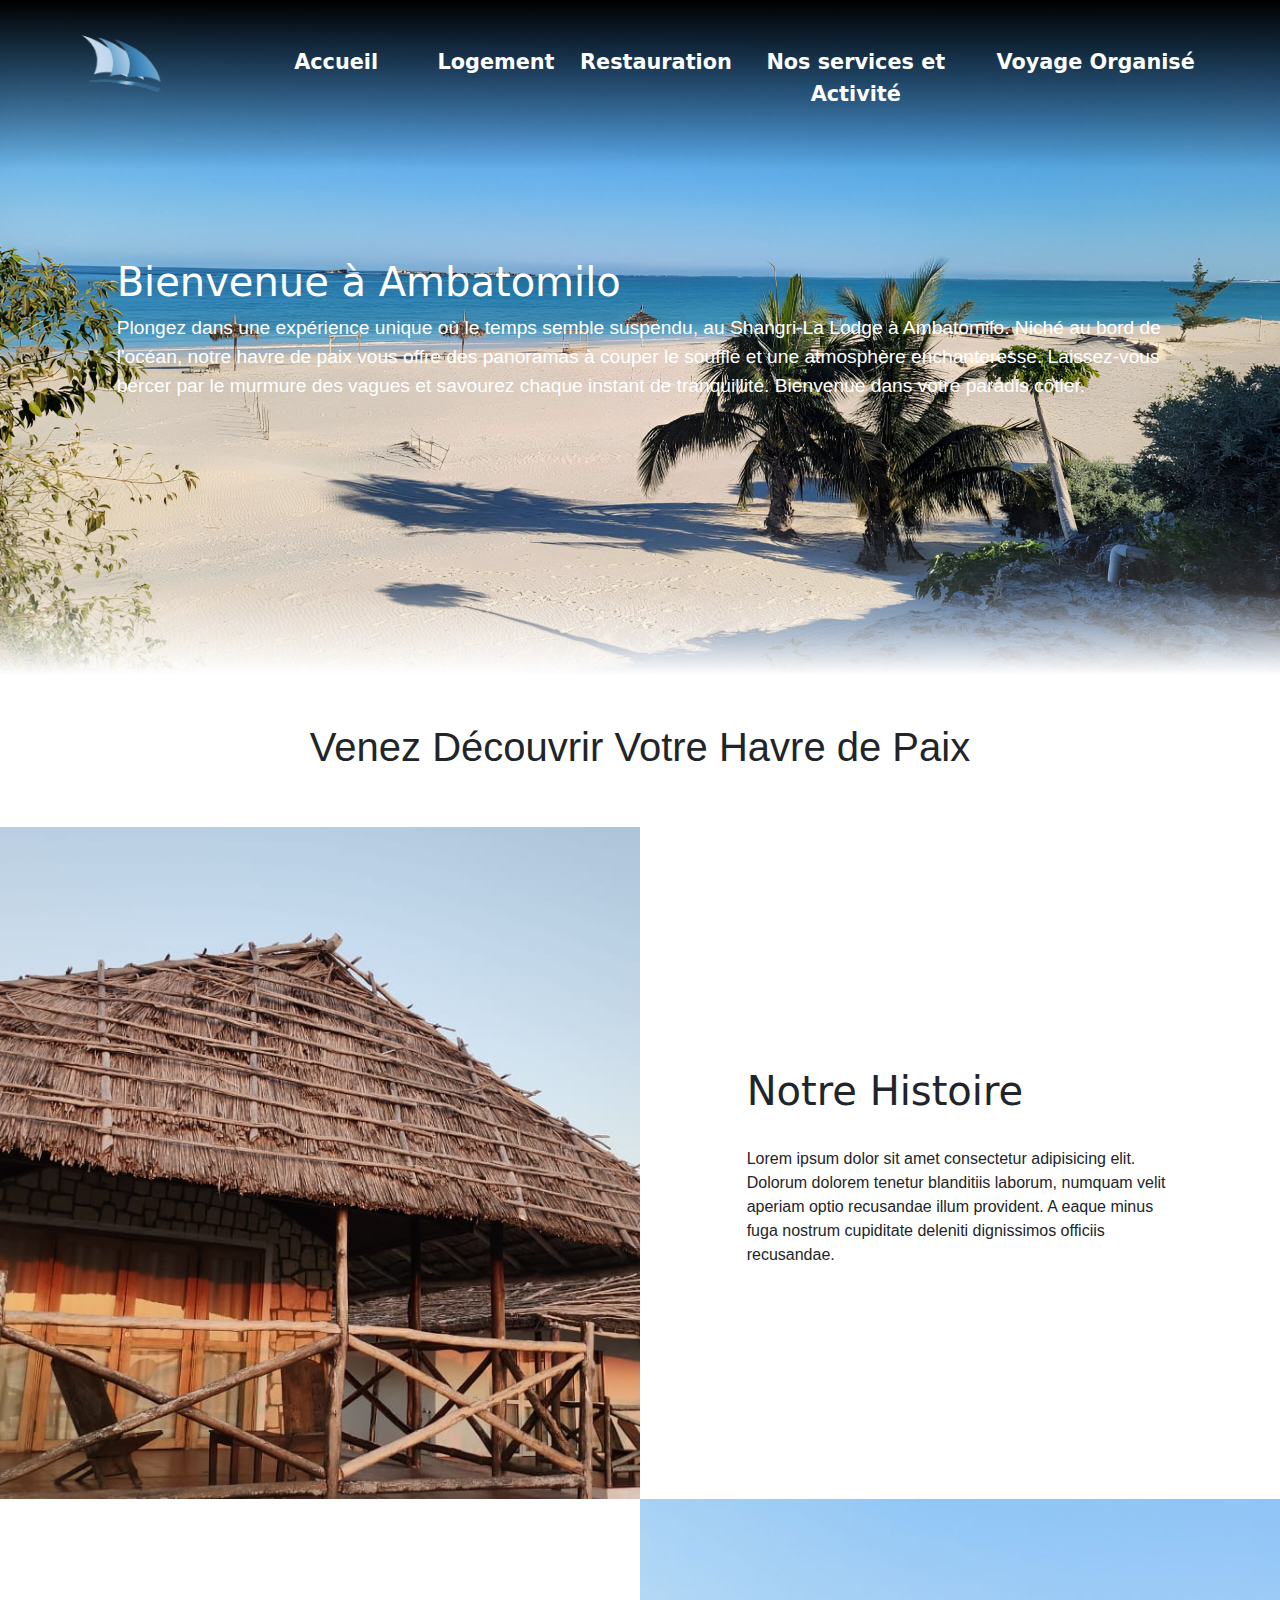
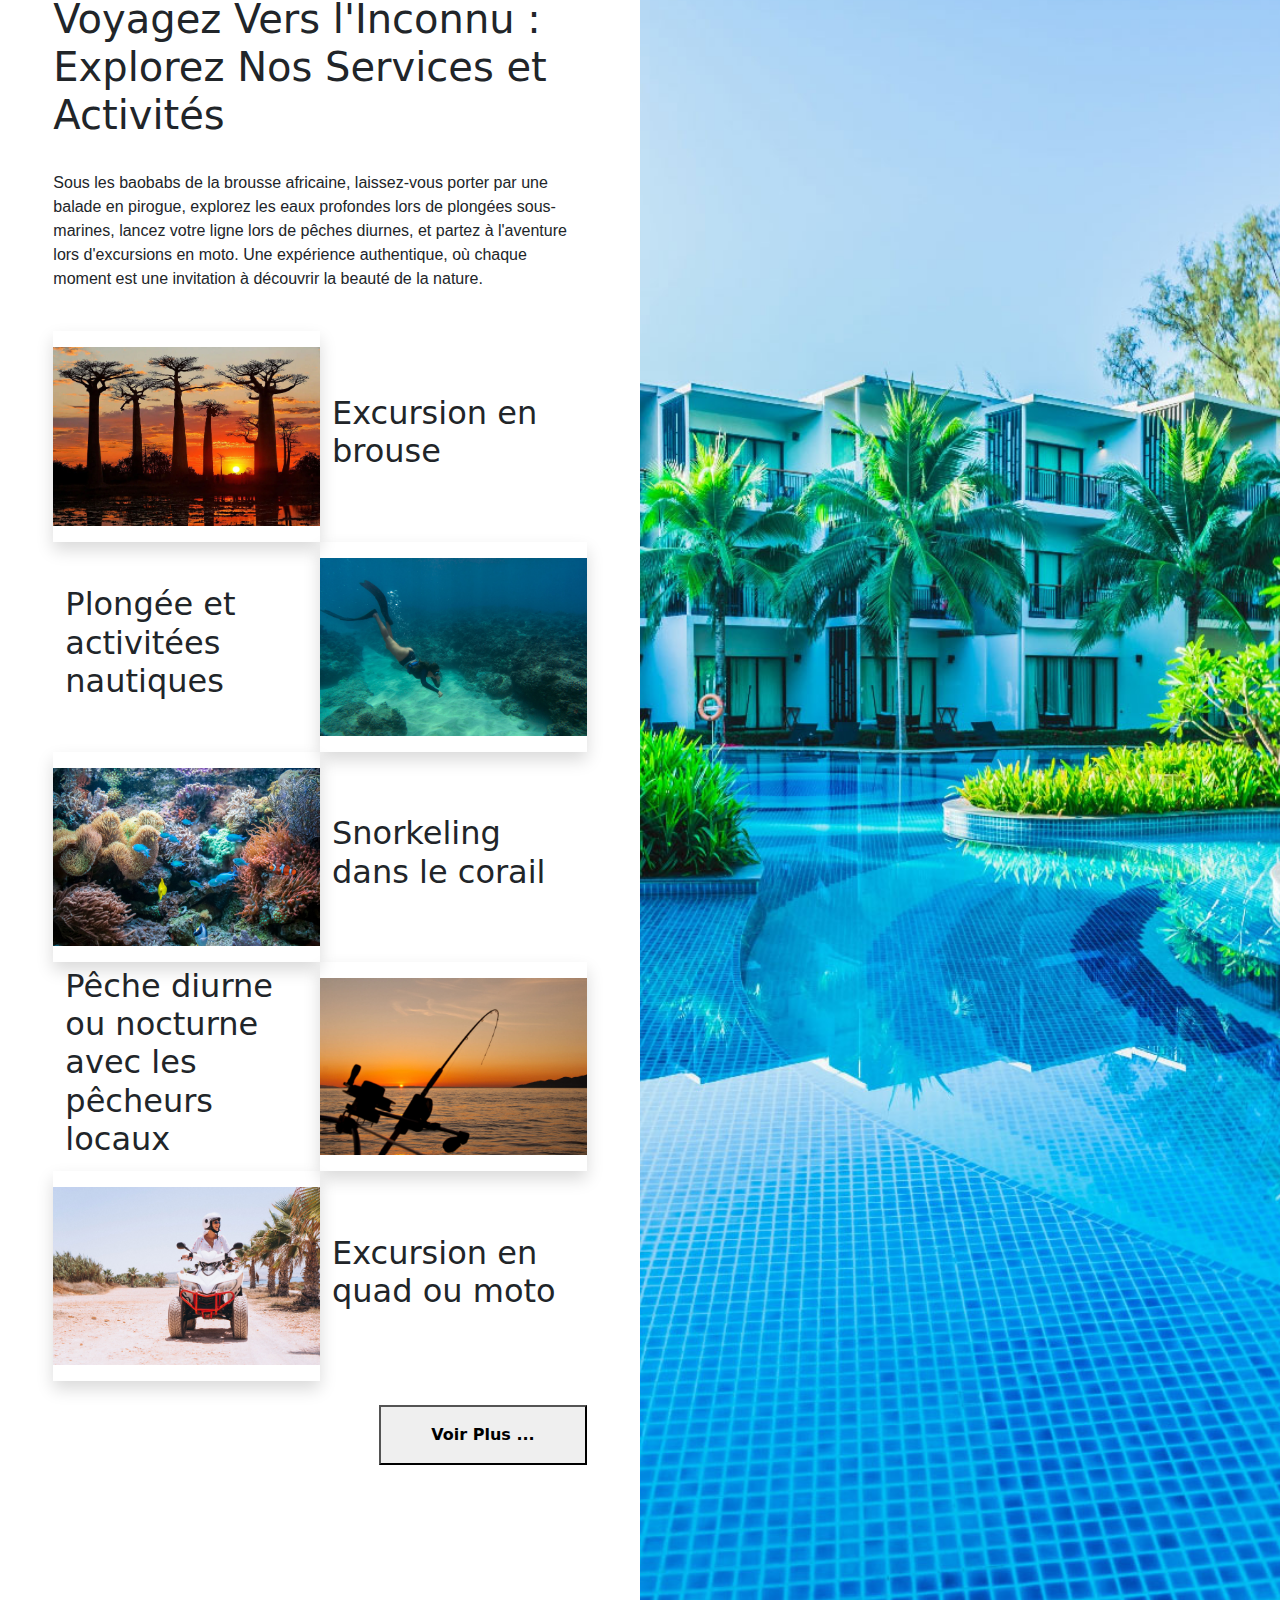
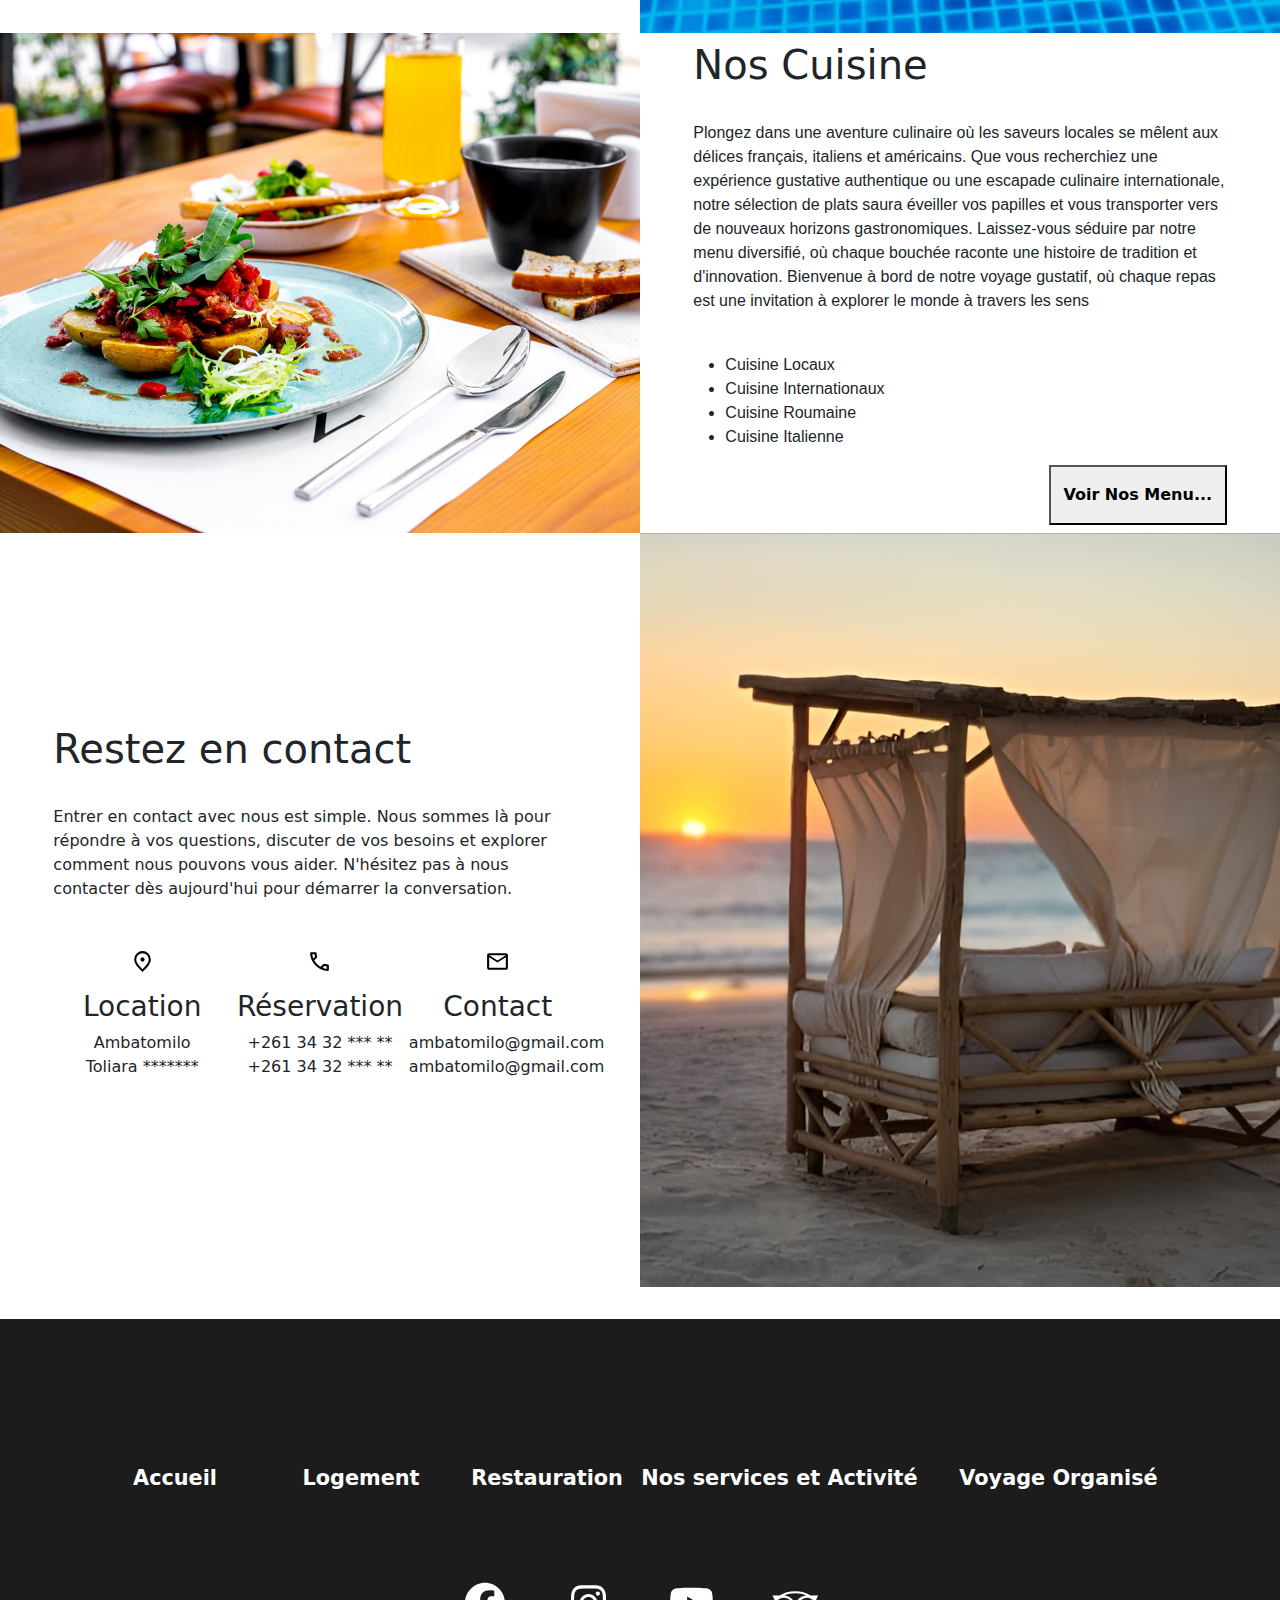
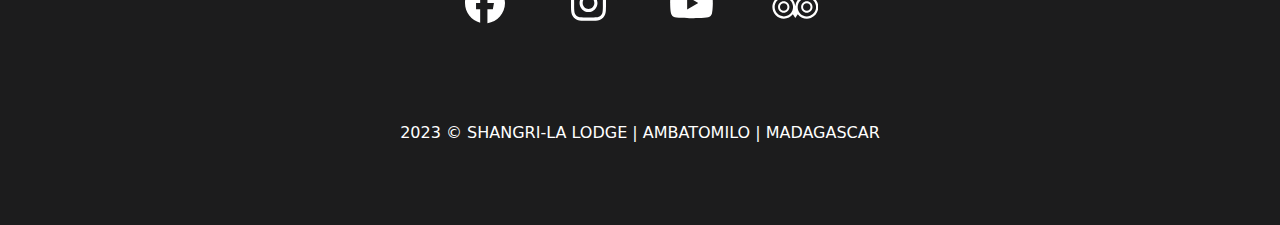
<file: index.html>
<!DOCTYPE html>
<html lang="en">
<head>
    <meta charset="UTF-8">
    <meta name="viewport" content="width=device-width, initial-scale=1.0">
    <link href="https://cdn.jsdelivr.net/npm/bootstrap@5.0.2/dist/css/bootstrap.min.css" rel="stylesheet" integrity="sha384-EVSTQN3/azprG1Anm3QDgpJLIm9Nao0Yz1ztcQTwFspd3yD65VohhpuuCOmLASjC" crossorigin="anonymous">
    <link rel="stylesheet" href="./Bootstrap/bootstrap.css">
    <link rel="stylesheet" href="./Style.css">
    <link rel="stylesheet" href="./Bootstrap/burger.css">
    <link rel="stylesheet" href="./Bootstrap/responsive.css">
    <link rel="shortcut icon" href="./Assets/Logo/Ambatomilo logo no bg.png" type="image/x-icon">
    <title>Accueil</title>
</head>
<body class="show">
    <!-------------------------------------- HEADER -------------------------------------------------------------->
    <div class="bg-image">
        <header class="d-none d-sm-block container-fluid d-lg-flex justify-content-center nave-bg h-25">
            <nav class="d-flex col-12 col-lg-11 h-100">
                 <div class="col-2 h-75 mt-3 mt-sm-0 col-xxl-3 d-flex align-items-center">
                     <div>
                        <a href="./index.html">
                            <img class="btnscale logo"  src="./Assets/Logo/logo.png" alt="">
                        </a>
                     </div>
                 </div>
                 <div class="col-10 col-xxl-9  h-75 d-flex align-items-center">
                     <ul class="col-12 h-25 list-unstyled d-flex m-0">
                         <li class="col-2 text-center btnscale"><a class="text-decoration-none nave fw-bold t-unstylled nv" href="./index.html">Accueil</a></li>
                         <li class="col-2 text-center btnscale"><a class="text-decoration-none nave fw-bold t-unstylled nv" href="./Logement.html">Logement</a></li>
                         <li class="col-2 text-center btnscale"><a class="text-decoration-none nave fw-bold t-unstylled nv" href="./Restaurant.html">Restauration</a></li>      
                         <li class="col-3 text-center btnscale"><a class="text-decoration-none nave fw-bold t-unstylled nv" href="./Services-activité.html">Nos services et Activité</a></li>                 
                         <li class="col-3 text-center btnscale"><a class="text-decoration-none nave fw-bold t-unstylled nv" href="./Voyage-organisé.html">Voyage Organisé</a></li>                       
                     </ul>
                 </div>                  
             </nav>
         </header>
         <header id="mobile header" class="nave-bg d-block d-sm-none h-25">
             <nav class="col-12 d-flex justify-content-center">
                 <div class="col-11 d-flex">
                     <div class="col-10 align-self-center">
                         <button id="btnburger" class="btnburger col-3 mt-1 border-0 bg-transparent burger">
                               <div class="bg-white boxeShadow radius py-1 my-1 line"></div>
                               <div id="center" class="centerbg bg-white boxeShadow radius py-1 my-1"></div>
                              <div class="bg-white boxeShadow radius py-1 my-1 line"></div>
                         </button>                          
                      </div>
                      <div class="col-2 h-75">
                         <div class="align-self-center">
                             <img class="btnscale iconH"  src="./Assets/Logo/Ambatomilo logo no bg.png" alt="">
                         </div>
                     </div>
                 </div>
             </nav>
             <div id="burger" class="burger1">
                 <div class="col-12 d-flex justify-content-center">
                     <ul class="h-25 list-unstyled col-10">
                         <li class="btnscale"><a class="text-decoration-none nave fw-bold t-unstylled nv1 ts3" href="./index.html">Accueil</a></li>
                         <li class="btnscale"><a class="text-decoration-none nave fw-bold t-unstylled nv1 ts3" href="./Logement.html">Logement</a></li>
                         <li class="btnscale"><a class="text-decoration-none nave fw-bold t-unstylled nv1 ts3" href="./Restaurant.html">Restauration</a></li>      
                         <li class="btnscale"><a class="text-decoration-none nave fw-bold t-unstylled nv1 ts3" href="./Services-activité.html">Nos services et Activité</a></li>                 
                         <li class="btnscale"><a class="text-decoration-none nave fw-bold t-unstylled nv1 ts3" href="./Voyage-organisé.html">Voyage Organisé</a></li>                       
                      </ul>
                 </div>
             </div>
         </header>
        <div class="d-none d-sm-flex h-50 container-fluid justify-content-center align-items-center ">
            <div class="col-11 col-lg-10 col-xxl-8 text-white">
                <div class="col-12">
                    <h1 class="titre1 ts3">Bienvenue à Ambatomilo</h1>
                    <p class="extrait d-none d-sm-block ts3">Plongez dans une expérience unique où le temps semble suspendu, au Shangri-La Lodge à Ambatomilo. Niché au bord de l'océan, notre havre de paix vous offre des panoramas à couper le souffle et une atmosphère enchanteresse. Laissez-vous bercer par le murmure des vagues et savourez chaque instant de tranquillité. Bienvenue dans votre paradis côtier.</p>
                </div>
            </div>
        </div>
        <div class="d-block  d-sm-none  h-50 container-fluid  d-flex  justify-content-center align-items-center ">
            <div class="col-11 text-white d-flex align-items-center justify-content-center">
                <h1 class="titre1">Bienvenue à Ambatomilo</h1>
            </div>
        </div>
        <div  class="h-25 d-flex align-items-end ">
            <div style="height: 100%;" class="col-12 header-bg"></div>
        </div>
    </div>
    <!-------------------------------------- HEADER -------------------------------------------------------------->
    <div class="">
        <div class="container-fluid d-flex justify-content-center py-5 px-0">
            <div class="text-center titre">
                <h1>Venez Découvrir Votre Havre de Paix</h1>
            </div>
        </div>
    </div>
    <!-------------------------------------- BODY -------------------------------------------------------------->
    <div class="d-sm-block d-none ">
        <div class="d-flex" id="Notre histoire">
            <div class="col-6 ourstory-bg">
            </div>
            <div class="col-6 ">
                <div class="py-5 my-5 d-none d-lg-block"></div>
                <div class="py-5 my-5 d-flex justify-content-center ">
                    <div class="col-11 col-lg-8">
                        <H1>Notre Histoire</H1>
                        <br>
                        <p class="soustitre">Lorem ipsum dolor sit amet consectetur adipisicing elit. Dolorum dolorem tenetur blanditiis laborum, numquam velit aperiam optio recusandae illum provident. A eaque minus fuga nostrum cupiditate deleniti dignissimos officiis recusandae.</p>
                    </div>
                </div>
                <div class="py-5 my-4 d-none d-lg-block"></div>
            </div>
        </div>
        <div class="d-flex" id="Services et activité">
            <div class="col-6 d-flex justify-content-center ">
                <div class="col-11 col-lg-10 my-lg-5">
                    <div class="mt-5">
                        <h1>Voyagez Vers l'Inconnu : Explorez Nos Services et Activités</h1>
                        <br>
                        <p class="soustitre">Sous les baobabs de la brousse africaine, laissez-vous porter par une balade en pirogue, explorez les eaux profondes lors de plongées sous-marines, lancez votre ligne lors de pêches diurnes, et partez à l'aventure lors d'excursions en moto. Une expérience authentique, où chaque moment est une invitation à découvrir la beauté de la nature.</p>
                    </div>
                    <br>
                    <div class="d-flex ">
                        <div class="col-6">
                            <img class="img-fluid py-3 shadow " width="350" height="350" src="./Assets/Images/Baobab.jpg" alt="">
                        </div>
                        <div class="col-6 d-flex align-items-center ">
                            <div class="container-fluid">
                                <h2 class="d-lg-block d-none">Excursion en brouse</h2>
                                <h3 class="d-block d-lg-none ">Excursion en brouse</h3>
                            </div>
                        </div>
                    </div>
                    <div class="d-flex">
                        <div class="col-6 d-flex align-items-center ">
                            <div class="container-fluid">
                                <h2 class="d-lg-block d-none">Plongée et activitées nautiques</h2>
                                <h3 class="d-block d-lg-none ">Plongée et activitées nautiques</h3>
                            </div>
                        </div>
                        <div class="col-6 d-flex align-items-center ">
                            <img class="img-fluid py-3 shadow " width="350" height="350" src="./Assets/Images/Plongé.jpg" alt="">
                        </div>
                    </div>
                    <div class="d-flex ">
                        <div class="col-6">
                            <img class="img-fluid py-3 shadow " width="350" height="350" src="./Assets/Images/Corail.jpg" alt="">
                        </div>
                        <div class="col-6 d-flex align-items-center ">
                            <div class="container-fluid">
                                <h2 class="d-lg-block d-none">Snorkeling dans le corail</h2>
                                <h3 class="d-block d-lg-none">Snorkeling dans le corail</h3>
                            </div>
                        </div>
                    </div>
                    <div class="d-flex">
                        <div class="col-6 d-flex align-items-center ">
                            <div class="container-fluid">
                                <h2 class="d-lg-block d-none">Pêche diurne ou nocturne avec les pêcheurs locaux</h2>
                                <h4 class="d-block d-lg-none">Pêche diurne ou nocturne avec les pêcheurs locaux</h4>
                            </div>
                        </div>
                        <div class="col-6">
                            <img class="img-fluid py-3 shadow " width="350" height="350" src="./Assets/Images/Pêche.jpg" alt="">
                        </div>
                    </div>
                    <div class="d-flex ">
                        <div class="col-6">
                            <img class="img-fluid py-3 shadow " width="350" height="350" src="./Assets/Images/Quad.jpg" alt="">
                        </div>
                        <div class="col-6 d-flex align-items-center ">
                            <div class="container-fluid">
                                <h2 class="d-lg-block d-none">Excursion en quad ou moto</h2>
                                <h3 class="d-block d-lg-none">Excursion en quad ou moto</h3>
                            </div>
                        </div>
                    </div>
                    <div class="py-4 d-flex  justify-content-end ">
                        <div class="col-8">
                            <button class="float-end btnscale col-7 py-3 text-capitalize "><a href="./Services-activité.html" class="fw-bold text-decoration-none tblack">Voir plus ...</a></button>
                        </div>
                    </div>
                    <div class="py-5"></div>
                </div>
            </div>
            <div class="col-6 galerie-bg">
            </div>
        </div>
        <div class="d-flex" id="Nos cuisine">
            <div class="col-6 nosCuisine-bg">
            </div>
            <div class="col-6 d-flex justify-content-center">
                <div class="col-10 d-flex align-items-center py-2">
                    <div class="col-12 ">
                        <div class="">
                            <h1>Nos Cuisine</h1>
                            <br>
                            <p class="soustitre">
                                Plongez dans une aventure culinaire où les saveurs locales se mêlent aux délices français, italiens et américains. Que vous recherchiez une expérience gustative authentique ou une escapade culinaire internationale, notre sélection de plats saura éveiller vos papilles et vous transporter vers de nouveaux horizons gastronomiques. Laissez-vous séduire par notre menu diversifié, où chaque bouchée raconte une histoire de tradition et d'innovation. Bienvenue à bord de notre voyage gustatif, où chaque repas est une invitation à explorer le monde à travers les sens
                            </p>
                            <br>
                            <ul class="soustitre">
                                <li>Cuisine Locaux</li>
                                <li>Cuisine Internationaux</li>
                                <li>Cuisine Roumaine</li>
                                <li>Cuisine Italienne</li>
                            </ul>
                        </div>
                        <div class="d-flex justify-content-end">
                            <button id="btnIndex" class="col-7 col-lg-4 text-capitalize fw-bold py-3 btnscale"><a class="text-decoration-none tblack " href="./Restaurant.html">Voir nos menu...</a></button>
                        </div>
                    </div>
                </div>
            </div>
        </div>
        <div class="d-flex" id="Contact">
            <div class="col-6 d-flex justify-content-center ">
                <div class="col-10">
                    <div class="my-lg-5 py-lg-5 py-2"></div>
                    <div>
                        <h1>Restez en contact</h1>
                        <br>
                        <p>Entrer en contact avec nous est simple. Nous sommes là pour répondre à vos questions, discuter de vos besoins et explorer comment nous pouvons vous aider. N'hésitez pas à nous contacter dès aujourd'hui pour démarrer la conversation.</p>
                    </div>
                    <div class="my-5"></div>
                    <div class="d-block d-lg-flex ">
                        <div class="col-10 offset-1 offset-lg-0  col-lg-4">
                            <div class="d-flex justify-content-center "><img width="25" height="25" src="./Assets/Icons/location_on_FILL0_wght400_GRAD0_opsz24.svg" alt=""></div>
                            <div class="my-3"></div>
                            <div class="text-center ">
                                <h3 class="size">Location</h3>
                                <p class="mb-0 ">Ambatomilo</p>
                                <p>Toliara *******</p>
                            </div>
                        </div>
                        <div class="col-10 offset-1 offset-lg-0  col-lg-4">
                            <div class="d-flex justify-content-center "><img width="25" height="25" src="./Assets/Icons/call_FILL0_wght400_GRAD0_opsz24.svg" alt=""></div>
                            <div class="my-3"></div>
                            <div class="text-center ">
                                <h3 class="size">Réservation</h3>
                                <p class="mb-0">+261 34 32 *** **</p>
                                <p>+261 34 32 *** **</p>
                            </div>
                        </div>
                        <div class="col-10 offset-1 offset-lg-0 col-lg-4">
                            <div class="d-flex justify-content-center "><img width="25" height="25" src="./Assets/Icons/mail_FILL0_wght400_GRAD0_opsz24.svg" alt=""></div>
                            <div class="my-3"></div>
                            <div class="text-center ">
                                <h3 class="size">Contact</h3>
                                <p class="mb-0 ">ambatomilo@gmail.com</p>
                                <p>ambatomilo@gmail.com</p>
                            </div>
                        </div>
                    </div>
                    <div class="my-5 py-5"></div>
                </div>
            </div>
            <div class="col-6 contact-bg"></div>
        </div>
    </div>
    <div class="d-sm-none  d-block  ">
        <div class="d-flex" id="Notre histoire">
            <div class="col-6 ourstory-bg">
            </div>
            <div class="col-6 ">
                <div class="py-3 d-flex justify-content-center ">
                    <div class="col-11">
                        <h5 class="fw-bold">Notre Histoire</h5>
                        <br>
                        <p>Lorem ipsum dolor sit amet consectetur adipisicing elit. Dolorum dolorem tenetur blanditiis laborum, numquam velit aperiam optio recusandae illum provident. A eaque minus fuga nostrum cupiditate deleniti dignissimos officiis recusandae.</p>
                    </div>
                </div>
            </div>
        </div>
        <div class="d-flex" id="Services et activité">
            <div class="col-6 d-flex justify-content-center py-2">
                <div class="col-11">
                    <div>
                        <h5 class="fw-bold">Voyagez Vers l'Inconnu : Explorez Nos Services et Activités</h5>
                    </div>
                    <div class="d-flex ">
                        <div class="col-12">
                            <img class="img-fluid py-3 shadow " width="350" height="350" src="./Assets/Images/Baobab.jpg" alt="">
                        </div>
                    </div>
                    <div class="d-flex">
                        <div>
                            <img class="img-fluid py-3 shadow " width="350" height="350" src="./Assets/Images/Plongé.jpg" alt="">
                        </div>
                    </div>
                    <div class="d-flex ">
                         <div>
                            <img class="img-fluid py-3 shadow " width="350" height="350" src="./Assets/Images/Corail.jpg" alt="">
                        </div>
                    </div>
                    <div class="d-flex">
                        <div class="col-12">
                            <img class="img-fluid py-3 shadow " width="350" height="350" src="./Assets/Images/Pêche.jpg" alt="">
                        </div>
                    </div>
                    <div class="d-flex ">
                        <div class="col-12">
                            <img class="img-fluid py-3 shadow " width="350" height="350" src="./Assets/Images/Quad.jpg" alt="">
                        </div>
                    </div>
                    <div class="py-4 d-flex justify-content-center  ">
                          <button class=" btnscale py-1 text-capitalize "><a href="./Services-activité.html" class="fw-bold text-decoration-none tblack">Voir plus ...</a></button>
                    </div>
                </div>
            </div>
            <div class="col-6 galerie-bg">
                <div>
                    <p class="text-end fw-bold text-white ts3 h5">Sous les baobabs de la brousse africaine, laissez-vous porter par une balade en pirogue, explorez les eaux profondes lors de plongées sous-marines, lancez votre ligne lors de pêches diurnes, et partez à l'aventure lors d'excursions en moto. Une expérience authentique, où chaque moment est une invitation à découvrir la beauté de la nature.</p>
                </div>
            </div>
        </div>
        <div class="d-flex" id="Nos cuisine">
            <div class="col-6 nosCuisine-bg">
            </div>
            <div class="col-6 d-flex justify-content-center ">
                <div class="col-11 d-flex align-items-center py-1">
                    <div>
                        <div>
                            <h5 class="fw-bold">Nos Cuisine</h5>
                            <p>
                                Plongez dans une aventure culinaire où les saveurs locales se mêlent aux délices français, italiens et américains. Que vous recherchiez une expérience gustative authentique ou une escapade culinaire internationale, notre sélection de plats saura éveiller vos papilles et vous transporter vers de nouveaux horizons gastronomiques. Laissez-vous séduire par notre menu diversifié, où chaque bouchée raconte une histoire de tradition et d'innovation. Bienvenue à bord de notre voyage gustatif, où chaque repas est une invitation à explorer le monde à travers les sens
                            </p>
                            <ul class="d1">
                                <li>Cuisine Locaux</li>
                                <li>Cuisine Internationaux</li>
                                <li>Cuisine Roumaine</li>
                                <li>Cuisine Italienne</li>
                            </ul>
                        </div>
                        <div class="d-flex justify-content-center">
                            <button id="btnIndex" class="col-11 text-capitalize fw-bold btnscale lTexte"><a class="text-decoration-none tblack " href="./Restaurant.html">Voir nos menu...</a></button>
                        </div>
                    </div>
                </div>
            </div>
        </div>
        <div class="d-flex" id="Contact">
            <div class="col-6 d-flex justify-content-center ">
                <div class="col-11">
                    <div>
                        <h5 class="fw-bold">Restez en contact</h5>
                        <p>Entrer en contact avec nous est simple. Nous sommes là pour répondre à vos questions, discuter de vos besoins et explorer comment nous pouvons vous aider. N'hésitez pas à nous contacter dès aujourd'hui pour démarrer la conversation.</p>
                    </div>
                    <div class="my-1"></div>
                    <div class="d-block ">
                        <div class="col-10 offset-1">
                            <div class="d-flex justify-content-center "><img width="20" height="20" src="./Assets/Icons/location_on_FILL0_wght400_GRAD0_opsz24.svg" alt=""></div>
                            <div class="my-1"></div>
                            <div class="text-center ">
                                <p class="fw-bold mb-1">Location</p>
                                <p class="mb-0 ">Ambatomilo</p>
                                <p>Toliara *******</p>
                            </div>
                        </div>
                        <div class="col-10 offset-1">
                            <div class="d-flex justify-content-center "><img width="20" height="20" src="./Assets/Icons/call_FILL0_wght400_GRAD0_opsz24.svg" alt=""></div>
                            <div class="my-1"></div>
                            <div class="text-center ">
                                <p class="fw-bold mb-1">Réservation</p>
                                <p class="mb-0">+261 34 32 *** **</p>
                                <p>+261 34 32 *** **</p>
                            </div>
                        </div>
                        <div class="col-10 offset-1">
                            <div class="d-flex justify-content-center "><img width="20" height="20" src="./Assets/Icons/mail_FILL0_wght400_GRAD0_opsz24.svg" alt=""></div>
                            <div class="my-1"></div>
                            <div class="text-center ">
                                <p class="fw-bold mb-1">Contact</p>
                                <p class="mb-0 ">ambatomilo@gmail.com</p>
                                <p>ambatomilo@gmail.com</p>
                            </div>
                        </div>
                    </div>
                </div>
            </div>
            <div class="col-6 contact-bg"></div>
        </div>
    </div>
    <!-------------------------------------- BODY -------------------------------------------------------------->
    <div class="py-3"></div>
    <!-------------------------------------- FOOTER -------------------------------------------------------------->
    <div class="py-lg-5  footer-bg">
        <div class="py-2 py-sm-5 "></div>
        <div class="container-sm d-flex justify-content-center ">
            <div class="col-12 col-xxl-10 ">
                <nav class="d-flex justify-content-center align-items-center ">
                    <ul class="col-12 col-xxl-11 list-unstyled d-flex justify-content-center">
                        <li class="col-2 text-center btnscale"><a class="text-decoration-none fw-bold nave t-unstylled nv" href="./index.html">Accueil</a></li>
                        <li class="col-2 text-center btnscale"><a class="text-decoration-none fw-bold nave t-unstylled nv" href="./Logement.html">Logement</a></li>
                        <li class="col-2 text-center btnscale"><a class="text-decoration-none fw-bold nave t-unstylled nv" href="./Restaurant.html">Restauration</a></li>
                        <li class="col-3 text-center btnscale"><a class="text-decoration-none fw-bold nave t-unstylled nv" href="./Services-activité.html">Nos services et Activité</a></li>
                        <li class="col-3 text-center btnscale"><a class="text-decoration-none fw-bold nave t-unstylled nv" href="./Voyage-organisé.html">Voyage Organisé</a></li>
                    </ul>
               </nav>           
                    <div class="py-2 py-sm-4 mb-sm-3 "></div>        
                    <div class="d-flex justify-content-center ">
                        <nav class="d-flex justify-content-center align-items-center col-10">
                            <ul class="col-12 col-sm-8 list-unstyled d-flex justify-content-center">
                                <li class="col-2 d-flex justify-content-center "><a class="d-flex justify-content-center" href=""><img class="btnscale iconFf" src="./Assets/Icons/facebook.svg" alt=""></a></li>
                                <li class="col-2 d-flex justify-content-center "><a class="d-flex justify-content-center" href=""><img class="btnscale iconFf" src="./Assets/Icons/instagram.svg" alt=""></a></li>
                                <li class="col-2 d-flex justify-content-center "><a class="d-flex justify-content-center" href=""><img class="btnscale iconFf" src="./Assets/Icons/youtube.svg" alt=""></a></li>
                                <li class="col-2 d-flex justify-content-center "><a class="d-flex justify-content-center" href=""><img class="btnscale iconF"  src="./Assets/Icons/tripadvisor_icon.svg" alt=""></a></li>
                            </ul>
                       </nav>   
                    </div>
                <div class="py-2 py-sm-4"></div>
                <div>
                    <p class="text-center text-white nv">2023 © SHANGRI-LA LODGE | AMBATOMILO | MADAGASCAR
                    </p>
                </div>
            </div>
        </div>
        <div class="py-2 "></div>
      </div>
    <!-------------------------------------- FOOTER -------------------------------------------------------------->
    <script src="./Js/Nav.js"></script>
</body>
</html>
</file>
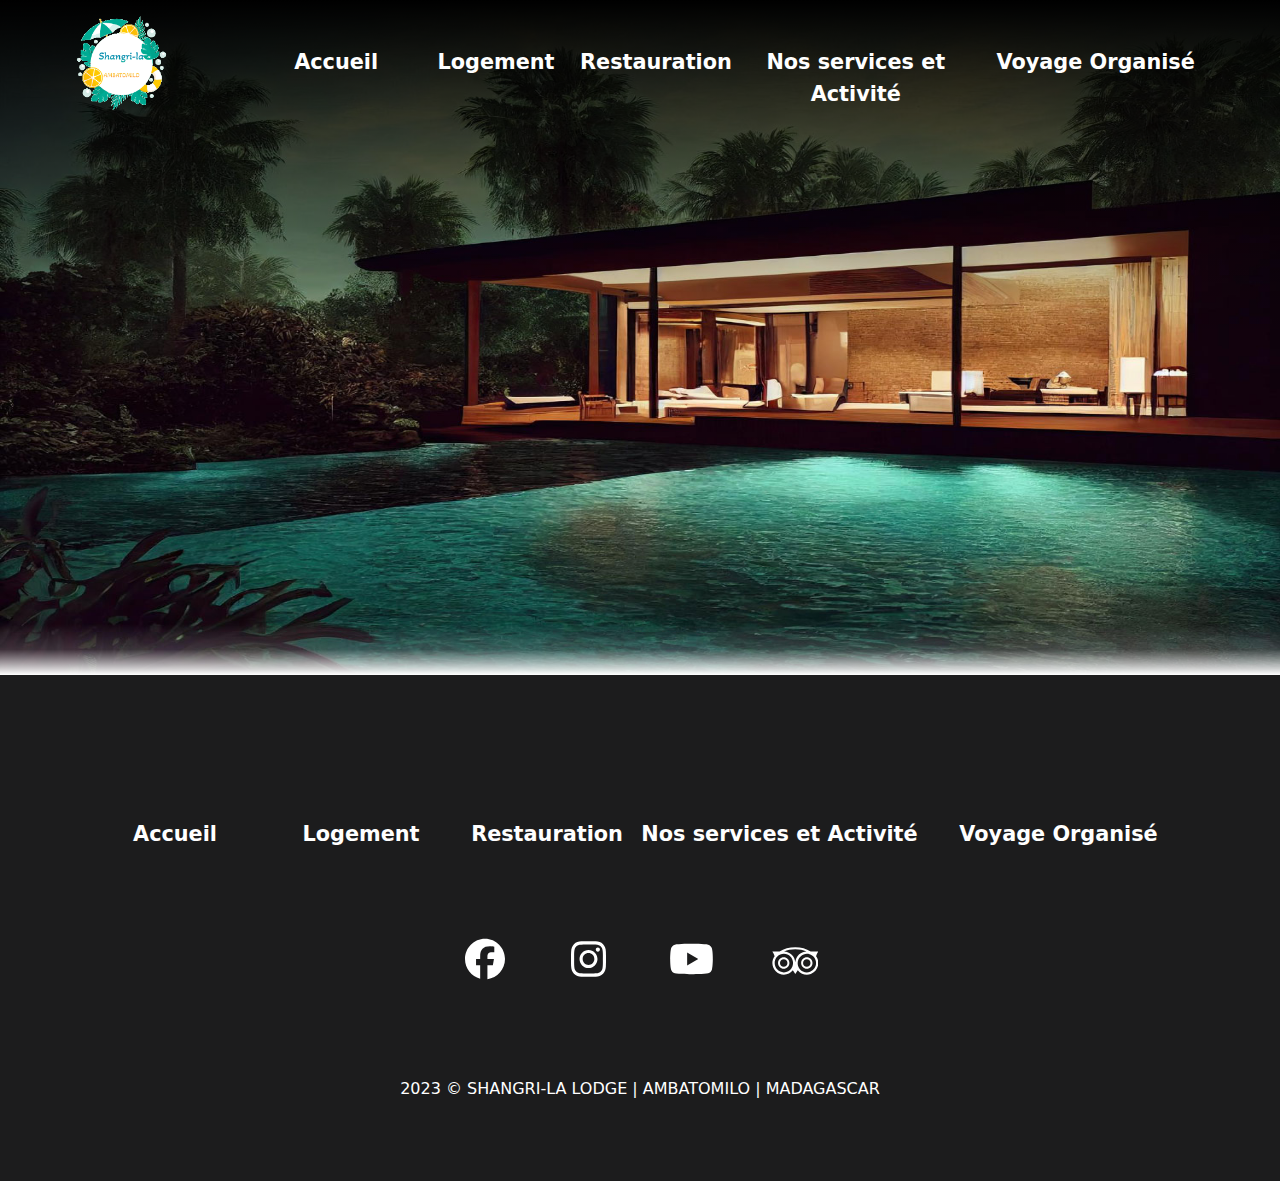
<file: Logement.html>
<!DOCTYPE html>
<html lang="en">
<head>
    <meta charset="UTF-8">
    <meta name="viewport" content="width=device-width, initial-scale=1.0">
    <link href="https://cdn.jsdelivr.net/npm/bootstrap@5.0.2/dist/css/bootstrap.min.css" rel="stylesheet" integrity="sha384-EVSTQN3/azprG1Anm3QDgpJLIm9Nao0Yz1ztcQTwFspd3yD65VohhpuuCOmLASjC" crossorigin="anonymous">
    <link rel="stylesheet" href="./Bootstrap/bootstrap.css">
    <link rel="stylesheet" href="./Style.css">
    <link rel="stylesheet" href="./Bootstrap/responsive.css">
    <link rel="stylesheet" href="./Bootstrap/burger.css">
    <link rel="shortcut icon" href="./Assets/Logo/Ambatomilo logo no bg.png" type="image/x-icon">
    <script src="https://js.stripe.com/v3/" async></script>
    <title>Nos Logement</title>
</head>
<body class="show">
        <!-------------------------------------- HEADER -------------------------------------------------------------->
        <div class="bg-image3">
            <header class="d-none d-sm-block container-fluid d-lg-flex justify-content-center nave-bg h-50">
               <nav class="d-flex col-12 col-lg-11 h-50">
                    <div class="col-2 h-75 mt-3 mt-sm-0 col-xxl-3 d-flex align-items-center">
                        <div>
                            <a href="./index.html">
                                <img class="btnscale logo"  src="./Assets/Logo/Ambatomilo logo no bg.png" alt="">
                            </a>
                        </div>
                    </div>
                    <div class="col-10 col-xxl-9  h-75 d-flex align-items-center">
                        <ul class="col-12 h-25 list-unstyled d-flex m-0">
                            <li class="col-2 text-center btnscale"><a class="text-decoration-none nave fw-bold t-unstylled nv" href="./index.html">Accueil</a></li>
                            <li class="col-2 text-center btnscale"><a class="text-decoration-none nave fw-bold t-unstylled nv" href="#">Logement</a></li>
                            <li class="col-2 text-center btnscale"><a class="text-decoration-none nave fw-bold t-unstylled nv" href="./Restaurant.html">Restauration</a></li>      
                            <li class="col-3 text-center btnscale"><a class="text-decoration-none nave fw-bold t-unstylled nv" href="./Services-activité.html">Nos services et Activité</a></li>                 
                            <li class="col-3 text-center btnscale"><a class="text-decoration-none nave fw-bold t-unstylled nv" href="./Voyage-organisé.html">Voyage Organisé</a></li>                       
                        </ul>
                    </div>                  
                </nav>
            </header>
            <header id="mobile header" class="nave-bg d-block d-sm-none h-50">
                <nav class="col-12 d-flex justify-content-center">
                    <div class="col-11 d-flex">
                        <div class="col-10 align-self-center">
                            <button id="btnburger" class="btnburger col-3 mt-1 border-0 bg-transparent burger">
                                  <div class="bg-white boxeShadow radius py-1 my-1 line"></div>
                                  <div id="center" class="centerbg bg-white boxeShadow radius py-1 my-1"></div>
                                 <div class="bg-white boxeShadow radius py-1 my-1 line"></div>
                            </button>                          
                         </div>
                         <div class="col-2 h-75">
                            <div class="align-self-center">
                                <img class="btnscale iconH"  src="./Assets/Logo/Ambatomilo logo no bg.png" alt="">
                            </div>
                        </div>
                    </div>
                </nav>
                <div id="burger" class="burger1">
                    <div class="col-12 d-flex justify-content-center">
                        <ul class="h-25 list-unstyled col-10">
                            <li class="btnscale"><a class="text-decoration-none nave fw-bold t-unstylled nv1 ts3" href="./index.html">Accueil</a></li>
                            <li class="btnscale"><a class="text-decoration-none nave fw-bold t-unstylled nv1 ts3" href="#">Logement</a></li>
                            <li class="btnscale"><a class="text-decoration-none nave fw-bold t-unstylled nv1 ts3" href="./Restaurant.html">Restauration</a></li>      
                            <li class="btnscale"><a class="text-decoration-none nave fw-bold t-unstylled nv1 ts3" href="./Services-activité.html">Nos services et Activité</a></li>                 
                            <li class="btnscale"><a class="text-decoration-none nave fw-bold t-unstylled nv1 ts3" href="./Voyage-organisé.html">Voyage Organisé</a></li>                       
                         </ul>
                    </div>
                </div>
            </header>
            <div  class="h-50 d-flex align-items-end">
                <div style="height: 15%;" class="col-12 header-bg"></div>
            </div>
        </div>
        <!-------------------------------------- HEADER -------------------------------------------------------------->
        <!-------------------------------------- BODY -------------------------------------------------------------->
<!--         <div class="container-fluid d-sm-block d-none ">
            <div class="d-flex margin justify-content-center ">
                <div class="col-12 col-xl-10 col-xxxl-8 bg-white shadow radius-top">
                    <div class="py-5 mt-lg-5">
                        <h1 class="text-center titre">Nos Logement</h1>
                    </div>  
                    <div class="container-fluid pb-5 ">
                        <div class="container-fluid d-flex justify-content-center ">
                            <div class="col-12 col-lg-10 pb-5 d-flex  justify-content-center ">
                                <div class="col-11">
                                    <div class="d-flex ">
                                      <div class="col-3 d-flex align-items-center "> 
                                        <hr class="col-12">
                                      </div>
                                      <div class="col-6 text-center ">
                                        <h1>Notre bungalow simple</h1>
                                      </div>
                                      <div class="col-3 d-flex align-items-center "> 
                                        <hr class="col-12">
                                      </div>
                                    </div>
                                    <br>
                                    <div class="col-12 bungalow1">
                                        <div class="py-5"></div>
                                        <div class="py-5"></div>
                                        <div class="py-5"></div>
                                        <div class="py-5"></div>
                                    </div>
                                    <br>
                                    <br>
                                    <div>
                                        <div>
                                            <div class="d-flex">
                                                <div class="d-flex align-items-center "><img src="./Assets/Icons/person_FILL0_wght400_GRAD0_opsz24.svg" alt=""></div>
                                                <div><h4 class="m-0">Personne maximum</h4></div>
                                            </div>
                                            <br>
                                            <div>
                                                <p>
                                                  Lorem, ipsum dolor sit amet consectetur adipisicing elit. Odit quaerat quo expedita eius quia eaque, porro quibusdam sit, voluptatem, rem accusantium odio velit. Autem dolorem facilis assumenda doloremque similique totam.
                                                </p>
                                            </div>
                                            <br>
                                            <div id="tcc2" class="tcc2 d-flex text-success ">
                                                <div class="col-4 d-flex align-items-center">
                                                    <h5 class="pr">Place restant :</h5>
                                                    <div class="d-flex">
                                                        <h5 id="ch-count2" class="ch-count2 px-2 pr">0</h5>
                                                        <h5 class="pr">/ 18</h5>
                                                    </div>
                                                </div>
                                                <div id="bgreen2" class="bgreen2 col-8 bg-success bm-vert d-flex">
                                                    <div class="triangle"></div>
                                                    <div class="col-8 offset-3 d-flex align-items-center">
                                                     <h2 class="fw-bold col-11 text-white text-end "> Disponible</h2>
                                                    </div>
                                                </div> 
                                                <div id="bred2" class="bred2 col-8 d-none  bg-danger bm-vert d-flex">
                                                    <div class="triangle"></div>
                                                    <div class="col-8 offset-3 d-flex align-items-center">
                                                     <h2 class="fw-bold col-11 text-white text-end "> Complet</h2>
                                                    </div>
                                                </div> 
                                            </div>
                                            <br>
                                            <div class="col-12 col-lg-7 d-lg-flex text-center text-lg-start">
                                                <h5 role="button" class="py-3 pe-lg-2 textshadow ">Réservez dès Maintenant - À partir de 50€</h5>
                                                <div class="d-none d-lg-block triangle1"></div>
                                            </div>
                                        </div>
                                    </div>
                                </div>
                            </div>
                        </div>
                        <div class="container-fluid d-flex justify-content-center ">
                            <div class="col-12 col-lg-10 pb-5 d-flex justify-content-center ">
                                <div class="col-11">
                                    <div class="d-flex ">
                                      <div class="col-2 d-flex align-items-center "> 
                                        <hr class="col-12">
                                      </div>
                                      <div class="col-8 text-center ">
                                        <h1>Notre bungalow Familiale</h1>
                                      </div>
                                      <div class="col-2 d-flex align-items-center "> 
                                        <hr class="col-12">
                                      </div>
                                    </div>
                                    <br>
                                    <div class="col-12 bungalow1">
                                        <div class="py-5"></div>
                                        <div class="py-5"></div>
                                        <div class="py-5"></div>
                                        <div class="py-5"></div>
                                    </div>
                                    <br>
                                    <br>
                                    <div>
                                        <div>
                                            <div class="d-flex">
                                                <div class="d-flex align-items-center "><img src="./Assets/Icons/person_FILL0_wght400_GRAD0_opsz24.svg" alt=""></div>
                                                <div><h4 class="m-0">Personne maximum</h4></div>
                                            </div>
                                            <br>
                                            <div>
                                                <p>
                                                  Lorem, ipsum dolor sit amet consectetur adipisicing elit. Odit quaerat quo expedita eius quia eaque, porro quibusdam sit, voluptatem, rem accusantium odio velit. Autem dolorem facilis assumenda doloremque similique totam.
                                                </p>
                                            </div>
                                            <br>
                                            <div id="tcc1" class="tcc1 d-flex text-success  ">
                                                <div class="col-4 d-flex align-items-center  ">
                                                    <h5 class="pr">Place restant :</h5>
                                                    <div class="d-flex">
                                                        <h5 id="ch-count1" class="ch-count1 px-2 pr">0</h5>
                                                        <h5 class="pr">/ 3</h5>
                                                    </div>
                                                </div>
                                                <div id="bgreen1" class="bgreen1 col-8 bg-success bm-vert d-flex">
                                                    <div class="triangle"></div>
                                                    <div class="col-8 offset-3 d-flex align-items-center">
                                                     <h2 class="fw-bold col-11 text-white text-end "> Disponible</h2>
                                                    </div>
                                                </div> 
                                                <div id="bred1" class="bred1 col-8 d-none bg-danger bm-vert d-flex">
                                                    <div class="triangle"></div>
                                                    <div class="col-8 offset-3 d-flex align-items-center">
                                                     <h2 class="fw-bold col-11 text-white text-end "> complet</h2>
                                                    </div>
                                                </div> 
                                            </div>
                                            <br>
                                            <div class="col-12 col-lg-7 d-lg-flex text-center text-lg-start">
                                                <h5 role="button" class="py-3 pe-lg-2 textshadow">Réservez dès Maintenant - À partir de 50€</h5>
                                                <div class="d-none d-lg-block triangle1"></div>
                                            </div>
                                        </div>
                                    </div>
                                </div>
                            </div>
                        </div>
                        <div class="container-fluid d-flex justify-content-center ">
                            <div class="col-12 col-lg-10 pb-5 d-flex justify-content-center ">
                                <div class="col-11">
                                    <div class="d-flex ">
                                      <div class="col-4 d-flex align-items-center "> 
                                        <hr class="col-12">
                                      </div>
                                      <div class="col-4 text-center ">
                                        <h1>Notre Villa</h1>
                                      </div>
                                      <div class="col-4 d-flex align-items-center "> 
                                        <hr class="col-12">
                                      </div>
                                    </div>
                                    <br>
                                    <div class="col-12 bungalow1">
                                        <div class="py-5"></div>
                                        <div class="py-5"></div>
                                        <div class="py-5"></div>
                                        <div class="py-5"></div>
                                    </div>
                                    <br>
                                    <br>
                                    <div>
                                        <div>
                                            <div class="d-flex">
                                                <div class="d-flex align-items-center "><img src="./Assets/Icons/person_FILL0_wght400_GRAD0_opsz24.svg" alt=""></div>
                                                <div><h4 class="m-0">Personne maximum</h4></div>
                                            </div>
                                            <br>
                                            <div>
                                                <p>
                                                  Lorem, ipsum dolor sit amet consectetur adipisicing elit. Odit quaerat quo expedita eius quia eaque, porro quibusdam sit, voluptatem, rem accusantium odio velit. Autem dolorem facilis assumenda doloremque similique totam.
                                                </p>
                                            </div>
                                            <br>
                                            <div id="tcc" class="tcc d-flex text-success  ">
                                                <div class="col-4 d-flex align-items-center  ">
                                                    <h5 class="pr">Place restant :</h5>
                                                    <div class="d-flex">
                                                        <h5 id="ch-count" class="ch-count px-2 pr">1</h5>
                                                        <h5 class="pr">/ 1</h5>
                                                    </div>
                                                </div>
                                                <div id="bgreen" class="bgreen col-8 bg-success bm-vert d-flex">
                                                    <div class="triangle"></div>
                                                    <div class="col-8 offset-3 d-flex align-items-center">
                                                     <h2 class="fw-bold col-11 text-white text-end "> Disponible</h2>
                                                    </div>
                                                </div> 
                                                <div id="bred" class="bred col-8 d-none bg-danger bm-vert d-flex">
                                                    <div class="triangle"></div>
                                                    <div class="col-8 offset-3 d-flex align-items-center">
                                                     <h2 class="fw-bold col-11 text-white text-end "> Complet</h2>
                                                    </div>
                                                </div>
                                            </div>
                                            <br>
                                            <div class="col-12 col-lg-7 d-lg-flex text-center text-lg-start">
                                                <h5 role="button" class="py-3 pe-lg-2  textshadow">Réservez dès Maintenant - À partir de 50€</h5>
                                                <div class="d-none d-lg-block triangle1"></div>
                                            </div>
                                        </div>
                                    </div>
                                </div>
                            </div>
                        </div>
                    </div>
                </div>
            </div>
        </div>
        <div class="d-block  d-sm-none">
                <div class="col-12 bg-white shadow radius-top">
                    <div class="py-5">
                        <h1 class="text-center titre fw-bold">Nos Logement</h1>
                    </div>  
                    <div class="container-fluid">
                        <div class=" d-flex justify-content-center ">
                            <div class="col-12 pb-5 d-flex  justify-content-center ">
                                <div>
                                    <div class="d-flex ">
                                      <div class="col-3 d-flex align-items-center "> 
                                        <hr class="col-12">
                                      </div>
                                      <div class="col-6 text-center ">
                                        <h1 class="stl fw-bold">Notre bungalow simple</h1>
                                      </div>
                                      <div class="col-3 d-flex align-items-center "> 
                                        <hr class="col-12">
                                      </div>
                                    </div>
                                    <br>
                                    <div class="col-12 bungalow1">
                                        <div class="py-5"></div>
                                        <div class="py-5"></div>
                                        <div class="py-2"></div>
                                    </div>
                                    <br>
                                    <div>
                                        <div>
                                            <div class="d-flex">
                                                <div class="d-flex align-items-center "><img width="22px" height="22px" src="./Assets/Icons/person_FILL0_wght400_GRAD0_opsz24.svg" alt=""></div>
                                                <div><h4 class="m-0">Personne maximum</h4></div>
                                            </div>
                                            <br>
                                            <div>
                                                <p>
                                                  Lorem, ipsum dolor sit amet consectetur adipisicing elit. Odit quaerat quo expedita eius quia eaque, porro quibusdam sit, voluptatem, rem accusantium odio velit. Autem dolorem facilis assumenda doloremque similique totam.
                                                </p>
                                            </div>
                                            <br>
                                            <div id="tcc2" class="tcc2 d-block text-success ">
                                                <div class="col-12 d-flex align-items-center">
                                                    <h5 class="pr">Place restant :</h5>
                                                    <div class="d-flex">
                                                        <h5 id="ch-count2" class="ch-count2 px-2 pr">0</h5>
                                                        <h5 class="pr">/ 18</h5>
                                                    </div>
                                                </div>
                                                <br>
                                                <div id="bgreen2" class="bgreen2 col-12 bg-success bm-vert d-flex">
                                                    <div class="triangle"></div>
                                                    <div class="col-8 offset-3 d-flex align-items-center">
                                                     <h2 class="fw-bold col-11 text-white text-end "> Disponible</h2>
                                                    </div>
                                                </div> 
                                                <div id="bred2" class="bred2 col-12 d-none  bg-danger bm-vert d-flex">
                                                    <div class="triangle"></div>
                                                    <div class="col-8 offset-3 d-flex align-items-center">
                                                        <h2 class="fw-bold col-11 text-white text-end "> Complet</h2>
                                                    </div>
                                                </div> 
                                            </div>
                                            <br>
                                            <div class="col-12 text-center">
                                                <h5 role="button" class="py-3 textshadow ">Réservez dès Maintenant - À partir de 50€</h5>
                                                <div class="d-none triangle1"></div>
                                            </div>
                                        </div>
                                    </div>
                                </div>
                            </div>
                        </div>
                        <div class=" d-flex justify-content-center ">
                            <div class="col-12 pb-5 d-flex justify-content-center ">
                                <div>
                                    <div class="d-flex ">
                                      <div class="col-2 d-flex align-items-center "> 
                                        <hr class="col-12">
                                      </div>
                                      <div class="col-8 text-center ">
                                        <h1 class="stl fw-bold">Notre bungalow Familiale</h1>
                                      </div>
                                      <div class="col-2 d-flex align-items-center "> 
                                        <hr class="col-12">
                                      </div>
                                    </div>
                                    <br>
                                    <div class="col-12 bungalow1">
                                        <div class="py-5"></div>
                                        <div class="py-5"></div>
                                        <div class="py-2"></div>
                                    </div>
                                    <br>
                                    <div>
                                        <div>
                                            <div class="d-flex">
                                                <div class="d-flex align-items-center "><img width="22px" height="22px" src="./Assets/Icons/person_FILL0_wght400_GRAD0_opsz24.svg" alt=""></div>
                                                <div><h4 class="m-0">Personne maximum</h4></div>
                                            </div>
                                            <br>
                                            <div>
                                                <p>
                                                  Lorem, ipsum dolor sit amet consectetur adipisicing elit. Odit quaerat quo expedita eius quia eaque, porro quibusdam sit, voluptatem, rem accusantium odio velit. Autem dolorem facilis assumenda doloremque similique totam.
                                                </p>
                                            </div>
                                            <br>
                                            <div id="tcc1" class="tcc1 text-success  ">
                                                <div class="col-12 d-flex align-items-center  ">
                                                    <h5 class="pr">Place restant :</h5>
                                                    <div class="d-flex">
                                                        <h5 id="ch-count1" class="ch-count1 px-2 pr">0</h5>
                                                        <h5 class="pr">/ 3</h5>
                                                    </div>
                                                </div>
                                                <br>
                                                <div id="bgreen1" class="bgreen1 col-12 bg-success bm-vert d-flex">
                                                    <div class="triangle"></div>
                                                    <div class="col-8 offset-3 d-flex align-items-center">
                                                     <h2 class="fw-bold col-11 text-white text-end "> Disponible</h2>
                                                    </div>
                                                </div> 
                                                <div id="bred1" class="bred1 col-12 d-none bg-danger bm-vert d-flex">
                                                    <div class="triangle"></div>
                                                    <div class="col-8 offset-3 d-flex align-items-center">
                                                     <h2 class="fw-bold col-11 text-white text-end "> complet</h2>
                                                    </div>
                                                </div> 
                                            </div>
                                            <br>
                                            <div class="col-12 text-center"t>
                                                <h5 role="button" class="py-3 textshadow">Réservez dès Maintenant - À partir de 50€</h5>
                                                <div class="d-none triangle1"></div>
                                            </div>
                                        </div>
                                    </div>
                                </div>
                            </div>
                        </div>
                        <div class=" d-flex justify-content-center ">
                            <div class="col-12 pb-5 d-flex justify-content-center ">
                                <div>
                                    <div class="d-flex ">
                                      <div class="col-4 d-flex align-items-center "> 
                                        <hr class="col-12">
                                      </div>
                                      <div class="col-4 text-center ">
                                        <h1 class="stl fw-bold">Notre Villa</h1>
                                      </div>
                                      <div class="col-4 d-flex align-items-center "> 
                                        <hr class="col-12">
                                      </div>
                                    </div>
                                    <br>
                                    <div class="col-12 bungalow1">
                                        <div class="py-5"></div>
                                        <div class="py-5"></div>
                                        <div class="py-2"></div>
                                    </div>
                                    <br>
                                    <div>
                                        <div>
                                            <div class="d-flex">
                                                <div class="d-flex align-items-center "><img width="22px" height="22px" src="./Assets/Icons/person_FILL0_wght400_GRAD0_opsz24.svg" alt=""></div>
                                                <div><h4 class="m-0">Personne maximum</h4></div>
                                            </div>
                                            <br>
                                            <div>
                                                <p>
                                                  Lorem, ipsum dolor sit amet consectetur adipisicing elit. Odit quaerat quo expedita eius quia eaque, porro quibusdam sit, voluptatem, rem accusantium odio velit. Autem dolorem facilis assumenda doloremque similique totam.
                                                </p>
                                            </div>
                                            <br>
                                            <div id="tcc" class="tcc text-success ">
                                                <div class="col-12 d-flex align-items-center  ">
                                                    <h5 class="pr">Place restant :</h5>
                                                    <div class="d-flex">
                                                        <h5 id="ch-count" class="ch-count px-2 pr">1</h5>
                                                        <h5 class="pr">/ 1</h5>
                                                    </div>
                                                </div>
                                                <br>
                                                <div id="bgreen" class="bgreen col-12 bg-success bm-vert d-flex">
                                                    <div class="triangle"></div>
                                                    <div class="col-8 offset-3 d-flex align-items-center">
                                                     <h2 class="fw-bold col-11 text-white text-end "> Disponible</h2>
                                                    </div>
                                                </div> 
                                                <div id="bred" class="bred col-12 d-none bg-danger bm-vert d-flex">
                                                    <div class="triangle"></div>
                                                    <div class="col-8 offset-3 d-flex align-items-center">
                                                     <h2 class="fw-bold col-11 text-white text-end "> Complet</h2>
                                                    </div>
                                                </div>
                                            </div>
                                            <br>
                                            <div class="col-12  text-center ">
                                                <h5 role="button" class="py-3 textshadow">Réservez dès Maintenant - À partir de 50€</h5>
                                                <div class="d-none triangle1"></div>
                                            </div>
                                        </div>
                                    </div>
                                </div>
                            </div>
                        </div>
                    </div>
                </div>
        </div>
        <div> -->
            <div class="d-block d-sm-none container-fluid">
                <div>
                    <h1 class="text-center titre">Réservation</h1>
                </div>
                <form action="">
                    <div class="d-flex align-items-end ">
                        <label for="name" class="fw-bold col-2">Nom:</label>
                        <input type="text" class="border-top-0 border-start-0 border-end-0" id="name" name="name" required>
                    </div>
                             <br><br>
                    <div class="d-flex align-items-end ">
                        <label for="2ndname" class="fw-bold col-3">Prénom:</label>
                        <input type="text" class="border-top-0 border-start-0 border-end-0" id="2ndname" name="2ndname" required>
                    </div>
                    <br><br>
                    
                    <!-- Champ pour l'email -->
                    <div class="d-flex align-items-end ">
                        <label for="email" class="fw-bold col-2 ">Email:</label>
                        <input type="email" class="border-top-0 border-start-0 border-end-0" id="email" name="email" required>
                    </div>
                    <br><br>
                    
                    <!-- Champ pour les dates de séjour -->
                    <div class="d-flex align-items-end ">
                        <label for="checkin" class="fw-bold col-4">Date d'arrivée:</label>
                        <input type="date" class="col-6" id="checkin" name="checkin" required>
                    </div>
                    <br><br>
                    <div class="d-flex align-items-end">
                        <label for="checkout" class="fw-bold col-4">Date de départ:</label>
                        <input type="date" class="col-6" id="checkout" name="checkout" required>
                    </div>
                    <br><br>
                    
                    <!-- Champ pour le nombre de personnes -->
                    <div class="d-flex align-items-end">
                        <label for="adulte" class="fw-bold col-5">Nombre d'adulte:</label>
                        <div class="d-flex">
                           <input type="text" class="adulte col-2 fw-bold" id="adulte" name="adulte" min="1" required>
                           <button type="button" class="plusA offset-1 ">+</button>
                           <button type="button" class="moinsA offset-1">-</button>
                        </div>
                    </div>
                    <br><br>
                    <div class="d-flex align-items-end">
                        <label for="child" class="fw-bold col-5">Nombre d'enfant:</label>
                        <div class="d-flex">
                            <input type="text" class="child col-2 fw-bold" id="child" name="child" min="0">
                            <button type="button" class="plusC offset-1 ">+</button>
                            <button type="button" class="moinsC offset-1">-</button>
                        </div>
                    </div>
                    <br><br>
                    <!-- Champ pour chambre -->
                    <div class="d-flex align-items-end">
                        <label for="selection" class="fw-bold col-3">Logement</label>
                        <select name="selection" id="selection" class="border-top-0 border-start-0 border-end-0">
                            <option value="1">BUNGALLOW SIMPLE</option>
                            <option value="2">BUNGALLOW FAMILIALE</option>
                            <option value="3">VILLA</option>
                        </select>
                    </div>
                    <br><br>
                    <div class="d-flex align-items-end">
                        <label for="selection" class="fw-bold col-3">Logement</label>
                        <select name="selection" id="selection" class="border-top-0 border-start-0 border-end-0">
                            <option value="1">BUNGALLOW SIMPLE</option>
                            <option value="2">BUNGALLOW FAMILIALE</option>
                            <option value="3">VILLA</option>
                        </select>
                        <input type="checkbox" name="" id="">
                    </div>
                    <br><br>
    
                    <button id="reserve" type="submit"> <a href="https://buy.stripe.com/test_cN25lQ7PM45u3Ti6oo">Réserver</a></button>
                </form>
            </div>
        </div>
        <!-------------------------------------- BODY -------------------------------------------------------------->
        <!-------------------------------------- FOOTER -------------------------------------------------------------->
        <div class="py-lg-5  footer-bg">
            <div class="py-2 py-sm-5 "></div>
            <div class="container-sm d-flex justify-content-center ">
                <div class="col-12 col-xxl-10 ">
                    <nav class="d-flex justify-content-center align-items-center ">
                        <ul class="col-12 col-xxl-11 list-unstyled d-flex justify-content-center">
                            <li class="col-2 text-center btnscale"><a class="text-decoration-none fw-bold nave t-unstylled nv" href="./index.html">Accueil</a></li>
                            <li class="col-2 text-center btnscale"><a class="text-decoration-none fw-bold nave t-unstylled nv" href="./Logement.html">Logement</a></li>
                            <li class="col-2 text-center btnscale"><a class="text-decoration-none fw-bold nave t-unstylled nv" href="./Restaurant.html">Restauration</a></li>
                            <li class="col-3 text-center btnscale"><a class="text-decoration-none fw-bold nave t-unstylled nv" href="./Services-activité.html">Nos services et Activité</a></li>
                            <li class="col-3 text-center btnscale"><a class="text-decoration-none fw-bold nave t-unstylled nv" href="./Voyage-organisé.html">Voyage Organisé</a></li>
                        </ul>
                   </nav>           
                        <div class="py-2 py-sm-4 mb-sm-3 "></div>        
                        <div class="d-flex justify-content-center ">
                            <nav class="d-flex justify-content-center align-items-center col-10">
                                <ul class="col-12 col-sm-8 list-unstyled d-flex justify-content-center">
                                    <li class="col-2 d-flex justify-content-center "><a class="d-flex justify-content-center" href=""><img class="btnscale iconFf" src="./Assets/Icons/facebook.svg" alt=""></a></li>
                                    <li class="col-2 d-flex justify-content-center "><a class="d-flex justify-content-center" href=""><img class="btnscale iconFf" src="./Assets/Icons/instagram.svg" alt=""></a></li>
                                    <li class="col-2 d-flex justify-content-center "><a class="d-flex justify-content-center" href=""><img class="btnscale iconFf" src="./Assets/Icons/youtube.svg" alt=""></a></li>
                                    <li class="col-2 d-flex justify-content-center "><a class="d-flex justify-content-center" href=""><img class="btnscale iconF"  src="./Assets/Icons/tripadvisor_icon.svg" alt=""></a></li>
                                </ul>
                           </nav>   
                        </div>
                    <div class="py-2 py-sm-4"></div>
                    <div>
                        <p class="text-center text-white nv">2023 © SHANGRI-LA LODGE | AMBATOMILO | MADAGASCAR
                        </p>
                    </div>
                </div>
            </div>
            <div class="py-2 "></div>
          </div>
          <script></script>
        <!-------------------------------------- FOOTER -------------------------------------------------------------->
        <script src="./Bootstrap/bootstrap.js"></script>
        <script src="./Js/Logement.js"></script>
        <script src="./Js/Nav.js"></script>
</body>
</html>
</file>
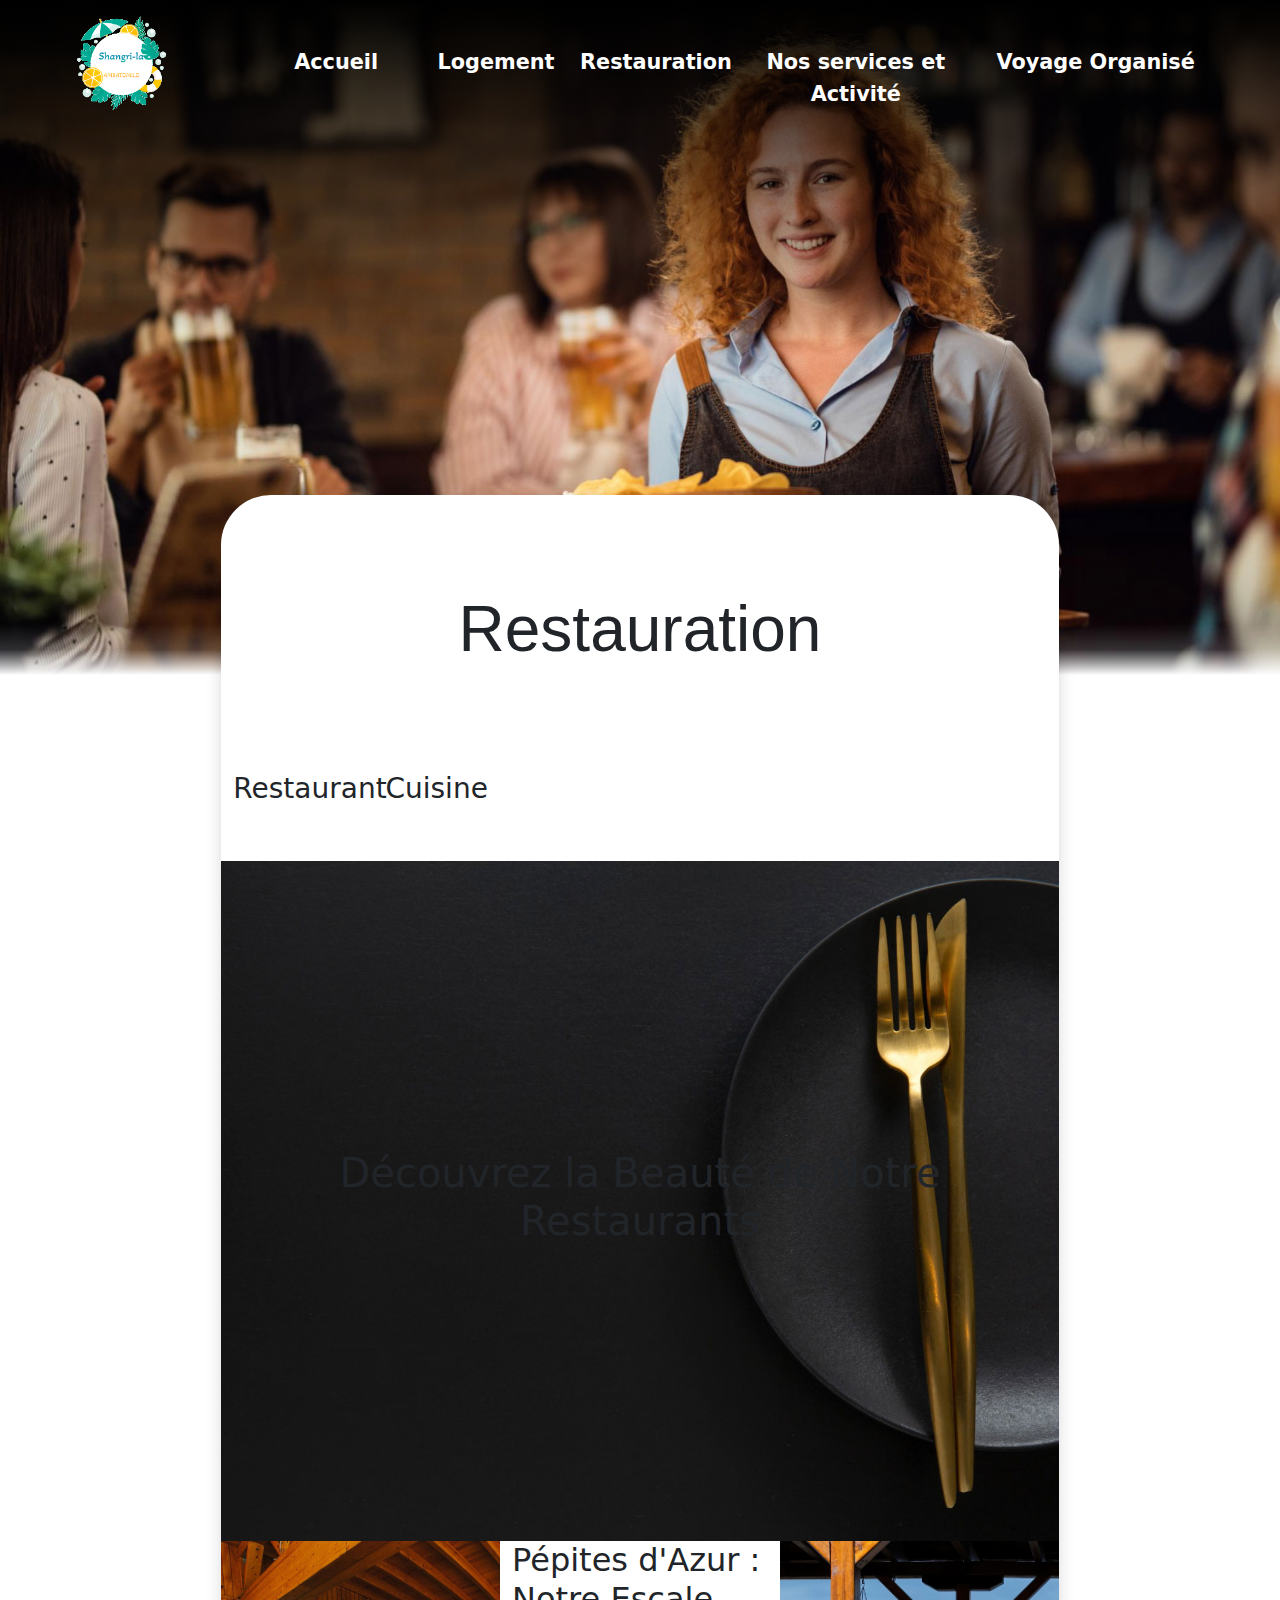
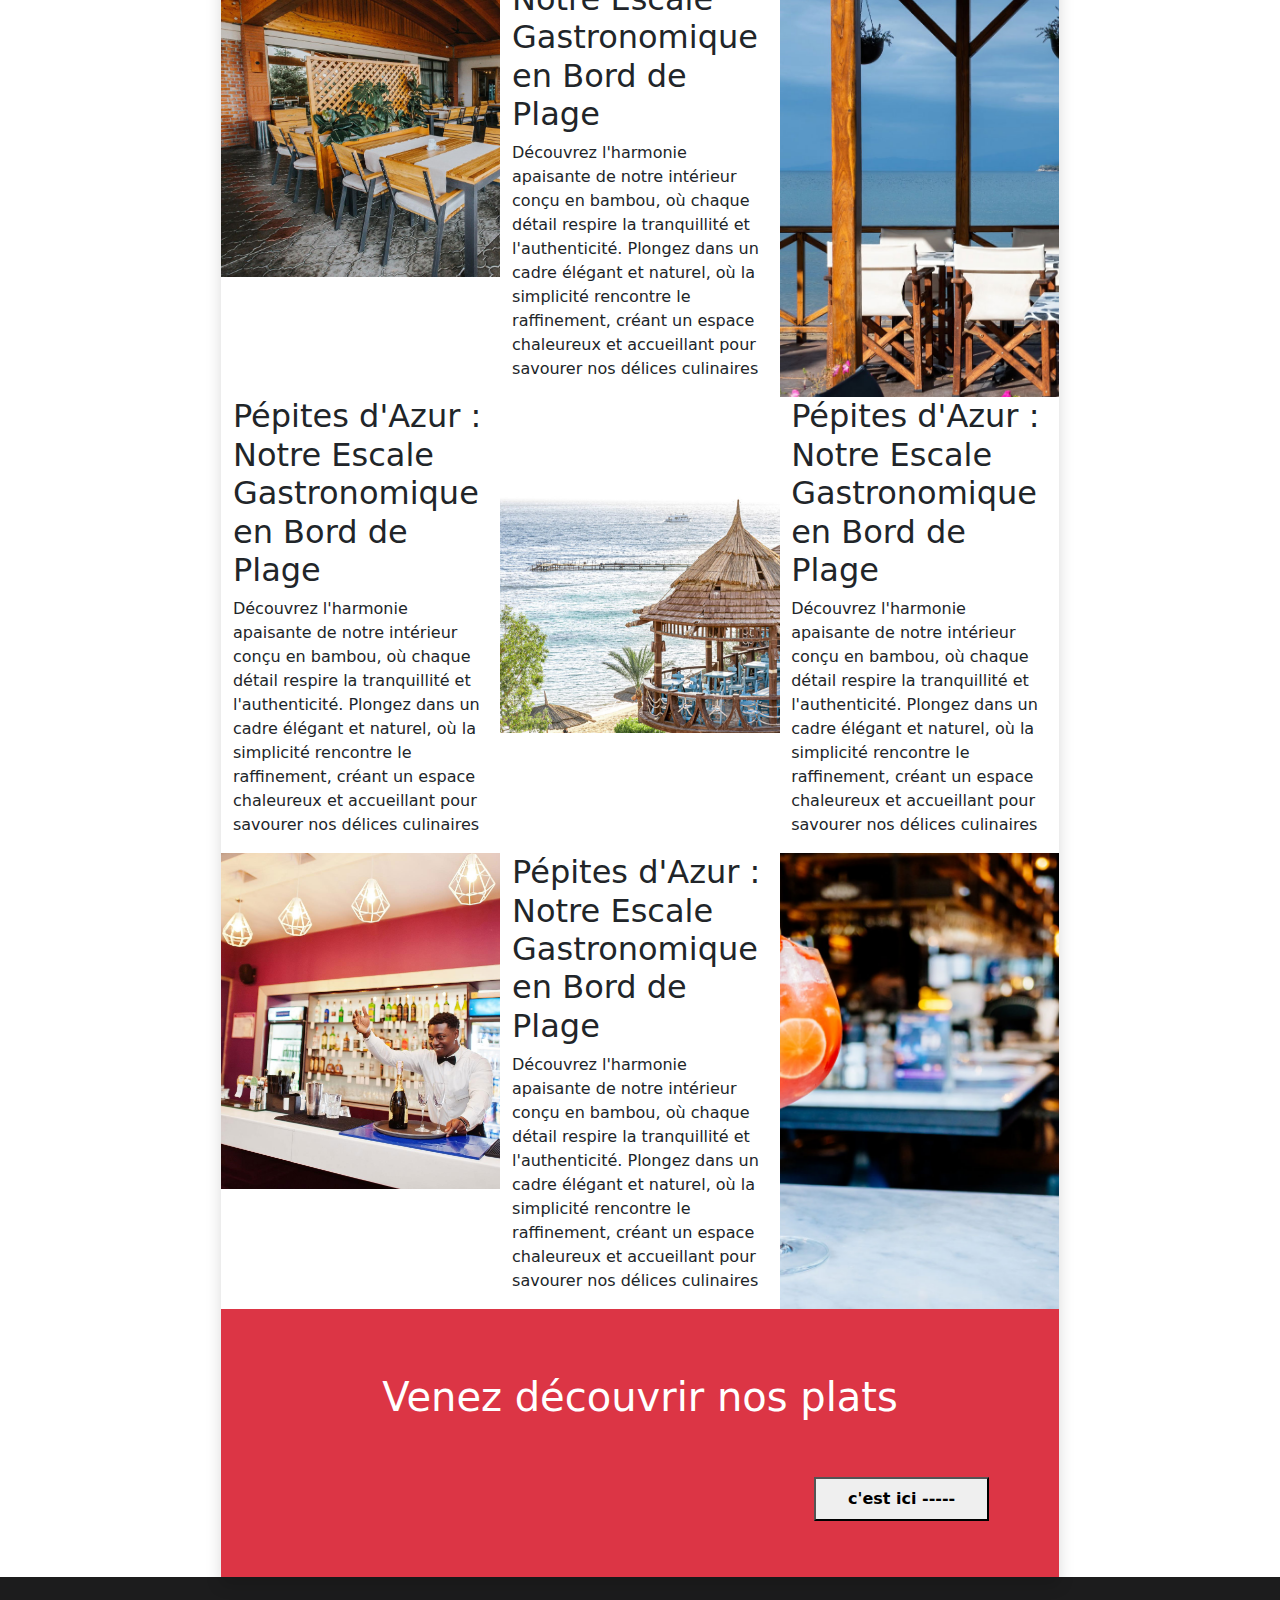
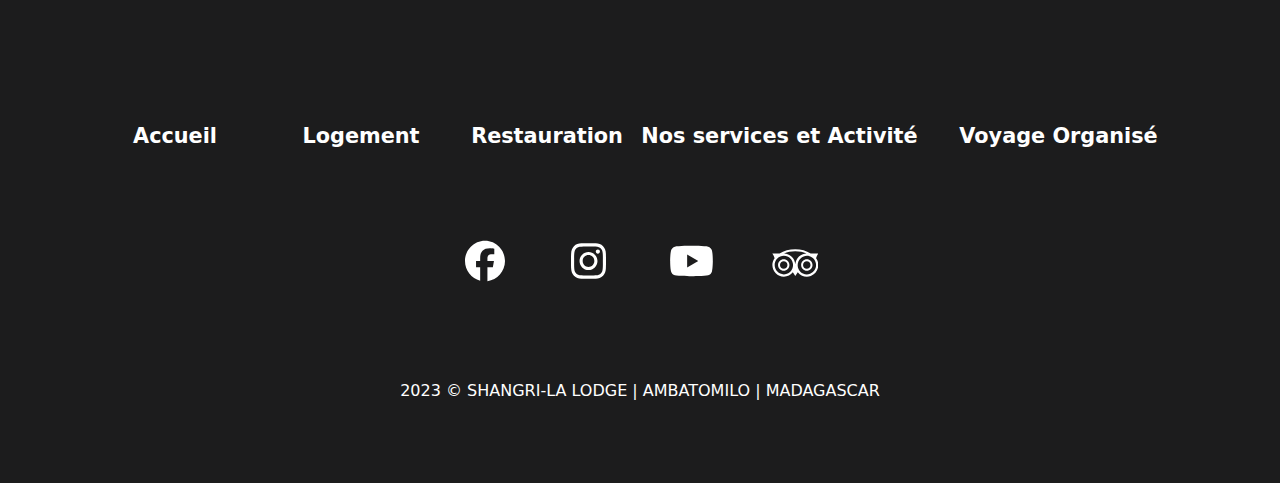
<file: Restaurant.html>
<!DOCTYPE html>
<html lang="en">
<head>
    <meta charset="UTF-8">
    <meta name="viewport" content="width=device-width, initial-scale=1.0">
    <link href="https://cdn.jsdelivr.net/npm/bootstrap@5.0.2/dist/css/bootstrap.min.css" rel="stylesheet" integrity="sha384-EVSTQN3/azprG1Anm3QDgpJLIm9Nao0Yz1ztcQTwFspd3yD65VohhpuuCOmLASjC" crossorigin="anonymous">
    <link rel="stylesheet" href="./Bootstrap/bootstrap.css">
    <link rel="stylesheet" href="./Style.css">
    <link rel="stylesheet" href="./Bootstrap/burger.css">
    <link rel="stylesheet" href="./Bootstrap/responsive.css">
    <link rel="shortcut icon" href="./Assets/Logo/Ambatomilo logo no bg.png" type="image/x-icon">
    <title>Restauration</title>
</head>
<body class="show">
        <!-------------------------------------- HEADER -------------------------------------------------------------->
        <div class="bg-image2">
            <header class="d-none d-sm-block container-fluid d-lg-flex justify-content-center nave-bg h-50">
                <nav class="d-flex col-12 col-lg-11 h-50">
                     <div class="col-2 h-75 mt-3 mt-sm-0 col-xxl-3 d-flex align-items-center">
                         <div>
                            <a href="./index.html">
                                <img class="btnscale logo"  src="./Assets/Logo/Ambatomilo logo no bg.png" alt="">
                            </a>
                         </div>
                     </div>
                     <div class="col-10 col-xxl-9  h-75 d-flex align-items-center">
                         <ul class="col-12 h-25 list-unstyled d-flex m-0">
                             <li class="col-2 text-center btnscale"><a class="text-decoration-none nave fw-bold t-unstylled nv" href="./index.html">Accueil</a></li>
                             <li class="col-2 text-center btnscale"><a class="text-decoration-none nave fw-bold t-unstylled nv" href="./Logement.html">Logement</a></li>
                             <li class="col-2 text-center btnscale"><a class="text-decoration-none nave fw-bold t-unstylled nv" href="./Restaurant.html">Restauration</a></li>      
                             <li class="col-3 text-center btnscale"><a class="text-decoration-none nave fw-bold t-unstylled nv" href="./Services-activité.html">Nos services et Activité</a></li>                 
                             <li class="col-3 text-center btnscale"><a class="text-decoration-none nave fw-bold t-unstylled nv" href="./Voyage-organisé.html">Voyage Organisé</a></li>                       
                         </ul>
                     </div>                  
                 </nav>
             </header>
             <header id="mobile header" class="nave-bg d-block d-sm-none h-50">
                 <nav class="col-12 d-flex justify-content-center">
                     <div class="col-11 d-flex">
                         <div class="col-10 align-self-center">
                             <button id="btnburger" class="btnburger col-3 mt-1 border-0 bg-transparent burger">
                                   <div class="bg-white boxeShadow radius py-1 my-1 line"></div>
                                   <div id="center" class="centerbg bg-white boxeShadow radius py-1 my-1"></div>
                                  <div class="bg-white boxeShadow radius py-1 my-1 line"></div>
                             </button>                          
                          </div>
                          <div class="col-2 h-75">
                             <div class="align-self-center">
                                 <img class="btnscale iconH"  src="./Assets/Logo/Ambatomilo logo no bg.png" alt="">
                             </div>
                         </div>
                     </div>
                 </nav>
                 <div id="burger" class="burger1">
                     <div class="col-12 d-flex justify-content-center">
                         <ul class="h-25 list-unstyled col-10">
                             <li class="btnscale"><a class="text-decoration-none nave fw-bold t-unstylled nv1 ts3" href="./index.html">Accueil</a></li>
                             <li class="btnscale"><a class="text-decoration-none nave fw-bold t-unstylled nv1 ts3" href="./Logement.html">Logement</a></li>
                             <li class="btnscale"><a class="text-decoration-none nave fw-bold t-unstylled nv1 ts3" href="./Restaurant.html">Restauration</a></li>      
                             <li class="btnscale"><a class="text-decoration-none nave fw-bold t-unstylled nv1 ts3" href="./Services-activité.html">Nos services et Activité</a></li>                 
                             <li class="btnscale"><a class="text-decoration-none nave fw-bold t-unstylled nv1 ts3" href="./Voyage-organisé.html">Voyage Organisé</a></li>                       
                          </ul>
                     </div>
                 </div>
             </header>
             <div  class="h-50 d-flex align-items-end">
                 <div style="height: 15%;" class="col-12 header-bg"></div>
             </div>
        </div>
        <!-------------------------------------- HEADER -------------------------------------------------------------->
        <!-------------------------------------- BODY -------------------------------------------------------------->
        <div class="container-fluid d-none d-sm-block">
            <div class="d-flex margin justify-content-center ">
                <div class="col-8 bg-white shadow radius-top">
                    <div class="py-5 mt-5">
                        <h1 class="text-center titre">Restauration</h1>
                    </div>
                    <div id="nave" class="py-5">
                        <nav class="container-fluid d-flex list-unstyled ">
                            <li id="restoBtn" class="restoBtn col-2 text-center btnscale" role="button"><h3>Restaurant</h3></li>
                            <li id="cuisineBtn" class="cuisineBtn col-2 text-center btnscale" role="button"><h3>Cuisine</h3></li>
                        </nav>
                    </div>
                    <div class="Restobar" id="Resto&bar">
                        <div class="col-12 py-5 Resto-bg">
                            <div class="py-5"></div>
                            <div class="py-5"></div>
                            <div class="py-5 col-12">
                                <div class="12">
                                    <h1 id="textTitle" class="text-center col-12 ">
                                        Découvrez la Beauté de Notre Restaurants
                                    </h1>
                                </div>
                            </div>
                            <div class="py-5"></div>
                            <div class="py-5"></div>
                        </div>
                        <div>
                            <div class="d-flex ">
                                <div class="col-4">
                                    <div class="col-12 Resto-bg1 py-4 btnscale1">
                                        <div class="py-5"></div>
                                        <div class="py-5"></div>
                                        <div class="py-5"></div>
                                    </div>
                                </div>
                                <div class="col-4 d-flex justify-content-center align-items-center ">
                                    <div class="col-11">
                                        <h2>Pépites d'Azur : Notre Escale Gastronomique en Bord de Plage</h2>
                                        <p>
                                            Découvrez l'harmonie apaisante de notre intérieur conçu en bambou, où chaque détail respire la tranquillité et l'authenticité. Plongez dans un cadre élégant et naturel, où la simplicité rencontre le raffinement, créant un espace chaleureux et accueillant pour savourer nos délices culinaires
                                        </p>
                                    </div>
                                </div>
                                <div class="col-4 d-flex justify-content-center">
                                    <div class="col-12 Resto-bg2 btnscale1">
                                        <div class="py-5"></div>
                                        <div class="py-5"></div>
                                        <div class="py-5"></div>
                                    </div>
                                </div>
                            </div>
                            <div class="d-flex ">                             
                                <div class="col-4 d-flex justify-content-center align-items-center ">
                                    <div class="col-11">
                                        <h2>Pépites d'Azur : Notre Escale Gastronomique en Bord de Plage</h2>
                                        <p>
                                            Découvrez l'harmonie apaisante de notre intérieur conçu en bambou, où chaque détail respire la tranquillité et l'authenticité. Plongez dans un cadre élégant et naturel, où la simplicité rencontre le raffinement, créant un espace chaleureux et accueillant pour savourer nos délices culinaires
                                        </p>
                                    </div>
                                </div>
                                <div class="col-4">
                                    <div class="col-12 Resto-bg4 py-4 btnscale1">
                                        <div class="py-5"></div>
                                        <div class="py-5"></div>
                                        <div class="py-5"></div>
                                    </div>
                                </div>
                                <div class="col-4 d-flex justify-content-center align-items-center ">
                                    <div class="col-11">
                                        <h2>Pépites d'Azur : Notre Escale Gastronomique en Bord de Plage</h2>
                                        <p>
                                            Découvrez l'harmonie apaisante de notre intérieur conçu en bambou, où chaque détail respire la tranquillité et l'authenticité. Plongez dans un cadre élégant et naturel, où la simplicité rencontre le raffinement, créant un espace chaleureux et accueillant pour savourer nos délices culinaires
                                        </p>
                                    </div>
                                </div>
                            </div>
                            <div class="d-flex ">
                                <div class="col-4">
                                    <div class="col-12 Bar-2 py-4 btnscale1">
                                        <div class="py-5"></div>
                                        <div class="py-5"></div>
                                        <div class="py-5"></div>
                                    </div>
                                </div>
                                <div class="col-4 d-flex justify-content-center align-items-center ">
                                    <div class="col-11">
                                        <h2>Pépites d'Azur : Notre Escale Gastronomique en Bord de Plage</h2>
                                        <p>
                                            Découvrez l'harmonie apaisante de notre intérieur conçu en bambou, où chaque détail respire la tranquillité et l'authenticité. Plongez dans un cadre élégant et naturel, où la simplicité rencontre le raffinement, créant un espace chaleureux et accueillant pour savourer nos délices culinaires
                                        </p>
                                    </div>
                                </div>
                                <div class="col-4 d-flex justify-content-center">
                                    <div class="col-12 Bar-1 btnscale1">
                                        <div class="py-5"></div>
                                        <div class="py-5"></div>
                                        <div class="py-5"></div>
                                    </div>
                                </div>
                            </div>
                        </div>
                        <div class="py-5 d-flex justify-content-center bg-danger ">
                            <div class="col-10 ">
                                <div class="py-2"></div>
                                <div class="col-12">
                                    <h1 class="text-center text-white ">Venez découvrir nos plats</h1>
                                </div>
                                <div class="py-4"></div>
                                <div class="d-flex  justify-content-end mb-2  ">
                                    <button id="bottomBtn" class="bottomBtn col-3 py-2 fw-bold btnscale ">c'est ici -----</button>
                                </div>
                            </div>
                        </div>
                    </div>  
                    <div class="Cuisine d-none" id="Cuisine">
                        <div class="col-12 py-5 cuisine-bg">
                            <div class="py-5"></div>
                            <div class="py-5"></div>
                            <div class="py-5 col-12 d-flex justify-content-center">
                                <div class="10">
                                    <h1 class="text-center text-white ">
                                        Venez découvrir les saveurs esquives de nos cuisines.
                                    </h1>
                                </div>
                            </div>
                            <div class="py-5"></div>
                            <div class="py-5"></div>
                        </div>
                        <div>
                            <div class="d-flex " id="Italian food">
                                <div class="col-6 italian">
                                    <div class="py-5"></div>
                                    <div class="py-5"></div>
                                    <div class="py-5"></div>
                                    <div class="py-5"></div>
                                    <div class="py-5"></div>
                                </div>
                                <div class="col-6 d-flex justify-content-center  align-items-center opa-black">
                                    <div class="col-10 btnscale">
                                        <h1>Cuisine Italienne : Un Voyage Gourmand au Cœur de Notre Emplacement.</h1>
                                        <br>
                                        <p>
                                            Savourer l'Italie : Explorez notre Menu et Laissez-vous Transporter par les Arômes.
                                        </p>
                                        <br>
                                        <button class="fw-bold float-end btnscale mt-5"> Voir nos menu... </button>
                                    </div>
                                </div>
                            </div>
                            <div class="d-flex " id="Roumaines food">                                
                                <div class="col-6 d-flex justify-content-center  align-items-center opa-black">
                                    <div class="col-10 btnscale">
                                        <h1>Festin Transylvanien : Découvrez les Délices de la Cuisine Roumaine.</h1>
                                        <br>
                                        <p>
                                            Un Voyage Culinaire à Travers les Saveurs Authentiques de la Roumanie.
                                        </p>
                                        <br>
                                        <button class="fw-bold btnscale mt-5"> Voir nos menu... </button>
                                    </div>
                                </div>
                                <div class="col-6 roumaine">
                                    <div class="py-5"></div>
                                    <div class="py-5"></div>
                                    <div class="py-5"></div>
                                    <div class="py-5"></div>
                                    <div class="py-5"></div>
                                </div>
                            </div>
                            <div class="d-flex " id="Locale food">
                                <div class="col-6 locale">
                                    <div class="py-5"></div>
                                    <div class="py-5"></div>
                                    <div class="py-5"></div>
                                    <div class="py-5"></div>
                                    <div class="py-5"></div>
                                </div>
                                <div class="col-6 d-flex justify-content-center  align-items-center opa-black">
                                    <div class="col-10 btnscale">
                                        <h1>Savourez l'Authenticité : Notre Héritage Culinaire Local.</h1>
                                        <br>
                                        <p>
                                            Plongez dans les Délices Uniques de Notre Terroir, à la Découverte des Saveurs Traditionnelles.
                                        </p>
                                        <br>
                                        <button class="fw-bold float-end btnscale mt-5"> Voir nos menu... </button>
                                    </div>
                                </div>
                            </div>
                        </div>
                        <div class="py-5 d-flex justify-content-center bg-danger ">
                            <div class="col-10 ">
                                <div class="py-2"></div>
                                <div class="col-12">
                                    <h1 class="text-center text-white ">Venez découvrir nos plats</h1>
                                </div>
                                <div class="py-4"></div>
                                <div class="d-flex  justify-content-end mb-2  ">
                                    <button class="col-3 py-2 fw-bold">c'est ici -----</button>
                                </div>
                            </div>
                        </div>
                    </div>      
                </div>
            </div>
        </div>
        <div class="d-block d-sm-none">
            <div class="d-flex justify-content-center ">
                <div class="bg-white shadow radius-top">
                    <div class="py-5">
                        <h1 class="text-center titre">Restauration</h1>
                    </div>
                    <div id="nave">
                        <nav class="container-fluid d-flex list-unstyled ">
                            <li id="restoBtn" class="restoBtn col-4 text-center btnscale" role="button"><h3>Restaurant</h3></li>
                            <li id="cuisineBtn" class="cuisineBtn col-4 text-center btnscale" role="button"><h3>Cuisine</h3></li>
                        </nav>
                    </div>
                    <div class="Restobar" id="Resto&bar">
                        <div class="col-12 py-5 Resto-bg">
                            <div class="py-5 col-12">
                                <div class="12">
                                    <h1 id="textTitle" class="text-center col-12 ">
                                        Découvrez la Beauté de Notre Restaurants
                                    </h1>
                                </div>
                            </div>
                        </div>
                        <div>
                            <div class="d-flex">
                                <div class="col-9">
                                    <div class="col-12 Resto-bg1 btnscale1">
                                        <div class="py-5"></div>
                                        <h2 class="stl text-white ts2">Pépites d'Azur : Notre Escale Gastronomique en Bord de Plage</h2>
                                        <div class="py-5"></div>
                                    </div>
                                </div>
                                <div class="col-3 d-flex justify-content-center ps-1">
                                    <div class="col-12 Resto-bg2 btnscale1">
                                        <div class="py-5"></div>
                                        <div class="py-5"></div>
                                    </div>
                                </div>
                            </div>
                            <div class="d-flex ">                             
                                <div class="col-4 d-flex justify-content-center align-items-center ">
                                    <div class="col-11">
                                        <p>
                                            Découvrez l'harmonie apaisante de notre intérieur conçu en bambou, où chaque détail respire la tranquillité et l'authenticité. Plongez dans un cadre élégant et naturel, où la simplicité rencontre le raffinement, créant un espace chaleureux et accueillant pour savourer nos délices culinaires
                                        </p>
                                    </div>
                                </div>
                                <div class="col-8">
                                    <div class="col-12 Resto-bg4  btnscale1">
                                        <div class="py-5"></div>
                                        <h2 class="stl text-white text-end ts2">Pépites d'Azur : Notre Escale Gastronomique en Bord de Plage</h2>
                                        <div class="py-5"></div>
                                    </div>
                                </div>
                            </div>
                            <div class="d-flex pt-1 ">
                                <div class="col-9">
                                    <div class="col-12 Bar-2 btnscale1">
                                        <div class="py-5"></div>
                                        <h2 class="stl text-white ts2">Pépites d'Azur : Notre Escale Gastronomique en Bord de Plage</h2>
                                        <div class="py-5"></div>
                                    </div>
                                </div>
                                <div class="col-3 ps-1  d-flex justify-content-center">
                                    <div class="col-12 Bar-1 btnscale1">
                                        <div class="py-5"></div>
                                        <div class="py-5"></div>
                                    </div>
                                </div>
                            </div>
                        </div>
                        <div class="py-2 bg-danger ">
                            <div>
                                <div class="py-2"></div>
                                <div class="col-12">
                                    <h2 class="text-center text-white ">Venez découvrir nos plats</h2>
                                </div>
                                <div class="py-2"></div>
                                <div class="d-flex  justify-content-end mb-2  pe-2 ">
                                    <button id="bottomBtn" class="bottomBtn col-4 py-1 fw-bold btnscale lTexte">c'est ici -----</button>
                                </div>
                            </div>
                        </div>
                    </div>  
                    <div class="Cuisine d-none" id="Cuisine">
                        <div class="col-12 py-5 cuisine-bg">
                            <div class="py-5 col-12">
                                <div>
                                    <h1 class="text-center text-white ts1 fw-bold">
                                        Venez découvrir les saveurs esquives de nos cuisines.
                                    </h1>
                                </div>
                            </div>
                        </div>
                        <div>
                            <div class="d-flex " id="Italian food">
                                <div class="col-6 italian">
                                    <div class="py-5"></div>
                                    <div class="py-5"></div>
                                </div>
                                <div class="col-6 d-flex justify-content-center  align-items-center opa-black">
                                    <div class="col-11 btnscale">
                                        <h5>Cuisine Italienne : Un Voyage Gourmand au Cœur de Notre Emplacement.</h5>
                                        <p>
                                            Savourer l'Italie : Explorez notre Menu et Laissez-vous Transporter par les Arômes.
                                        </p>
                                        <button class="fw-bold float-end btnscale lTexte"> Voir nos menu... </button>
                                    </div>
                                </div>
                            </div>
                            <div class="d-flex " id="Roumaines food">                                
                                <div class="col-6 d-flex justify-content-center  align-items-center opa-black">
                                    <div class="col-11 btnscale">
                                        <h5>Festin Transylvanien : Découvrez les Délices de la Cuisine Roumaine.</h5>
                                        <p>
                                            Un Voyage Culinaire à Travers les Saveurs Authentiques de la Roumanie.
                                        </p>
                                        <button class="fw-bold btnscale lTexte"> Voir nos menu... </button>
                                    </div>
                                </div>
                                <div class="col-6 roumaine">
                                    <div class="py-5"></div>
                                    <div class="py-5"></div>
                                </div>
                            </div>
                            <div class="d-flex " id="Locale food">
                                <div class="col-6 locale">
                                    <div class="py-5"></div>
                                    <div class="py-5"></div>
                                </div>
                                <div class="col-6 d-flex justify-content-center  align-items-center opa-black">
                                    <div class="col-11 btnscale">
                                        <h5>Savourez l'Authenticité : Notre Héritage Culinaire Local.</h5>
                                        <p>
                                            Plongez dans les Délices Uniques de Notre Terroir, à la Découverte des Saveurs Traditionnelles.
                                        </p>
                                        <button class="fw-bold float-end btnscale lTexte"> Voir nos menu... </button>
                                    </div>
                                </div>
                            </div>
                        </div>
                        <div class="py-2 bg-danger ">
                            <div>
                                <div class="py-2"></div>
                                <div class="col-12">
                                    <h2 class="text-center text-white ">Venez découvrir nos plats</h2>
                                </div>
                                <div class="py-2"></div>
                                <div class="d-flex  justify-content-end mb-2  pe-2 ">
                                    <button id="bottomBtn" class="bottomBtn col-4 py-1 fw-bold btnscale lTexte">c'est ici -----</button>
                                </div>
                            </div>
                        </div>
                    </div>      
                </div>
            </div>
        </div>
        <!-------------------------------------- BODY -------------------------------------------------------------->
        <!-------------------------------------- FOOTER -------------------------------------------------------------->
        <div class="py-lg-5  footer-bg">
            <div class="py-2 py-sm-5 "></div>
            <div class="container-sm d-flex justify-content-center ">
                <div class="col-12 col-xxl-10 ">
                    <nav class="d-flex justify-content-center align-items-center ">
                        <ul class="col-12 col-xxl-11 list-unstyled d-flex justify-content-center">
                            <li class="col-2 text-center btnscale"><a class="text-decoration-none fw-bold nave t-unstylled nv" href="./index.html">Accueil</a></li>
                            <li class="col-2 text-center btnscale"><a class="text-decoration-none fw-bold nave t-unstylled nv" href="./Logement.html">Logement</a></li>
                            <li class="col-2 text-center btnscale"><a class="text-decoration-none fw-bold nave t-unstylled nv" href="./Restaurant.html">Restauration</a></li>
                            <li class="col-3 text-center btnscale"><a class="text-decoration-none fw-bold nave t-unstylled nv" href="./Services-activité.html">Nos services et Activité</a></li>
                            <li class="col-3 text-center btnscale"><a class="text-decoration-none fw-bold nave t-unstylled nv" href="./Voyage-organisé.html">Voyage Organisé</a></li>
                        </ul>
                   </nav>           
                        <div class="py-2 py-sm-4 mb-sm-3 "></div>        
                        <div class="d-flex justify-content-center ">
                            <nav class="d-flex justify-content-center align-items-center col-10">
                                <ul class="col-12 col-sm-8 list-unstyled d-flex justify-content-center">
                                    <li class="col-2 d-flex justify-content-center "><a class="d-flex justify-content-center" href=""><img class="btnscale iconFf" src="./Assets/Icons/facebook.svg" alt=""></a></li>
                                    <li class="col-2 d-flex justify-content-center "><a class="d-flex justify-content-center" href=""><img class="btnscale iconFf" src="./Assets/Icons/instagram.svg" alt=""></a></li>
                                    <li class="col-2 d-flex justify-content-center "><a class="d-flex justify-content-center" href=""><img class="btnscale iconFf" src="./Assets/Icons/youtube.svg" alt=""></a></li>
                                    <li class="col-2 d-flex justify-content-center "><a class="d-flex justify-content-center" href=""><img class="btnscale iconF"  src="./Assets/Icons/tripadvisor_icon.svg" alt=""></a></li>
                                </ul>
                           </nav>   
                        </div>
                    <div class="py-2 py-sm-4"></div>
                    <div>
                        <p class="text-center text-white nv">2023 © SHANGRI-LA LODGE | AMBATOMILO | MADAGASCAR
                        </p>
                    </div>
                </div>
            </div>
            <div class="py-2 "></div>
          </div>
        <!-------------------------------------- FOOTER -------------------------------------------------------------->
        <script src="./Bootstrap/bootstrap.js"></script>
        <script src="./Js/Restaurant.js"></script>
        <script src="./Js/Nav.js"></script>
</body>
</html>
</file>
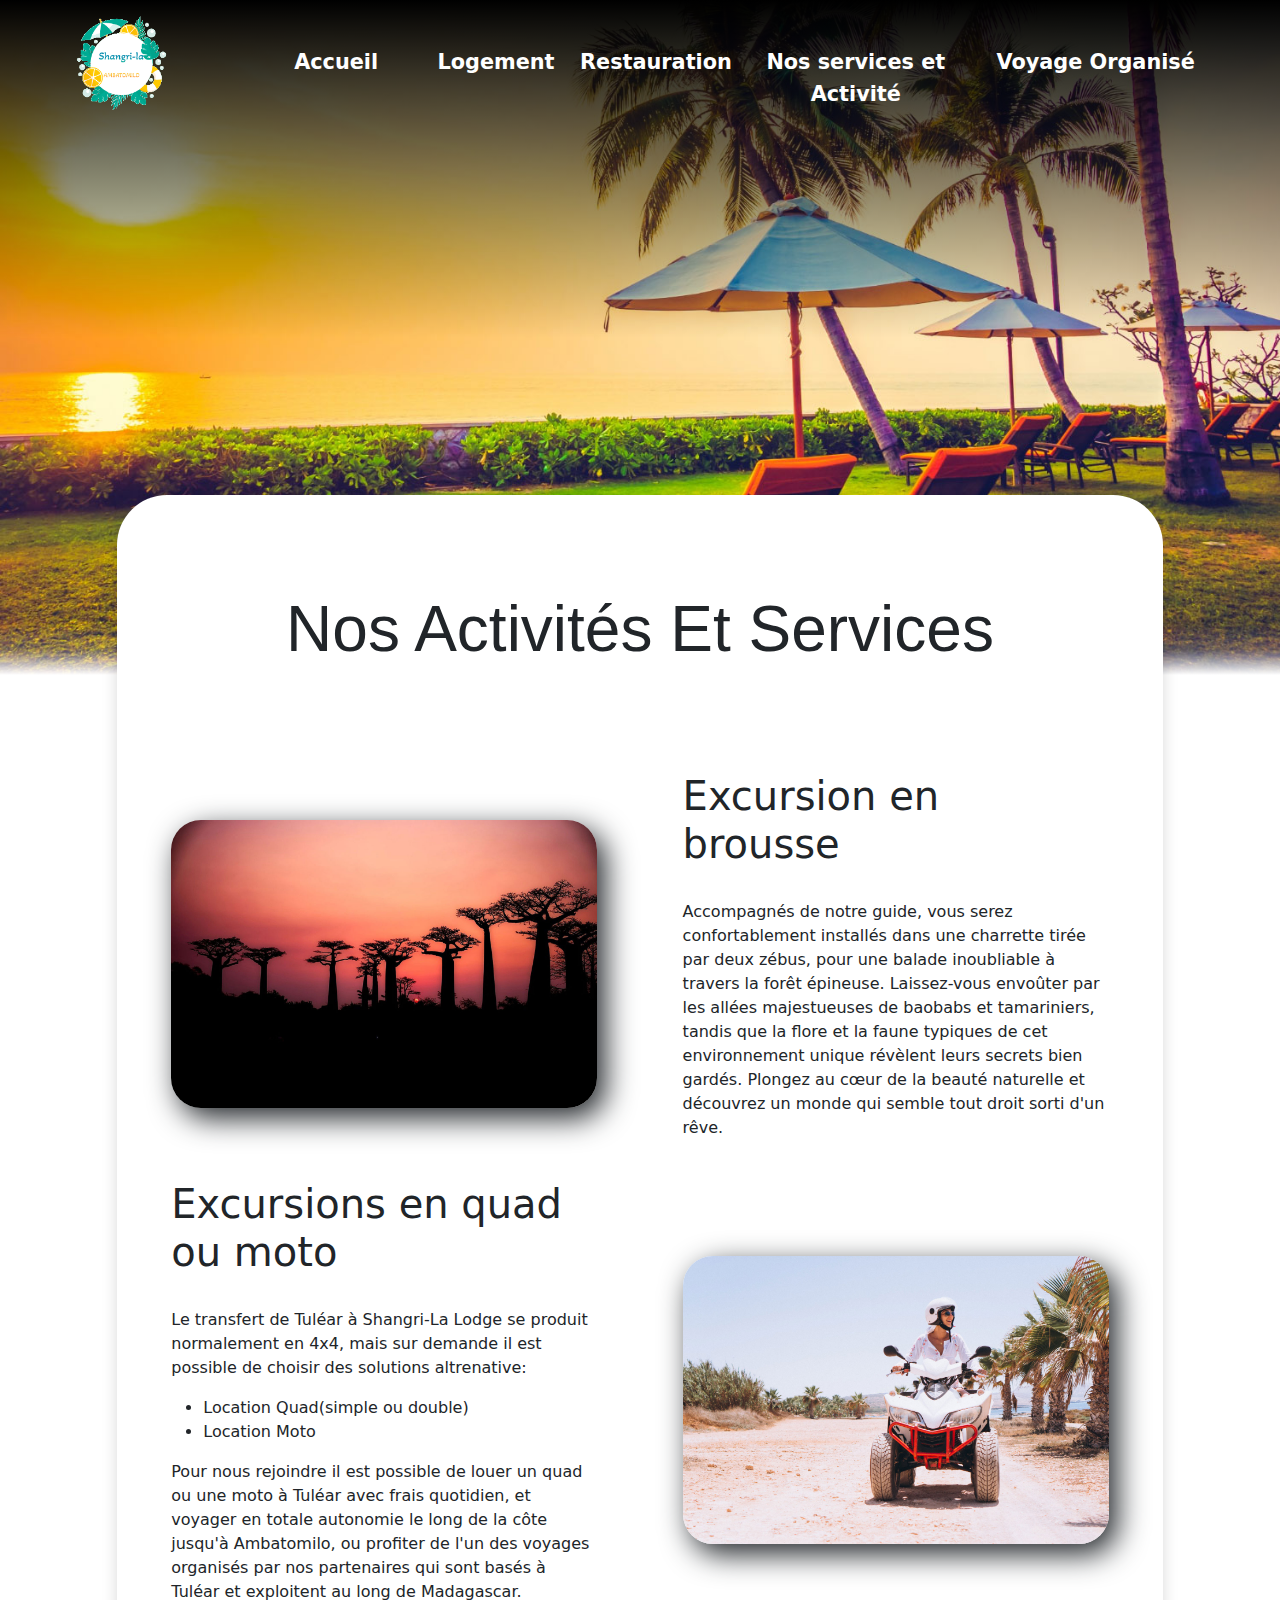
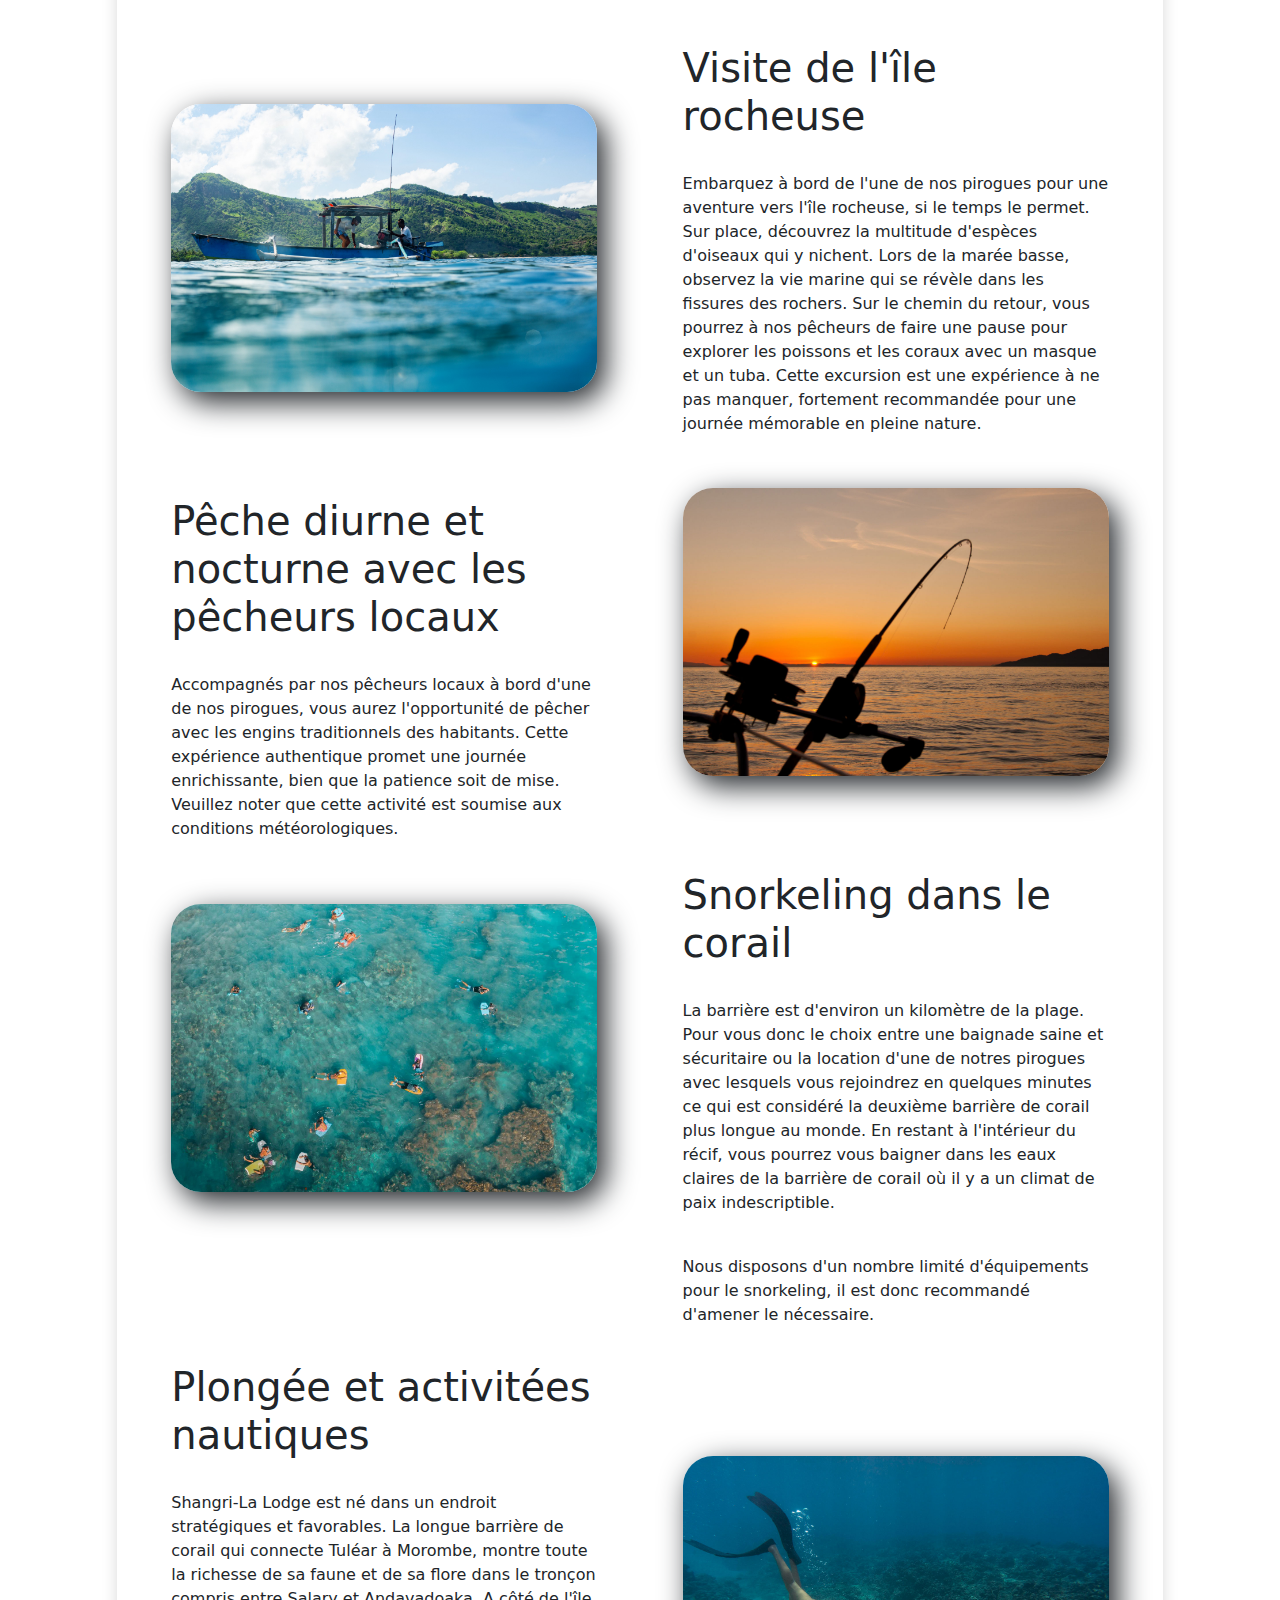
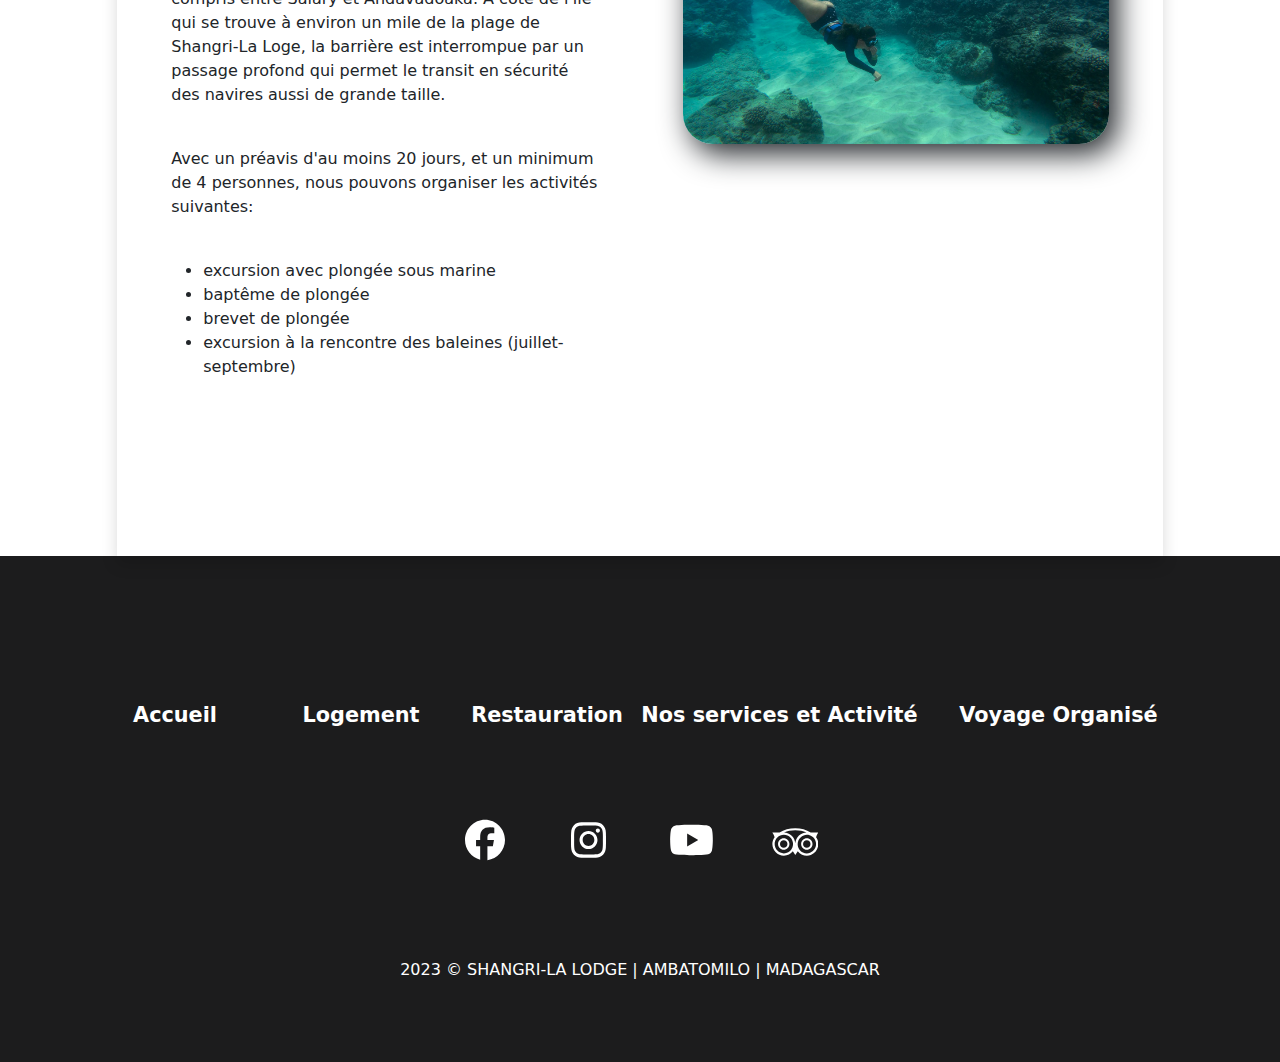
<file: Services-activité.html>
<!DOCTYPE html>
<html lang="en">
<head>
    <meta charset="UTF-8">
    <meta name="viewport" content="width=device-width, initial-scale=1.0">
    <link href="https://cdn.jsdelivr.net/npm/bootstrap@5.0.2/dist/css/bootstrap.min.css" rel="stylesheet" integrity="sha384-EVSTQN3/azprG1Anm3QDgpJLIm9Nao0Yz1ztcQTwFspd3yD65VohhpuuCOmLASjC" crossorigin="anonymous">
    <link rel="stylesheet" href="./Bootstrap/bootstrap.css">
    <link rel="stylesheet" href="./Style.css">
    <link rel="stylesheet" href="./Bootstrap/burger.css">
    <link rel="stylesheet" href="./Bootstrap/responsive.css">
    <link rel="shortcut icon" href="./Assets/Logo/Ambatomilo logo no bg.png" type="image/x-icon">
    <title>Services et activité</title>
</head>
<body class="show">
      <!-------------------------------------- HEADER -------------------------------------------------------------->
      <div class="bg-image1">
        <header class="d-none d-sm-block container-fluid d-lg-flex justify-content-center nave-bg h-50">
           <nav class="d-flex col-12 col-lg-11 h-50">
                <div class="col-2 h-75 mt-3 mt-sm-0 col-xxl-3 d-flex align-items-center">
                    <div>
                        <a href="./index.html">
                            <img class="btnscale logo"  src="./Assets/Logo/Ambatomilo logo no bg.png" alt="">
                        </a>
                    </div>
                </div>
                <div class="col-10 col-xxl-9  h-75 d-flex align-items-center">
                    <ul class="col-12 h-25 list-unstyled d-flex m-0">
                        <li class="col-2 text-center btnscale"><a class="text-decoration-none nave fw-bold t-unstylled nv" href="./index.html">Accueil</a></li>
                        <li class="col-2 text-center btnscale"><a class="text-decoration-none nave fw-bold t-unstylled nv" href="./Logement.html">Logement</a></li>
                        <li class="col-2 text-center btnscale"><a class="text-decoration-none nave fw-bold t-unstylled nv" href="./Restaurant.html">Restauration</a></li>      
                        <li class="col-3 text-center btnscale"><a class="text-decoration-none nave fw-bold t-unstylled nv" href="./Services-activité.html">Nos services et Activité</a></li>                 
                        <li class="col-3 text-center btnscale"><a class="text-decoration-none nave fw-bold t-unstylled nv" href="./Voyage-organisé.html">Voyage Organisé</a></li>                       
                    </ul>
                </div>                  
            </nav>
        </header>
        <header id="mobile header" class="nave-bg d-block d-sm-none h-50">
            <nav class="col-12 d-flex justify-content-center">
                <div class="col-11 d-flex">
                    <div class="col-10 align-self-center">
                        <button id="btnburger" class="btnburger col-3 mt-1 border-0 bg-transparent burger">
                              <div class="bg-white boxeShadow radius py-1 my-1 line"></div>
                              <div id="center" class="centerbg bg-white boxeShadow radius py-1 my-1"></div>
                             <div class="bg-white boxeShadow radius py-1 my-1 line"></div>
                        </button>                          
                     </div>
                     <div class="col-2 h-75">
                        <div class="align-self-center">
                            <img class="btnscale iconH"  src="./Assets/Logo/Ambatomilo logo no bg.png" alt="">
                        </div>
                    </div>
                </div>
            </nav>
            <div id="burger" class="burger1">
                <div class="col-12 d-flex justify-content-center">
                    <ul class="h-25 list-unstyled col-10">
                        <li class="btnscale"><a class="text-decoration-none nave fw-bold t-unstylled nv1 ts3" href="./index.html">Accueil</a></li>
                        <li class="btnscale"><a class="text-decoration-none nave fw-bold t-unstylled nv1 ts3" href="./Logement.html">Logement</a></li>
                        <li class="btnscale"><a class="text-decoration-none nave fw-bold t-unstylled nv1 ts3" href="./Restaurant.html">Restauration</a></li>      
                        <li class="btnscale"><a class="text-decoration-none nave fw-bold t-unstylled nv1 ts3" href="./Services-activité.html">Nos services et Activité</a></li>                 
                        <li class="btnscale"><a class="text-decoration-none nave fw-bold t-unstylled nv1 ts3" href="./Voyage-organisé.html">Voyage Organisé</a></li>                       
                     </ul>
                </div>
            </div>
        </header>
        <div  class="h-50 d-flex align-items-end">
            <div style="height: 15%;" class="col-12 header-bg"></div>
        </div>
    </div>
        <!-------------------------------------- HEADER -------------------------------------------------------------->
        <!-------------------------------------- BODY -------------------------------------------------------------->
    <div class="d-none d-sm-block container-fluid">
        <div class="d-flex margin justify-content-center ">
            <div class="col-12 col-xl-10 col-xxxl-8 bg-white shadow radius-top">
                <div class="py-5 mt-lg-5">
                    <h1 class="text-center titre">Nos Activités Et Services</h1>
                </div>
                <div id="Liste activitée" class="py-lg-5">
                    <!-------------- EXCURSION EN BROUSSE  ------------------>
                    <div id="Excursion en brouse" class="container-fluid d-block d-lg-flex eb">
                        <div class="col-12 col-lg-6 d-flex justify-content-center align-items-center py-5">
                            <div class="col-11 col-xl-10 baobab-bg radius bg-animation py-5">
                                <div class="py-5"></div>
                                <div class="d-block d-lg-none">
                                    <h1 class="text-center ts fw-bold text-white textshadow">Excursion en brousse</h1>
                                </div>
                                <div class="py-5"></div>
                            </div>
                        </div>
                        <div class="col-12 col-lg-6 d-flex justify-content-center align-items-center ">
                            <div class="col-11 col-lg-10">
                                <h1 class="d-none d-lg-block ">Excursion en brousse</h1>
                                <br>
                                <p>
                                  Accompagnés de notre guide, vous serez confortablement installés dans une charrette tirée par deux zébus, pour une balade inoubliable à travers la forêt épineuse. Laissez-vous envoûter par les allées majestueuses de baobabs et tamariniers, tandis que la flore et la faune typiques de cet environnement unique révèlent leurs secrets bien gardés. Plongez au cœur de la beauté naturelle et découvrez un monde qui semble tout droit sorti d'un rêve.
                                </p>
                            </div>
                        </div>
                    </div>
                    <!-------------- EXCURSION EN BROUSSE  ------------------>
                    <br>
                    <!-------------- EXCURSION EN QUAD et MOTO  ------------------>
                    <div id="Excursions en quad ou moto" class="container-fluid d-block d-lg-flex eqm">
                        <div class="d-none d-lg-block col-6 d-lg-flex justify-content-center align-items-center ">
                            <div class="col-10">
                                <h1>Excursions en quad ou moto</h1>
                                <br>
                                <p>Le transfert de Tuléar à Shangri-La Lodge se produit normalement en 4x4, mais sur demande il est possible de choisir des solutions altrenative:</p>
                                <ul>
                                  <li>Location Quad(simple ou double)</li>
                                  <li>Location Moto</li>
                                </ul>
                                 <p>
                                     Pour nous rejoindre il est possible de louer un quad ou une moto à Tuléar avec frais quotidien, et voyager en totale autonomie le long de la côte jusqu'à Ambatomilo, ou profiter de l'un des voyages organisés par nos partenaires qui sont basés à Tuléar et exploitent au long de Madagascar.
                                 </p>
                            </div>
                        </div>
                        <div class="col-12 col-lg-6 d-flex justify-content-center align-items-center">
                            <div class="col-11 col-xl-10 Quad-bg radius bg1-animation  py-4 py-lg-5">
                                <div class="py-5"></div>
                                <div class="d-block d-lg-none">
                                    <h1 class="text-center ts fw-bold text-white textshadow">Excursions en quad ou moto</h1>
                                </div>
                                <div class="py-5"></div>
                            </div>
                        </div> 
                        <br>  
                        <div class="col-12 d-block d-lg-none d-flex justify-content-center align-items-center ">
                            <div class="col-11">
                                <p>Le transfert de Tuléar à Shangri-La Lodge se produit normalement en 4x4, mais sur demande il est possible de choisir des solutions altrenative:</p>
                                <ul>
                                  <li>Location Quad(simple ou double)</li>
                                  <li>Location Moto</li>
                                </ul>
                                 <p>
                                     Pour nous rejoindre il est possible de louer un quad ou une moto à Tuléar avec frais quotidien, et voyager en totale autonomie le long de la côte jusqu'à Ambatomilo, ou profiter de l'un des voyages organisés par nos partenaires qui sont basés à Tuléar et exploitent au long de Madagascar.
                                 </p>
                            </div>
                        </div>                  
                    </div>
                    <!-------------- EXCURSION EN QUAD et MOTO  ------------------>
                    <br>
                    <!-------------- VISITE DE L'ÎLE  ------------------>
                    <div id="VISITE DE L'ÎLE" class="container-fluid d-block d-lg-flex">
                        <div class="col-12 col-lg-6 d-flex justify-content-center align-items-center py-5">
                            <div class="col-11 col-xl-10 Visite-bg radius bg2-animation py-5">
                                <div class="py-5"></div>
                                <div class="d-block d-lg-none ">
                                    <h1 class="text-center ts fw-bold text-white textshadow">Visite de l'île rocheuse</h1>
                                </div>
                                <div class="py-5"></div>
                            </div>
                        </div>
                        <div class="col-12 col-lg-6 d-inline-flex justify-content-center align-items-center ">
                            <div class="col-11 col-lg-10">
                                <h1 class="d-none d-lg-block">Visite de l'île rocheuse</h1>
                            <br>
                            <p>
                                Embarquez à bord de l'une de nos pirogues pour une aventure vers l'île rocheuse, si le temps le permet. Sur place, découvrez la multitude d'espèces d'oiseaux qui y nichent. Lors de la marée basse, observez la vie marine qui se révèle dans les fissures des rochers. Sur le chemin du retour, vous pourrez à nos pêcheurs de faire une pause pour explorer les poissons et les coraux avec un masque et un tuba. Cette excursion est une expérience à ne pas manquer, fortement recommandée pour une journée mémorable en pleine nature.                            </p>
                            </div>
                        </div>
                    </div>
                    <!-------------- VISITE de L'ÎLE  ------------------>
                    <!-------------- PÊCHE DIURNE AVEC LES PÊCHEUR LOCAUX ---------->
                    <div id="PÊCHE DIURNE AVEC LES PÊCHEUR LOCAUX" class="container-fluid d-block d-lg-flex">
                        <div class="d-none d-lg-block col-6 d-lg-flex justify-content-center align-items-center ">
                            <div class="col-10 h-75 ">
                                <h1>Pêche diurne et nocturne avec les pêcheurs locaux</h1>
                            <br>
                            <p>
                                Accompagnés par nos pêcheurs locaux à bord d'une de nos pirogues, vous aurez l'opportunité de pêcher avec les engins traditionnels des habitants. Cette expérience authentique promet une journée enrichissante, bien que la patience soit de mise. Veuillez noter que cette activité est soumise aux conditions météorologiques.
                            </p>
                            </div>
                        </div>
                        <div class="col-12 col-lg-6 d-flex justify-content-center align-items-center  ">
                            <div class="col-11 col-xl-10 Pêche-bg radius bg3-animation py-4 py-lg-5">
                                <div class="py-5"></div>
                                <div class="d-block d-lg-none">
                                    <h1 class="text-center ts fw-bold text-white textshadow">Pêche diurne et nocturne avec les pêcheurs locaux</h1>
                                </div>
                                <div class="py-5"></div>
                            </div>
                        </div>     
                        <br>
                        <div class="col-12 d-block d-lg-none d-flex justify-content-center align-items-center ">
                            <div class="col-11 h-75 ">
                                <p>
                                    Accompagnés par nos pêcheurs locaux à bord d'une de nos pirogues, vous aurez l'opportunité de pêcher avec les engins traditionnels des habitants. Cette expérience authentique promet une journée enrichissante, bien que la patience soit de mise. Veuillez noter que cette activité est soumise aux conditions météorologiques.
                                </p>
                            </div>
                        </div>                    
                    </div>
                    <!-------------- PÊCHE DIURNE AVEC LES PÊCHEUR LOCAUX ---------->
                    <!-------------- SNORKELING DANS LE CORAIL ---------->
                    <div id="SNORKELING DANS LE CORAIL" class="container-fluid d-block d-lg-flex">
                        <div class="col-12 col-lg-6 d-flex justify-content-center align-items-center">
                            <div class="col-11 col-xl-10 Snokerling-bg radius bg5-animation py-5">
                                <div class="py-5"></div>
                                <div class="d-block d-lg-none ">
                                    <h1 class="text-center ts fw-bold text-white textshadow">Snorkeling dans le corail</h1>
                                </div>
                                <div class="py-5"></div>
                            </div>
                        </div>
                        <div class="col-12 col-lg-6 d-flex justify-content-center align-items-center ">
                            <div class="col-11 col-lg-10 h-75 ">
                                <h1 class="d-none d-lg-block ">Snorkeling dans le corail</h1>
                            <br>
                            <p>
                                La barrière est d'environ un kilomètre de la plage. Pour vous donc le choix entre une baignade saine et sécuritaire ou la location d'une de notres pirogues avec lesquels vous rejoindrez en quelques minutes ce qui est considéré la deuxième barrière de corail plus longue au monde. En restant à l'intérieur du récif, vous pourrez vous baigner dans les eaux claires de la barrière de corail où il y a un climat de paix indescriptible.                            
                            </p>
                            <br>
                            <p>
                                Nous disposons d'un nombre limité d'équipements pour le snorkeling, il est donc recommandé d'amener le nécessaire.                               
                            </p>
                            </div>
                        </div>
                    </div>
                    <!-------------- SNORKELING DANS LE CORAIL ---------->
                    <!-------------- PLONGÉE ET ACTIVITÉE NAUTIQUES --------------->
                    <div id="PLONGÉE ET ACTIVITÉE NAUTIQUES" class="container-fluid d-block d-lg-flex">
                        <div class="d-none d-lg-block col-6 d-lg-flex justify-content-center align-items-center ">
                            <div class="col-10 h-75 ">
                                <h1>Plongée et activitées nautiques</h1>
                            <br>
                            <p>
                                Shangri-La Lodge est né dans un endroit stratégiques et favorables. La longue barrière de corail qui connecte Tuléar à Morombe, montre toute la richesse de sa faune et de sa flore dans le tronçon compris entre Salary et Andavadoaka. A côté de l'île qui se trouve à environ un mile de la plage de Shangri-La Loge, la barrière est interrompue par un passage profond qui permet le transit en sécurité des navires aussi de grande taille.
                            </p>
                            <br>
                            <p>
                                Avec un préavis d'au moins 20 jours, et un minimum de 4 personnes, nous pouvons organiser les activités suivantes:
                            </p>
                            <br>
                            <ul>
                                <li>excursion avec plongée sous marine</li>
                                <li>baptême de plongée</li>
                                <li>brevet de plongée</li>
                                <li>excursion à la rencontre des baleines (juillet-septembre)</li>
                            </ul>
                            </div>
                        </div>
                        <div class="col-12 col-lg-6 d-flex justify-content-center align-items-center">
                            <div class="col-11 col-xl-10 Plongé-bg radius bg6-animation py-4 py-lg-5">
                                <div class="py-5"></div>
                                <div class="d-block d-lg-none">
                                    <h1 class="text-center ts fw-bold text-white textshadow">Plongée et activitées nautiques</h1>
                                </div>
                                <div class="py-5"></div>
                            </div>
                        </div>  
                        <br>
                        <div class="col-12 d-block d-lg-none d-flex justify-content-center align-items-center ">
                            <div class="col-11 h-75 ">
                                <p>
                                    Shangri-La Lodge est né dans un endroit stratégiques et favorables. La longue barrière de corail qui connecte Tuléar à Morombe, montre toute la richesse de sa faune et de sa flore dans le tronçon compris entre Salary et Andavadoaka. A côté de l'île qui se trouve à environ un mile de la plage de Shangri-La Loge, la barrière est interrompue par un passage profond qui permet le transit en sécurité des navires aussi de grande taille.
                                </p>
                                <br>
                                <p>
                                    Avec un préavis d'au moins 20 jours, et un minimum de 4 personnes, nous pouvons organiser les activités suivantes:
                                </p>
                                <br>
                                <ul>
                                    <li>excursion avec plongée sous marine</li>
                                    <li>baptême de plongée</li>
                                    <li>brevet de plongée</li>
                                    <li>excursion à la rencontre des baleines (juillet-septembre)</li>
                                </ul>
                            </div>
                        </div>                     
                    </div>
                    <!-------------- PLONGÉE ET ACTIVITÉE NAUTIQUES --------------->
                    
                </div>
                <div class="d-none  d-lg-block  py-5 my-5 "></div>
            </div>
        </div>
    </div>
    <div class="d-block  d-sm-none">
            <div class="col-12 bg-white shadow radius-top">
                <div class="py-5 ">
                    <h1 class="text-center titre fw-bold">Nos Activités Et Services</h1>
                </div>
                <div id="Liste activitée">
                    <!-------------- EXCURSION EN BROUSSE  ------------------>
                    <div id="Excursion en brouse">
                        <div class="d-flex  justify-content-center ">
                            <div class="col-11 baobab-bg radius bg-animationM boxeIMG d-flex align-items-center justify-content-center">
                                <h1 class="text-center ts1 fw-bold text-white">Excursion en brousse</h1>
                            </div>
                        </div>
                        <div class="col-12 d-flex justify-content-center align-items-center ">
                            <div class="col-11 col-lg-10 h-75 ">
                                <h1 class="d-none d-lg-block ">Excursion en brousse</h1>
                                <br>
                                <p>
                                  Accompagnés de notre guide, vous serez confortablement installés dans une charrette tirée par deux zébus, pour une balade inoubliable à travers la forêt épineuse. Laissez-vous envoûter par les allées majestueuses de baobabs et tamariniers, tandis que la flore et la faune typiques de cet environnement unique révèlent leurs secrets bien gardés. Plongez au cœur de la beauté naturelle et découvrez un monde qui semble tout droit sorti d'un rêve.
                                </p>
                            </div>
                        </div>
                    </div>
                    <!-------------- EXCURSION EN BROUSSE  ------------------>
                    <br>
                    <!-------------- EXCURSION EN QUAD et MOTO  ------------------>
                    <div id="Excursions en quad ou moto">
                        <div class="d-flex  justify-content-center ">
                            <div class="col-11 Quad-bg radius bg1-animationM boxeIMG d-flex align-items-center justify-content-center">
                                    <h1 class="text-center ts1 fw-bold text-white">Excursions en quad ou moto</h1>
                            </div>
                        </div>   
                        <br>  
                        <div class="col-12 d-flex justify-content-center align-items-center ">
                            <div class="col-11 h-75 ">
                                <p>Le transfert de Tuléar à Shangri-La Lodge se produit normalement en 4x4, mais sur demande il est possible de choisir des solutions altrenative:</p>
                                <ul class="d1">
                                  <li>Location Quad(simple ou double)</li>
                                  <li>Location Moto</li>
                                </ul>
                                 <p>
                                     Pour nous rejoindre il est possible de louer un quad ou une moto à Tuléar avec frais quotidien, et voyager en totale autonomie le long de la côte jusqu'à Ambatomilo, ou profiter de l'un des voyages organisés par nos partenaires qui sont basés à Tuléar et exploitent au long de Madagascar.
                                 </p>
                            </div>
                        </div>                  
                    </div>
                    <!-------------- EXCURSION EN QUAD et MOTO  ------------------>
                    <br>
                    <!-------------- VISITE DE L'ÎLE  ------------------>
                    <div id="VISITE DE L'ÎLE">
                        <div class="d-flex justify-content-center">
                            <div class="col-11 Visite-bg radius bg2-animationM boxeIMG d-flex align-items-center justify-content-center ">
                                    <h1 class="text-center ts1 fw-bold text-white">Visite de l'île rocheuse</h1>
                            </div>
                        </div>
                        <br>
                        <div class="col-12 d-flex justify-content-center align-items-center ">
                            <div class="col-11 col-lg-10">
                                <h1 class="d-none d-lg-block">Visite de l'île rocheuse</h1>
                            <p>
                                Embarquez à bord de l'une de nos pirogues pour une aventure vers l'île rocheuse, si le temps le permet. Sur place, découvrez la multitude d'espèces d'oiseaux qui y nichent. Lors de la marée basse, observez la vie marine qui se révèle dans les fissures des rochers. Sur le chemin du retour, vous pourrez à nos pêcheurs de faire une pause pour explorer les poissons et les coraux avec un masque et un tuba. Cette excursion est une expérience à ne pas manquer, fortement recommandée pour une journée mémorable en pleine nature.                            </p>
                            </div>
                        </div>
                    </div>
                    <!-------------- VISITE de L'ÎLE  ------------------>
                    <!-------------- PÊCHE DIURNE AVEC LES PÊCHEUR LOCAUX ---------->
                    <div id="PÊCHE DIURNE AVEC LES PÊCHEUR LOCAUX">
                        <div class="d-flex justify-content-center">
                            <div class="col-11 Pêche-bg radius bg3-animationM boxeIMG d-flex align-items-center">
                                <div>
                                    <h1 class="text-center ts1 fw-bold text-white">Pêche diurne et nocturne avec les pêcheurs locaux</h1>
                                </div>
                            </div>
                        </div>
                        <br>     
                        <div class="d-flex justify-content-center align-items-center ">
                            <div class="col-11 h-75 ">
                                <p>
                                    Accompagnés par nos pêcheurs locaux à bord d'une de nos pirogues, vous aurez l'opportunité de pêcher avec les engins traditionnels des habitants. Cette expérience authentique promet une journée enrichissante, bien que la patience soit de mise. Veuillez noter que cette activité est soumise aux conditions météorologiques.
                                </p>
                            </div>
                        </div>                    
                    </div>
                    <!-------------- PÊCHE DIURNE AVEC LES PÊCHEUR LOCAUX ---------->
                    <!-------------- SNORKELING DANS LE CORAIL ---------->
                    <div id="SNORKELING DANS LE CORAIL">
                        <div class="d-flex justify-content-center">
                            <div class="col-11 Snokerling-bg radius bg5-animationM boxeIMG d-flex align-items-center justify-content-center ">
                                    <h1 class="text-center ts1 fw-bold text-white">Snorkeling dans le corail</h1>
                            </div>
                        </div>
                        <br>
                        <div class="d-flex justify-content-center align-items-center ">
                            <div class="col-11 col-lg-10 h-75 ">
                                <h1 class="d-none d-lg-block ">Snorkeling dans le corail</h1>
                            <p>
                                La barrière est d'environ un kilomètre de la plage. Pour vous donc le choix entre une baignade saine et sécuritaire ou la location d'une de notres pirogues avec lesquels vous rejoindrez en quelques minutes ce qui est considéré la deuxième barrière de corail plus longue au monde. En restant à l'intérieur du récif, vous pourrez vous baigner dans les eaux claires de la barrière de corail où il y a un climat de paix indescriptible.                            
                            </p>
                            <p>
                                Nous disposons d'un nombre limité d'équipements pour le snorkeling, il est donc recommandé d'amener le nécessaire.                               
                            </p>
                            </div>
                        </div>
                    </div>
                    <!-------------- SNORKELING DANS LE CORAIL ---------->
                    <!-------------- PLONGÉE ET ACTIVITÉE NAUTIQUES --------------->
                    <div id="PLONGÉE ET ACTIVITÉE NAUTIQUES">
                        <div class="d-flex justify-content-center">
                            <div class="col-11 Plongé-bg radius bg6-animationM boxeIMG d-flex align-items-center justify-content-center ">
                                    <h1 class="text-center ts1 fw-bold text-white">Plongée et activitées nautiques</h1>
                            </div>
                        </div>  
                        <br>
                        <div class="d-flex justify-content-center align-items-center ">
                            <div class="col-11 h-75">
                                <p>
                                    Shangri-La Lodge est né dans un endroit stratégiques et favorables. La longue barrière de corail qui connecte Tuléar à Morombe, montre toute la richesse de sa faune et de sa flore dans le tronçon compris entre Salary et Andavadoaka. A côté de l'île qui se trouve à environ un mile de la plage de Shangri-La Loge, la barrière est interrompue par un passage profond qui permet le transit en sécurité des navires aussi de grande taille.
                                <p>
                                    Avec un préavis d'au moins 20 jours, et un minimum de 4 personnes, nous pouvons organiser les activités suivantes:
                                </p>
                                <ul class="d1">
                                    <li>excursion avec plongée sous marine</li>
                                    <li>baptême de plongée</li>
                                    <li>brevet de plongée</li>
                                    <li>excursion à la rencontre des baleines (juillet-septembre)</li>
                                </ul>
                            </div>
                        </div>                     
                    </div>
                    <!-------------- PLONGÉE ET ACTIVITÉE NAUTIQUES --------------->  
                </div>
                <br>
            </div>
    </div>
        <!-------------------------------------- BODY -------------------------------------------------------------->
        <!-------------------------------------- FOOTER -------------------------------------------------------------->
        <div class="py-lg-5  footer-bg">
            <div class="py-2 py-sm-5 "></div>
            <div class="container-sm d-flex justify-content-center ">
                <div class="col-12 col-xxl-10 ">
                    <nav class="d-flex justify-content-center align-items-center ">
                        <ul class="col-12 col-xxl-11 list-unstyled d-flex justify-content-center">
                            <li class="col-2 text-center btnscale"><a class="text-decoration-none fw-bold nave t-unstylled nv" href="./index.html">Accueil</a></li>
                            <li class="col-2 text-center btnscale"><a class="text-decoration-none fw-bold nave t-unstylled nv" href="./Logement.html">Logement</a></li>
                            <li class="col-2 text-center btnscale"><a class="text-decoration-none fw-bold nave t-unstylled nv" href="./Restaurant.html">Restauration</a></li>
                            <li class="col-3 text-center btnscale"><a class="text-decoration-none fw-bold nave t-unstylled nv" href="./Services-activité.html">Nos services et Activité</a></li>
                            <li class="col-3 text-center btnscale"><a class="text-decoration-none fw-bold nave t-unstylled nv" href="./Voyage-organisé.html">Voyage Organisé</a></li>
                        </ul>
                   </nav>           
                        <div class="py-2 py-sm-4 mb-sm-3 "></div>        
                        <div class="d-flex justify-content-center ">
                            <nav class="d-flex justify-content-center align-items-center col-10">
                                <ul class="col-12 col-sm-8 list-unstyled d-flex justify-content-center">
                                    <li class="col-2 d-flex justify-content-center "><a class="d-flex justify-content-center" href=""><img class="btnscale iconFf" src="./Assets/Icons/facebook.svg" alt=""></a></li>
                                    <li class="col-2 d-flex justify-content-center "><a class="d-flex justify-content-center" href=""><img class="btnscale iconFf" src="./Assets/Icons/instagram.svg" alt=""></a></li>
                                    <li class="col-2 d-flex justify-content-center "><a class="d-flex justify-content-center" href=""><img class="btnscale iconFf" src="./Assets/Icons/youtube.svg" alt=""></a></li>
                                    <li class="col-2 d-flex justify-content-center "><a class="d-flex justify-content-center" href=""><img class="btnscale iconF"  src="./Assets/Icons/tripadvisor_icon.svg" alt=""></a></li>
                                </ul>
                           </nav>   
                        </div>
                    <div class="py-2 py-sm-4"></div>
                    <div>
                        <p class="text-center text-white nv">2023 © SHANGRI-LA LODGE | AMBATOMILO | MADAGASCAR
                        </p>
                    </div>
                </div>
            </div>
            <div class="py-2 "></div>
          </div>
        <!-------------------------------------- FOOTER -------------------------------------------------------------->
        <script src="./Js/Nav.js"></script>
        <script src="./Js/ScrollServices.js"></script>
</body>
</html>
</file>
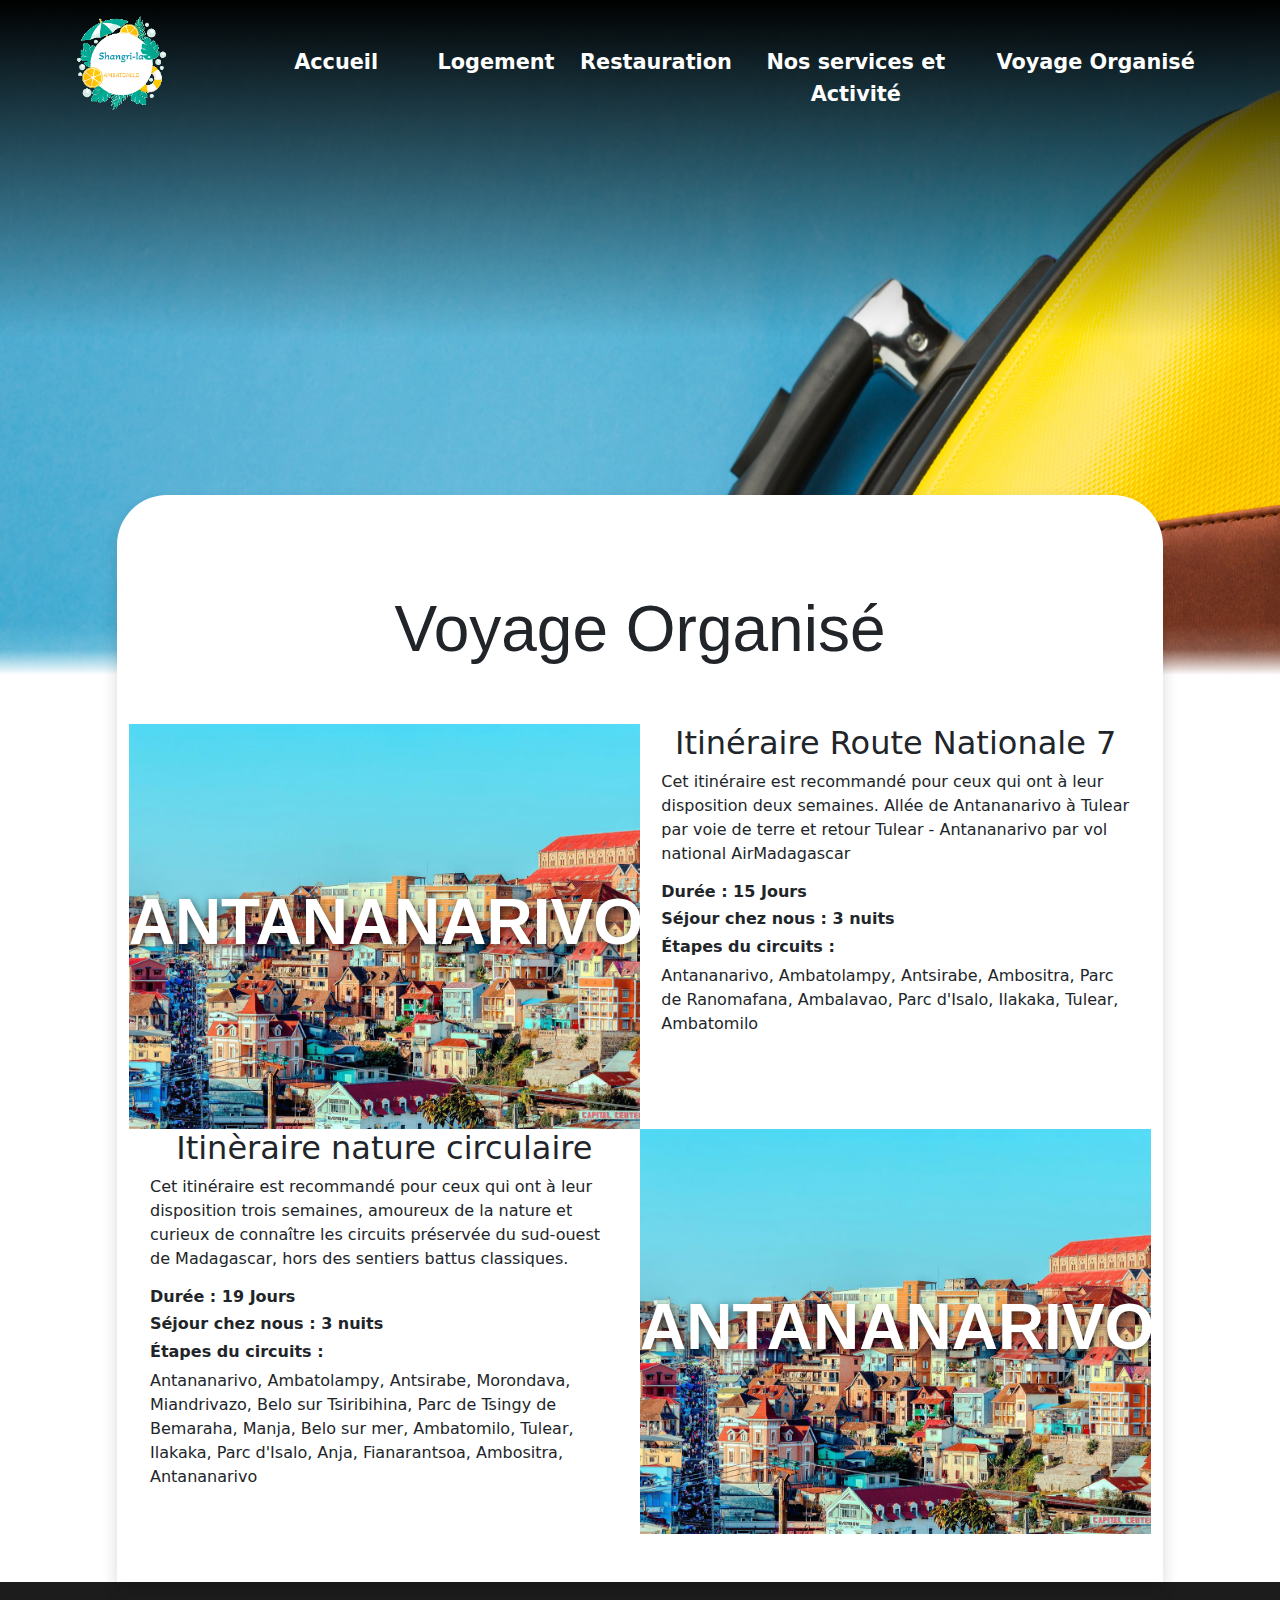
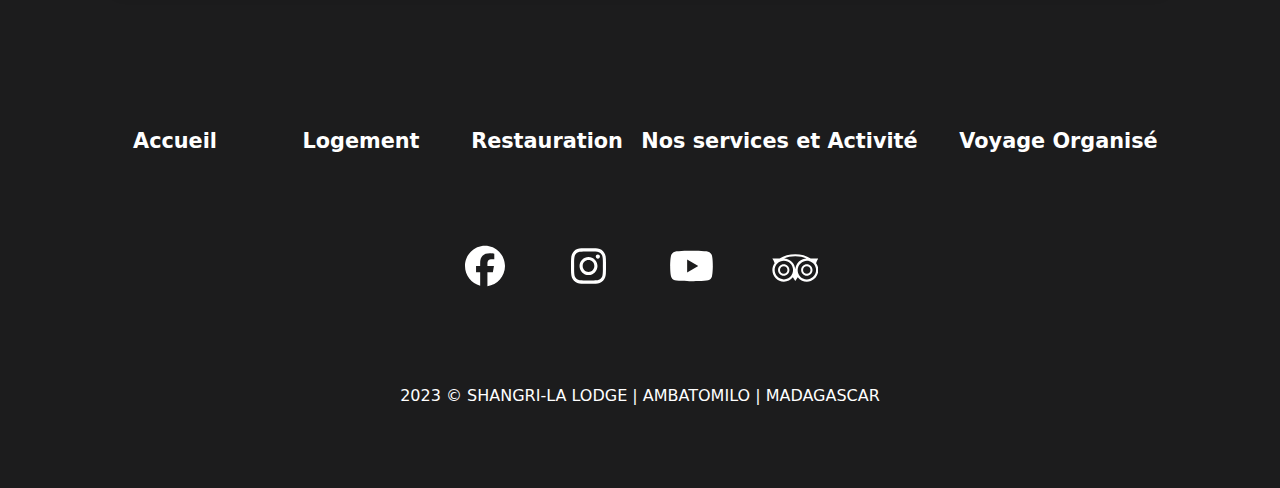
<file: Voyage-organisé.html>
<!DOCTYPE html>
<html lang="en">
<head>
    <meta charset="UTF-8">
    <meta name="viewport" content="width=device-width, initial-scale=1.0">
    <link href="https://cdn.jsdelivr.net/npm/bootstrap@5.0.2/dist/css/bootstrap.min.css" rel="stylesheet" integrity="sha384-EVSTQN3/azprG1Anm3QDgpJLIm9Nao0Yz1ztcQTwFspd3yD65VohhpuuCOmLASjC" crossorigin="anonymous">
    <link rel="stylesheet" href="./Bootstrap/bootstrap.css">
    <link rel="stylesheet" href="./Style.css">
    <link rel="stylesheet" href="./Bootstrap/responsive.css">
    <link rel="stylesheet" href="./Bootstrap/burger.css">
    <link rel="shortcut icon" href="./Assets/Logo/Ambatomilo logo no bg.png" type="image/x-icon">
    <title>Voyage Organisé</title>
</head>
<body class="show">
        <!-------------------------------------- HEADER -------------------------------------------------------------->
        <div class="bg-image4">
            <header class="d-none d-sm-block container-fluid d-lg-flex justify-content-center nave-bg h-50">
               <nav class="d-flex col-12 col-lg-11 h-50">
                    <div class="col-2 h-75 mt-3 mt-sm-0 col-xxl-3 d-flex align-items-center">
                        <div>
                            <a href="./index.html">
                                <img class="btnscale logo"  src="./Assets/Logo/Ambatomilo logo no bg.png" alt="">
                            </a>
                        </div>
                    </div>
                    <div class="col-10 col-xxl-9  h-75 d-flex align-items-center">
                        <ul class="col-12 h-25 list-unstyled d-flex m-0">
                            <li class="col-2 text-center btnscale"><a class="text-decoration-none nave fw-bold t-unstylled nv" href="./index.html">Accueil</a></li>
                            <li class="col-2 text-center btnscale"><a class="text-decoration-none nave fw-bold t-unstylled nv" href="./Logement.html">Logement</a></li>
                            <li class="col-2 text-center btnscale"><a class="text-decoration-none nave fw-bold t-unstylled nv" href="./Restaurant.html">Restauration</a></li>      
                            <li class="col-3 text-center btnscale"><a class="text-decoration-none nave fw-bold t-unstylled nv" href="./Services-activité.html">Nos services et Activité</a></li>                 
                            <li class="col-3 text-center btnscale"><a class="text-decoration-none nave fw-bold t-unstylled nv" href="./Voyage-organisé.html">Voyage Organisé</a></li>                       
                        </ul>
                    </div>                  
                </nav>
            </header>
            <header id="mobile header" class="nave-bg d-block d-sm-none h-50">
                <nav class="col-12 d-flex justify-content-center">
                    <div class="col-11 d-flex">
                        <div class="col-10 align-self-center">
                            <button id="btnburger" class="btnburger col-3 mt-1 border-0 bg-transparent burger">
                                  <div class="bg-white boxeShadow radius py-1 my-1 line"></div>
                                  <div id="center" class="centerbg bg-white boxeShadow radius py-1 my-1"></div>
                                 <div class="bg-white boxeShadow radius py-1 my-1 line"></div>
                            </button>                          
                         </div>
                         <div class="col-2 h-75">
                            <div class="align-self-center">
                                <img class="btnscale iconH"  src="./Assets/Logo/Ambatomilo logo no bg.png" alt="">
                            </div>
                        </div>
                    </div>
                </nav>
                <div id="burger" class="burger1">
                    <div class="col-12 d-flex justify-content-center">
                        <ul class="h-25 list-unstyled col-10">
                            <li class="btnscale"><a class="text-decoration-none nave fw-bold t-unstylled nv1 ts3" href="./index.html">Accueil</a></li>
                            <li class="btnscale"><a class="text-decoration-none nave fw-bold t-unstylled nv1 ts3" href="./Logement.html">Logement</a></li>
                            <li class="btnscale"><a class="text-decoration-none nave fw-bold t-unstylled nv1 ts3" href="./Restaurant.html">Restauration</a></li>      
                            <li class="btnscale"><a class="text-decoration-none nave fw-bold t-unstylled nv1 ts3" href="./Services-activité.html">Nos services et Activité</a></li>                 
                            <li class="btnscale"><a class="text-decoration-none nave fw-bold t-unstylled nv1 ts3" href="./Voyage-organisé.html">Voyage Organisé</a></li>                       
                         </ul>
                    </div>
                </div>
            </header>
            <div  class="h-50 d-flex align-items-end">
                <div style="height: 15%;" class="col-12 header-bg"></div>
            </div>
        </div>
        <!-------------------------------------- HEADER -------------------------------------------------------------->
        <!-------------------------------------- BODY -------------------------------------------------------------->
        <div class="container-fluid d-sm-block d-none  ">
            <div class="d-flex margin justify-content-center ">
                <div style="z-index: 1;" class="col-12 col-xl-10 col-xxxl-8 bg-white shadow radius-top">
                    <div class="py-5 mt-lg-5">
                        <h1 class="text-center titre">Voyage Organisé</h1>
                    </div>  
                    <div class="container-fluid pb-5 ">
                        <div class="d-block d-lg-none ">
                            <h2 class="text-center st">Itinéraire Route Nationale 7</h2>
                            <br>
                        </div>
                        <div class="d-lg-flex d-block">
                            <div class="col-12 col-lg-6 overflow-hidden">
                                <div id="animScroll" class="animScroll col-12 d-flex">
                                    <div id="div" class="col-12 ">
                                        <div id="a" class="a bgVoyage col-12  tana d-flex align-items-center">
                                            <div class="col-12 ">
                                                <h1 class="text-center text-white ts  fw-bold col-12">ANTANANARIVO</h1>
                                            </div>
                                        </div>
                                    </div>
                                    <div id="div" class="col-12 ">
                                        <div id="b" class="b bgVoyage col-12  ambatolampy d-flex align-items-center">
                                            <div class="col-12 ">
                                                <h1 class="text-center text-white ts  fw-bold col-12">AMBATOLAMPY</h1>
                                            </div>
                                        </div>
                                    </div>
                                    <div id="div" class="col-12 ">
                                        <div id="c" class="c bgVoyage col-12  antsirabe d-flex align-items-center">
                                            <div class="col-12 ">
                                                <h1 class="text-center text-white ts  fw-bold col-12">ANTSIRABE</h1>
                                            </div>
                                        </div>
                                    </div>
                                    <div id="div" class="col-12 ">
                                        <div id="d" class="d bgVoyage col-12  ambositra d-flex align-items-center">
                                            <div class="col-12 ">
                                                <h1 class="text-center text-white ts  fw-bold col-12">AMBOSITRA</h1>
                                            </div>
                                        </div>
                                    </div>
                                    <div id="div" class="col-12 ">
                                        <div id="e" class="e bgVoyage col-12  ranomafana d-flex align-items-center">
                                            <div class="col-12 ">
                                                <h1 class="text-center text-white ts  fw-bold col-12">PARC DE RANOMAFANA</h1>
                                            </div>
                                        </div>
                                    </div>
                                    <div id="div" class="col-12 ">
                                        <div id="f" class="f bgVoyage col-12  ambalavao d-flex align-items-center">
                                            <div class="col-12 ">
                                                <h1 class="text-center text-white ts  fw-bold col-12">AMBALAVAO</h1>
                                            </div>
                                        </div> 
                                    </div>
                                    <div id="div" class="col-12 ">
                                        <div id="g" class="g bgVoyage col-12  isalo d-flex align-items-center">
                                            <div class="col-12 ">
                                                <h1 class="text-center text-white ts  fw-bold col-12">PARC D'ISALO</h1>
                                            </div>
                                        </div>
                                    </div>
                                    <div id="div" class="col-12 " >
                                        <div id="h" class="h bgVoyage col-12  ilakaka d-flex align-items-center">
                                            <div class="col-12 ">
                                                <h1 class="text-center text-white ts  fw-bold col-12">ILAKAKA</h1>
                                            </div>
                                        </div>
                                    </div>
                                    <div id="div" class="col-12 ">
                                        <div id="i" class="i bgVoyage col-12  toliara d-flex align-items-center">
                                            <div class="col-12 ">
                                                <h1 class="text-center text-white ts  fw-bold col-12">TOLIARA</h1>
                                            </div>
                                        </div>
                                    </div>
                                    <div id="div" class="col-12 ">
                                        <div id="j" class="j bgVoyage col-12  ambatomilo d-flex align-items-center ">
                                            <div class="col-12 ">
                                                <h1 class="text-center text-white ts  fw-bold col-12">AMBATOMILO</h1>
                                            </div>
                                        </div>
                                    </div>
                                    <div id="div" class="col-12 ">
                                        <div id="k" class="k bgVoyage col-12  rdr d-flex align-items-center ">
                                            <div class="col-12 ">
                                                <h5 class="text-center text-white ts fw-bold col-12">Antananarivo par vol national AirMadagascar.</h5>
                                            </div>
                                        </div>
                                    </div>
                                    <div id="div" class="col-12 ">
                                        <div id="a" class=" bgVoyage col-12  tana d-flex align-items-center">
                                            <div class="col-12 ">
                                                <h1 class="text-center text-white ts  fw-bold col-12">ANTANANARIVO</h1>
                                            </div>
                                        </div>
                                    </div>
                                </div>
                            </div>
                            <br class="d-block d-lg-none ">
                            <div class="col-12 col-lg-6 d-lg-flex justify-content-center">
                                <div class="col-11">
                                    <h2 class="text-center d-none d-lg-block">Itinéraire Route Nationale 7</h2>
                                    <p>
                                        Cet itinéraire est recommandé pour ceux qui ont à leur disposition deux semaines. Allée de Antananarivo à Tulear par voie de terre et retour Tulear - Antananarivo par vol national AirMadagascar
                                    </p>
                                    <h5 class="d1">Durée : 15 Jours</h5>
                                    <h5 class="d1">Séjour chez nous : 3 nuits</h5>
                                    <h5 class="d1">Étapes du circuits :</h5>
                                    <p class="circuit">
                                        Antananarivo, Ambatolampy, Antsirabe, Ambositra, Parc de Ranomafana, Ambalavao, Parc d'Isalo, Ilakaka, Tulear, Ambatomilo
                                    </p>
                                </div>
                            </div>
                        </div>
                        <div class="d-lg-flex d-block">
                            <div class="d-block d-lg-none">
                                <h2 class="text-center st d-block d-lg-none">Itinèraire nature circulaire</h2>
                                <br>
                            </div>
                            <div class="d-none  d-lg-flex justify-content-center">
                                <div class="col-11 ">
                                    <h2 class="text-center">Itinèraire nature circulaire</h2>
                                    <p>
                                        Cet itinéraire est recommandé pour ceux qui ont à leur disposition trois semaines, amoureux de la nature et curieux de connaître les circuits préservée du sud-ouest de Madagascar, hors des sentiers battus classiques.
                                    </p>
                                    <h5 class="d1">Durée : 19 Jours</h5>
                                    <h5 class="d1">Séjour chez nous : 3 nuits</h5>
                                    <h5 class="d1">Étapes du circuits :</h5>
                                    <p class="circuit">
                                        Antananarivo, Ambatolampy, Antsirabe, Morondava, Miandrivazo, Belo sur Tsiribihina, Parc de Tsingy de Bemaraha, Manja, Belo sur mer, Ambatomilo, Tulear, Ilakaka, Parc d'Isalo, Anja, Fianarantsoa, Ambositra, Antananarivo
                                    </p>
                                </div>
                            </div>
                            <div class="col-12 col-lg-6 overflow-hidden">
                                <div id="animScroll1" class="animScroll1 col-12 d-flex">
                                    <div id="div" class="col-12 ">
                                        <div id="l" class="l bgVoyage col-12  tana d-flex align-items-center">
                                            <div class="col-12 ">
                                                <h1 class="text-center text-white ts  fw-bold col-12">ANTANANARIVO</h1>
                                            </div>
                                        </div>
                                    </div>
                                    <div id="div" class="col-12 ">
                                        <div id="m" class="m bgVoyage col-12  ambatolampy d-flex align-items-center">
                                            <div class="col-12 ">
                                                <h1 class="text-center text-white ts  fw-bold col-12">AMBATOLAMPY</h1>
                                            </div>
                                        </div>
                                    </div>
                                    <div id="div" class="col-12 ">
                                        <div id="n" class="n bgVoyage col-12  antsirabe d-flex align-items-center">
                                            <div class="col-12 ">
                                                <h1 class="text-center text-white ts  fw-bold col-12">ANTSIRABE</h1>
                                            </div>
                                        </div>
                                    </div>
                                    <div id="div" class="col-12 ">
                                        <div id="o" class="o bgVoyage col-12  morondava d-flex align-items-center">
                                            <div class="col-12 ">
                                                <h1 class="text-center text-white ts  fw-bold col-12">MORONDAVA</h1>
                                            </div>
                                        </div>
                                    </div>
                                    <div id="div" class="col-12 ">
                                        <div id="p" class="p bgVoyage col-12  miandrivazo d-flex align-items-center">
                                            <div class="col-12 ">
                                                <h1 class="text-center text-white ts  fw-bold col-12">MIANDRIVAZO</h1>
                                            </div>
                                        </div>
                                    </div>
                                    <div id="div" class="col-12 ">
                                        <div id="q" class="q bgVoyage col-12  tsiribihina d-flex align-items-center">
                                            <div class="col-12 ">
                                                <h1 class="text-center text-white ts  fw-bold col-12">BELO SUR TSIRIBIHINA</h1>
                                            </div>
                                        </div>
                                    </div>
                                    <div id="div" class="col-12 ">
                                        <div id="r" class="r bgVoyage col-12  bemaraha d-flex align-items-center">
                                            <div class="col-12 ">
                                                <h1 class="text-center text-white ts  fw-bold col-12">PARC DE STINGY DE BEMARAHA</h1>
                                            </div>
                                        </div>
                                    </div>
                                    <div id="div" class="col-12 ">
                                        <div id="s" class="s bgVoyage col-12  manja d-flex align-items-center">
                                            <div class="col-12 ">
                                                <h1 class="text-center text-white ts  fw-bold col-12">MANJA</h1>
                                            </div>
                                        </div>
                                    </div>
                                    <div id="div" class="col-12 ">
                                        <div id="t" class="t bgVoyage col-12  mer d-flex align-items-center">
                                            <div class="col-12 ">
                                                <h1 class="text-center text-white ts  fw-bold col-12">BELO SUR MER</h1>
                                            </div>
                                        </div>
                                    </div>
                                    <div id="div" class="col-12 ">
                                        <div id="u" class="u bgVoyage col-12  ambatomilo d-flex align-items-center ">
                                            <div class="col-12 ">
                                                <h1 class="text-center text-white ts  fw-bold col-12">AMBATOMILO</h1>
                                            </div>
                                        </div>
                                    </div>  
                                    <div id="div" class="col-12 ">
                                        <div id="k" class="k bgVoyage col-12  rdr d-flex align-items-center ">
                                            <div class="col-12 ">
                                                <h5 class="text-center text-white ts fw-bold col-12">Retour à Antananarivo on continue l'aventure -></h5>
                                            </div>
                                        </div>
                                    </div> 
                                    <div id="div" class="col-12 d-block ">
                                        <div id="v" class="v bgVoyage col-12  toliara d-flex align-items-center">
                                            <div class="col-12 ">
                                                <h1 class="text-center text-white ts  fw-bold col-12">TOLIARA</h1>
                                            </div>
                                        </div>
                                    </div>
                                    <div id="div" class="col-12 " >
                                        <div id="w" class="w bgVoyage col-12  ilakaka d-flex align-items-center">
                                            <div class="col-12 ">
                                                <h1 class="text-center text-white ts  fw-bold col-12">ILAKAKA</h1>
                                            </div>
                                        </div>
                                    </div>
                                    <div class="col-12 ">
                                        <div class="x1 bgVoyage isalo d-flex align-items-center ">
                                            <div class="col-12">
                                                <h1 class="text-center text-white ts  fw-bold col-12">PARC D'ISALO</h1>
                                            </div>
                                        </div>
                                    </div>
                                    <div id="div" class="col-12 ">
                                        <div id="y" class="y bgVoyage col-12  anja d-flex align-items-center">
                                            <div class="col-12 ">
                                                <h1 class="text-center text-white ts  fw-bold col-12">RESERVE D'ANJA</h1>
                                            </div>
                                        </div>
                                    </div>
                                    <div id="div" class="col-12 ">
                                        <div id="z" class="z bgVoyage col-12  fianarantsoa d-flex align-items-center">
                                            <div class="col-12 ">
                                                <h1 class="text-center text-white ts  fw-bold col-12">FIANARANTSOA</h1>
                                            </div>
                                        </div>
                                    </div>
                                    <div id="div" class="col-12 ">
                                        <div id="z1" class="z1 bgVoyage col-12  ambositra d-flex align-items-center">
                                            <div class="col-12 ">
                                                <h1 class="text-center text-white ts  fw-bold col-12">AMBOSITRA</h1>
                                            </div>
                                        </div>
                                    </div>
                                    <div id="div" class="col-12 ">
                                        <div id="z2" class="z2 bgVoyage col-12  tana d-flex align-items-center">
                                            <div class="col-12 ">
                                                <h1 class="text-center text-white ts  fw-bold col-12">ANTANANARIVO</h1>
                                            </div>
                                        </div>
                                    </div>
                                </div>
                            </div>
                            <div class="col-12 d-lg-none d-block ">
                                <br>
                                <div class="col-11 ">
                                    <p>
                                        Cet itinéraire est recommandé pour ceux qui ont à leur disposition trois semaines, amoureux de la nature et curieux de connaître les circuits préservée du sud-ouest de Madagascar, hors des sentiers battus classiques.
                                    </p>
                                    <h5 class="d1">Durée : 19 Jours</h5>
                                    <h5 class="d1">Séjour chez nous : 3 nuits</h5>
                                    <h5 class="d1">Étapes du circuits :</h5>
                                    <p class="circuit">
                                        Antananarivo, Ambatolampy, Antsirabe, Morondava, Miandrivazo, Belo sur Tsiribihina, Parc de Tsingy de Bemaraha, Manja, Belo sur mer, Ambatomilo, Tulear, Ilakaka, Parc d'Isalo, Anja, Fianarantsoa, Ambositra, Antananarivo
                                    </p>
                                </div>
                            </div>
                        </div>
                    </div>
                </div>
            </div>
        </div>
        <div class="d-block d-sm-none ">

            <div>
                <div class="col-12 bg-white shadow radius-top">
                    <div class="py-5">
                        <h1 class="text-center titre fw-bold ">Voyage Organisé</h1>
                    </div>  
                    <div class="container-fluid pb-5 ">
                        <div >
                            <h2 class="text-center st">Itinéraire Route Nationale 7</h2>
                        </div>
                        <div>
                            <div class="col-12 overflow-hidden">
                                <div id="animScroll" class="animScroll col-12 d-flex">
                                    <div id="div" class="col-12 ">
                                        <div id="a" class="a bgVoyage col-12  tana d-flex align-items-center">
                                            <div class="col-12 ">
                                                <h1 class="text-center text-white ts  fw-bold col-12">ANTANANARIVO</h1>
                                            </div>
                                        </div>
                                    </div>
                                    <div id="div" class="col-12 ">
                                        <div id="b" class="b bgVoyage col-12  ambatolampy d-flex align-items-center">
                                            <div class="col-12 ">
                                                <h1 class="text-center text-white ts  fw-bold col-12">AMBATOLAMPY</h1>
                                            </div>
                                        </div>
                                    </div>
                                    <div id="div" class="col-12 ">
                                        <div id="c" class="c bgVoyage col-12  antsirabe d-flex align-items-center">
                                            <div class="col-12 ">
                                                <h1 class="text-center text-white ts  fw-bold col-12">ANTSIRABE</h1>
                                            </div>
                                        </div>
                                    </div>
                                    <div id="div" class="col-12 ">
                                        <div id="d" class="d bgVoyage col-12  ambositra d-flex align-items-center">
                                            <div class="col-12 ">
                                                <h1 class="text-center text-white ts  fw-bold col-12">AMBOSITRA</h1>
                                            </div>
                                        </div>
                                    </div>
                                    <div id="div" class="col-12 ">
                                        <div id="e" class="e bgVoyage col-12  ranomafana d-flex align-items-center">
                                            <div class="col-12 ">
                                                <h1 class="text-center text-white ts  fw-bold col-12">PARC DE RANOMAFANA</h1>
                                            </div>
                                        </div>
                                    </div>
                                    <div id="div" class="col-12 ">
                                        <div id="f" class="f bgVoyage col-12  ambalavao d-flex align-items-center">
                                            <div class="col-12 ">
                                                <h1 class="text-center text-white ts  fw-bold col-12">AMBALAVAO</h1>
                                            </div>
                                        </div> 
                                    </div>
                                    <div id="div" class="col-12 ">
                                        <div id="g" class="g bgVoyage col-12  isalo d-flex align-items-center">
                                            <div class="col-12 ">
                                                <h1 class="text-center text-white ts  fw-bold col-12">PARC D'ISALO</h1>
                                            </div>
                                        </div>
                                    </div>
                                    <div id="div" class="col-12 " >
                                        <div id="h" class="h bgVoyage col-12  ilakaka d-flex align-items-center">
                                            <div class="col-12 ">
                                                <h1 class="text-center text-white ts  fw-bold col-12">ILAKAKA</h1>
                                            </div>
                                        </div>
                                    </div>
                                    <div id="div" class="col-12 ">
                                        <div id="i" class="i bgVoyage col-12  toliara d-flex align-items-center">
                                            <div class="col-12 ">
                                                <h1 class="text-center text-white ts  fw-bold col-12">TOLIARA</h1>
                                            </div>
                                        </div>
                                    </div>
                                    <div id="div" class="col-12 ">
                                        <div id="j" class="j bgVoyage col-12  ambatomilo d-flex align-items-center ">
                                            <div class="col-12 ">
                                                <h1 class="text-center text-white ts  fw-bold col-12">AMBATOMILO</h1>
                                            </div>
                                        </div>
                                    </div>
                                    <div id="div" class="col-12 ">
                                        <div id="k" class="k bgVoyage col-12  rdr d-flex align-items-center ">
                                            <div class="col-12 ">
                                                <h5 class="text-center text-white ts fw-bold col-12">Antananarivo par vol national AirMadagascar.</h5>
                                            </div>
                                        </div>
                                    </div>
                                    <div id="div" class="col-12 ">
                                        <div id="a" class="a bgVoyage col-12  tana d-flex align-items-center">
                                            <div class="col-12 ">
                                                <h1 class="text-center text-white ts  fw-bold col-12">ANTANANARIVO</h1>
                                            </div>
                                        </div>
                                    </div>
                                </div>
                            </div>
                            <br>
                            <div class="d-flex justify-content-center">
                                <div class="col-11">
                                    <p>
                                        Cet itinéraire est recommandé pour ceux qui ont à leur disposition deux semaines. Allée de Antananarivo à Tulear par voie de terre et retour Tulear - Antananarivo par vol national AirMadagascar
                                    </p>
                                    <h5 class="d1">Durée : 15 Jours</h5>
                                    <h5 class="d1">Séjour chez nous : 3 nuits</h5>
                                    <h5 class="d1">Étapes du circuits :</h5>
                                    <p class="circuit">
                                        Antananarivo, Ambatolampy, Antsirabe, Ambositra, Parc de Ranomafana, Ambalavao, Parc d'Isalo, Ilakaka, Tulear, Ambatomilo
                                    </p>
                                </div>
                            </div>
                        </div>
                        <br>
                        <hr>
                        <br>
                        <div>
                            <div>
                                <h2 class="text-center st">Itinèraire nature circulaire</h2>
                            </div>
                            <div class="overflow-hidden">
                                <div id="animScroll1" class="animScroll1 col-12 d-flex">
                                    <div id="div" class="col-12 ">
                                        <div id="l" class="l bgVoyage col-12  tana d-flex align-items-center">
                                            <div class="col-12 ">
                                                <h1 class="text-center text-white ts  fw-bold col-12">ANTANANARIVO</h1>
                                            </div>
                                        </div>
                                    </div>
                                    <div id="div" class="col-12 ">
                                        <div id="m" class="m bgVoyage col-12  ambatolampy d-flex align-items-center">
                                            <div class="col-12 ">
                                                <h1 class="text-center text-white ts  fw-bold col-12">AMBATOLAMPY</h1>
                                            </div>
                                        </div>
                                    </div>
                                    <div id="div" class="col-12 ">
                                        <div id="n" class="n bgVoyage col-12  antsirabe d-flex align-items-center">
                                            <div class="col-12 ">
                                                <h1 class="text-center text-white ts  fw-bold col-12">ANTSIRABE</h1>
                                            </div>
                                        </div>
                                    </div>
                                    <div id="div" class="col-12 ">
                                        <div id="o" class="o bgVoyage col-12  morondava d-flex align-items-center">
                                            <div class="col-12 ">
                                                <h1 class="text-center text-white ts  fw-bold col-12">MORONDAVA</h1>
                                            </div>
                                        </div>
                                    </div>
                                    <div id="div" class="col-12 ">
                                        <div id="p" class="p bgVoyage col-12  miandrivazo d-flex align-items-center">
                                            <div class="col-12 ">
                                                <h1 class="text-center text-white ts  fw-bold col-12">MIANDRIVAZO</h1>
                                            </div>
                                        </div>
                                    </div>
                                    <div id="div" class="col-12 ">
                                        <div id="q" class="q bgVoyage col-12  tsiribihina d-flex align-items-center">
                                            <div class="col-12 ">
                                                <h1 class="text-center text-white ts  fw-bold col-12">BELO SUR TSIRIBIHINA</h1>
                                            </div>
                                        </div>
                                    </div>
                                    <div id="div" class="col-12 ">
                                        <div id="r" class="r bgVoyage col-12  bemaraha d-flex align-items-center">
                                            <div class="col-12 ">
                                                <h1 class="text-center text-white ts  fw-bold col-12">PARC DE STINGY DE BEMARAHA</h1>
                                            </div>
                                        </div>
                                    </div>
                                    <div id="div" class="col-12 ">
                                        <div id="s" class="s bgVoyage col-12  manja d-flex align-items-center">
                                            <div class="col-12 ">
                                                <h1 class="text-center text-white ts  fw-bold col-12">MANJA</h1>
                                            </div>
                                        </div>
                                    </div>
                                    <div id="div" class="col-12 ">
                                        <div id="t" class="t bgVoyage col-12  mer d-flex align-items-center">
                                            <div class="col-12 ">
                                                <h1 class="text-center text-white ts  fw-bold col-12">BELO SUR MER</h1>
                                            </div>
                                        </div>
                                    </div>
                                    <div id="div" class="col-12 ">
                                        <div id="u" class="u bgVoyage col-12  ambatomilo d-flex align-items-center ">
                                            <div class="col-12 ">
                                                <h1 class="text-center text-white ts  fw-bold col-12">AMBATOMILO</h1>
                                            </div>
                                        </div>
                                    </div>  
                                    <div id="div" class="col-12 ">
                                        <div id="k" class="k bgVoyage col-12  rdr d-flex align-items-center ">
                                            <div class="col-12 ">
                                                <h5 class="text-center text-white ts fw-bold col-12">Retour à Antananarivo on continue l'aventure -></h5>
                                            </div>
                                        </div>
                                    </div> 
                                    <div id="div" class="col-12 ">
                                        <div id="v" class="v bgVoyage col-12  toliara d-flex align-items-center">
                                            <div class="col-12 ">
                                                <h1 class="text-center text-white ts  fw-bold col-12">TOLIARA</h1>
                                            </div>
                                        </div>
                                    </div>
                                    <div id="div" class="col-12 " >
                                        <div id="w" class="w bgVoyage col-12  ilakaka d-flex align-items-center">
                                            <div class="col-12 ">
                                                <h1 class="text-center text-white ts  fw-bold col-12">ILAKAKA</h1>
                                            </div>
                                        </div>
                                    </div>
                                    <div id="div" class="col-12">
                                        <div id="x" class="x1 bgVoyage col-12  isalo d-flex align-items-center">
                                            <div class="col-12 ">
                                                <h1 class="text-center text-white ts  fw-bold col-12">PARC D'ISALO</h1>
                                            </div>
                                        </div>
                                    </div>
                                    <div id="div" class="col-12 ">
                                        <div id="y" class="y bgVoyage col-12  anja d-flex align-items-center">
                                            <div class="col-12 ">
                                                <h1 class="text-center text-white ts  fw-bold col-12">RESERVE D'ANJA</h1>
                                            </div>
                                        </div>
                                    </div>
                                    <div id="div" class="col-12 ">
                                        <div id="z" class="z bgVoyage col-12  fianarantsoa d-flex align-items-center">
                                            <div class="col-12 ">
                                                <h1 class="text-center text-white ts  fw-bold col-12">FIANARANTSOA</h1>
                                            </div>
                                        </div>
                                    </div>
                                    <div id="div" class="col-12 ">
                                        <div id="z1" class="z1 bgVoyage col-12  ambositra d-flex align-items-center">
                                            <div class="col-12 ">
                                                <h1 class="text-center text-white ts  fw-bold col-12">AMBOSITRA</h1>
                                            </div>
                                        </div>
                                    </div>
                                    <div id="div" class="col-12 ">
                                        <div id="z2" class="z2 bgVoyage col-12  tana d-flex align-items-center">
                                            <div class="col-12 ">
                                                <h1 class="text-center text-white ts  fw-bold col-12">ANTANANARIVO</h1>
                                            </div>
                                        </div>
                                    </div>
                                </div>
                            </div>
                            <br>
                            <div class="d-flex justify-content-center">
                                <div class="col-11 ">
                                    <h2 class="text-center d-none d-lg-block  ">Itinèraire nature circulaire</h2>
                                    <p>
                                        Cet itinéraire est recommandé pour ceux qui ont à leur disposition trois semaines, amoureux de la nature et curieux de connaître les circuits préservée du sud-ouest de Madagascar, hors des sentiers battus classiques.
                                    </p>
                                    <h5 class="d1">Durée : 19 Jours</h5>
                                    <h5 class="d1">Séjour chez nous : 3 nuits</h5>
                                    <h5 class="d1">Étapes du circuits :</h5>
                                    <p class="circuit">
                                        Antananarivo, Ambatolampy, Antsirabe, Morondava, Miandrivazo, Belo sur Tsiribihina, Parc de Tsingy de Bemaraha, Manja, Belo sur mer, Ambatomilo, Tulear, Ilakaka, Parc d'Isalo, Anja, Fianarantsoa, Ambositra, Antananarivo
                                    </p>
                                </div>
                            </div>
                        </div>
                    </div>
                </div>
            </div>
        </div>
        <!-------------------------------------- BODY -------------------------------------------------------------->
        <!-------------------------------------- FOOTER -------------------------------------------------------------->
        <div class="py-lg-5  footer-bg">
            <div class="py-2 py-sm-5 "></div>
            <div class="container-sm d-flex justify-content-center ">
                <div class="col-12 col-xxl-10 ">
                    <nav class="d-flex justify-content-center align-items-center ">
                        <ul class="col-12 col-xxl-11 list-unstyled d-flex justify-content-center">
                            <li class="col-2 text-center btnscale"><a class="text-decoration-none fw-bold nave t-unstylled nv" href="./index.html">Accueil</a></li>
                            <li class="col-2 text-center btnscale"><a class="text-decoration-none fw-bold nave t-unstylled nv" href="./Logement.html">Logement</a></li>
                            <li class="col-2 text-center btnscale"><a class="text-decoration-none fw-bold nave t-unstylled nv" href="./Restaurant.html">Restauration</a></li>
                            <li class="col-3 text-center btnscale"><a class="text-decoration-none fw-bold nave t-unstylled nv" href="./Services-activité.html">Nos services et Activité</a></li>
                            <li class="col-3 text-center btnscale"><a class="text-decoration-none fw-bold nave t-unstylled nv" href="./Voyage-organisé.html">Voyage Organisé</a></li>
                        </ul>
                   </nav>           
                        <div class="py-2 py-sm-4 mb-sm-3 "></div>        
                        <div class="d-flex justify-content-center ">
                            <nav class="d-flex justify-content-center align-items-center col-10">
                                <ul class="col-12 col-sm-8 list-unstyled d-flex justify-content-center">
                                    <li class="col-2 d-flex justify-content-center "><a class="d-flex justify-content-center" href=""><img class="btnscale iconFf" src="./Assets/Icons/facebook.svg" alt=""></a></li>
                                    <li class="col-2 d-flex justify-content-center "><a class="d-flex justify-content-center" href=""><img class="btnscale iconFf" src="./Assets/Icons/instagram.svg" alt=""></a></li>
                                    <li class="col-2 d-flex justify-content-center "><a class="d-flex justify-content-center" href=""><img class="btnscale iconFf" src="./Assets/Icons/youtube.svg" alt=""></a></li>
                                    <li class="col-2 d-flex justify-content-center "><a class="d-flex justify-content-center" href=""><img class="btnscale iconF"  src="./Assets/Icons/tripadvisor_icon.svg" alt=""></a></li>
                                </ul>
                           </nav>   
                        </div>
                    <div class="py-2 py-sm-4"></div>
                    <div>
                        <p class="text-center text-white nv">2023 © SHANGRI-LA LODGE | AMBATOMILO | MADAGASCAR
                        </p>
                    </div>
                </div>
            </div>
            <div class="py-2 "></div>
          </div>
        <!-------------------------------------- FOOTER -------------------------------------------------------------->
        <script src="./Bootstrap/bootstrap.js"></script>
        <script src="./Js/Nav.js"></script>
        <script src="./Js/Voyage.js"></script>
</body>
</html>
</file>
<file: Style.css>
/************************************************************************************* Accueil **************************************************************************/
.bg-image{
    background: url(./Assets/Images/201.jpg) no-repeat;
    background-size:100% 190%;
    background-position: 50%;
/*     height: 85vh; */
}
.logo{
    width: 115px;
    height: 115px;
}
.titre{
font-family: 'Franklin Gothic Medium', 'Arial Narrow', Arial, sans-serif;
font-size:4em;
}
.soustitre{
    font-family: 'Franklin Gothic Medium', 'Arial Narrow', Arial, sans-serif;
    font-size:1em;
}
.extrait{
font-family: 'Franklin Gothic Medium', 'Arial Narrow', Arial, sans-serif;
font-size: 1.2em;
font-weight: 100;
}
.liste{
    font-family: 'Franklin Gothic Medium', 'Arial Narrow', Arial, sans-serif;
    font-size:1.2em;
}
.nave{
    color: rgb(255, 255, 255);
    font-size: 1.3em;
}
.nave-bg{
    background: linear-gradient(black,rgba(255, 255, 255, 0));
}
.header-bg{
    background: linear-gradient(rgba(255, 255, 255, 0),rgba(255, 255, 255, 0.171),rgb(255, 255, 255));
}
.galerie-bg{
    background-image: url(./Assets/Images/4625.jpg);
    background-size: cover;
    background-position: center;
}
.ourstory-bg{
    background: url(./Assets/Images/4856.jpg) no-repeat;
    background-size: cover;
    background-position: center;
}
.nosCuisine-bg{
    background-image: url(./Assets/Images/2866.jpg);
    background-size: cover;
    background-position: center;
}
.contact-bg{
    background-image:url(./Assets/Images/4522.jpg);
    background-size: cover;
    background-position: center;
}
.footer-bg{
    background-color:rgba(2, 2, 3, 0.897);
}
.icons-color{
    fill: cornsilk;
}
.tblack{
    color: black;
}
.tblack:hover{
    color: black;
}
.t-unstylled:hover{
    color: white;
}
.btnscale{
    transition: scale 1s;
}
.btnscale:hover{
    scale: 1.1;
}
/************************************************************************************* Services et activité **************************************************************************/
.bg-image1{
    background-image: url(./Assets/Images/Activité.jpg);
    background-size: cover;
    background-position: bottom;

}
.margin{
    margin-top: -20vh;
}
.margin1{
    margin-top: -50px;
}
/************************************************************************************ BAOBAB BACKGROUND  ************************************************************************************/
.bg-animation{
    box-shadow: 8px 10px 30px;
    transition: scale 1s ease-in-out;
    animation-timing-function: ease-in;
}
.bg-animation:hover{
    scale: 1.2;
    animation: bg 8s 1s forwards;
    box-shadow: 8px 10px 40px 0px;
}
@keyframes bg {
    0%{
        background-image: url(./Assets/Images/baobabs-bg.jpg);
        background-size: cover;
    }
    50%{
        background-image: url(./Assets/Images/Baobab1.jpg);
        background-size: cover;
    }
    75%{
        background-image: url(./Assets/Images/Charette.hpg);
        background-size: cover;
    }
    100%{
        background-image: url(./Assets/Images/Baobab.jpg);
        background-size: cover;
    }
}
.bg-animationM{
    animation: bgm 10s infinite;
}
@keyframes bgm {
    0%{
        background-image: url(./Assets/Images/baobabs-bg.jpg);
        background-size: cover;
    }
    25%{
        background-image: url(./Assets/Images/Baobab1.jpg);
        background-size: cover;
    }
    50%{
        background-image: url(./Assets/Images/Charette.jpg);
        background-size: cover;
    }
    75%{
        background-image: url(./Assets/Images/Baobab.jpg);
        background-size: cover;
    }
    100%{
        background-image: url(./Assets/Images/baobabs-bg.jpg);
        background-size: cover;
    }
}
/************************************************************************************ BAOBAB BACKGROUND  ************************************************************************************/
/************************************************************************************ QUAD et MOTO BACKGROUND  ************************************************************************************/

.bg1-animation{
    box-shadow: 8px 10px 30px;
    transition: scale 1s ease-in-out;
    animation-timing-function: ease-in;
}
.bg1-animation:hover{
    scale: 1.2;
    animation: bg1 8s 1s forwards;
    box-shadow: 8px 10px 40px 0px;
}
@keyframes bg1 {
    0%{
        background-image: url(./Assets/Images/Quad.jpg);
        background-size: cover;
    }
    50%{
        background-image: url(./Assets/Images/Quad\ 1.jpg);
        background-size: cover;
    }
    75%{
        background-image: url(./Assets/Images/Moto.jpg);
        background-size: cover;
    }
    100%{
        background-image: url(./Assets/Images/Quad\ 2.jpg);
        background-size: cover;
    }
}
.bg1-animationM{
    animation: bg1m 10s infinite;
}
@keyframes bg1m {
    0%{
        background-image: url(./Assets/Images/Quad.jpg);
        background-size: cover;
    }
    25%{
        background-image: url(./Assets/Images/Quad\ 1.jpg);
        background-size: cover;
    }
    50%{
        background-image: url(./Assets/Images/Moto.jpg);
        background-size: cover;
    }
    75%{
        background-image: url(./Assets/Images/Quad\ 2.jpg);
        background-size: cover;
    }
    100%{
        background-image: url(./Assets/Images/Quad.jpg);
        background-size: cover;
    }
}
/************************************************************************************ QUAD et MOTO BACKGROUND  ************************************************************************************/
/************************************************************************************ VISITE L'ÎLE ROCHEUSE  ************************************************************************************/
.bg2-animation{
    box-shadow: 8px 10px 30px;
    transition: scale 1s ease-in-out;
}
.bg2-animation:hover{
    scale: 1.2;
    animation: bg2 8s 1s forwards;
    box-shadow: 8px 10px 40px 0px;
}
@keyframes bg2 {
    0%{
        background-image: url(./Assets/Images/Pirogue.jpg);
        background-size: cover;
    }
    50%{
        background-image: url(./Assets/Images/île\ rocheuse.jpg);
        background-size: cover;
    }
    75%{
        background-image: url(./Assets/Images/Beach.jpg);
        background-size: cover;
    }
    100%{
        background-image: url(./Assets/Images/Corail\ 1.jpg);
        background-size: cover;
    }
}
.bg2-animationM{
    animation: bg2m 10s infinite;
}
@keyframes bg2m {
    0%{
        background-image: url(./Assets/Images/Pirogue.jpg);
        background-size: cover;
    }
    25%{
        background-image: url(./Assets/Images/île\ rocheuse.jpg);
        background-size: cover;
    }
    50%{
        background-image: url(./Assets/Images/Beach.jpg);
        background-size: cover;
    }
    75%{
        background-image: url(./Assets/Images/Corail\ 1.jpg);
        background-size: cover;
    }
    100%{
        background-image: url(./Assets/Images/Pirogue.jpg);
        background-size: cover;
    }
}
/************************************************************************************ VISITE L'ÎLE ROCHEUSE  ************************************************************************************/
/************************************************************************************ PÊCHE DIURNE AVEC LES PÊCHEUR LOCAUX ************************************************************************************/
.bg3-animation{
    box-shadow: 8px 10px 30px;
    transition: scale 1s ease-in-out;
}
.bg3-animation:hover{
    scale: 1.2;
    animation: bg3 8s 1s forwards;
    box-shadow: 8px 10px 40px 0px;
}
@keyframes bg3 {
    0%{
        background-image: url(./Assets/Images/Pêche.jpg);
        background-size: cover;
    }
    50%{
        background-image: url(./Assets/Images/Pêche\ diurne.jpg);
        background-size: cover;
    }
    75%{
        background-image: url(./Assets/Images/Pêche\ nocture.jpg);
        background-size: cover;
    }
    100%{
        background-image: url(./Assets/Images/Poisson\ pêcher.jpg);
        background-size: cover;
    }
}
.bg3-animationM{
    animation: bg3m 10s infinite;
}
@keyframes bg3m {
    0%{
        background-image: url(./Assets/Images/Pêche.jpg);
        background-size: cover;
    }
    25%{
        background-image: url(./Assets/Images/Pêche\ diurne.jpg);
        background-size: cover;
    }
    50%{
        background-image: url(./Assets/Images/Pêche\ nocture.jpg);
        background-size: cover;
    }
    75%{
        background-image: url(./Assets/Images/Poisson\ pêcher.jpg);
        background-size: cover;
    }
    100%{
        background-image: url(./Assets/Images/Pêche.jpg);
        background-size: cover;
    }
}
/************************************************************************************ PÊCHE DIURNE AVEC LES PÊCHEUR LOCAUX ************************************************************************************/
/************************************************************************************ SNORKELING DANS LE CORAIL ************************************************************************************/
.bg5-animation{
    box-shadow: 8px 10px 30px;
    transition: scale 1s ease-in-out;
}
.bg5-animation:hover{
    scale: 1.2;
    animation: bg5 8s 1s forwards;
    box-shadow: 8px 10px 40px 0px;
}
@keyframes bg5 {
    0%{
        background-image: url(./Assets/Images/Out\ the\ corail.jpg);
        background-size: cover;
    }
    50%{
        background-image: url(./Assets/Images/In\ the\ corail\ 2.jpg);
        background-size: cover;
    }
    75%{
        background-image: url(./Assets/Images/In\ the\ corail.jpg);
        background-size: cover;
    }
    100%{
        background-image: url(./Assets/Images/In\ the\ corail\ 1.jpg);
        background-size: cover;
    }
}
.bg5-animationM{
    animation: bg5m 10s infinite;
}
@keyframes bg5m {
    0%{
        background-image: url(./Assets/Images/Out\ the\ corail.jpg);
        background-size: cover;
    }
    25%{
        background-image: url(./Assets/Images/In\ the\ corail\ 2.jpg);
        background-size: cover;
    }
    50%{
        background-image: url(./Assets/Images/In\ the\ corail.jpg);
        background-size: cover;
    }
    75%{
        background-image: url(./Assets/Images/In\ the\ corail\ 1.jpg);
        background-size: cover;
    }
    100%{
        background-image: url(./Assets/Images/Out\ the\ corail.jpg);
        background-size: cover;
    }
}
/************************************************************************************ SNORKELING DANS LE CORAIL ************************************************************************************/
/************************************************************************************ PLONGÉE ET ACTIVITÉE NAUTIQUES ************************************************************************************/
.bg6-animation{
    box-shadow: 8px 10px 30px;
    transition: scale 1s ease-in-out;
}
.bg6-animation:hover{
    scale: 1.2;
    animation: bg6 8s 1s forwards;
    box-shadow: 8px 10px 40px 0px;
}
@keyframes bg6 {
    0%{
        background-image: url(./Assets/Images/Plongé.jpg);
        background-size: cover;
    }
    50%{
        background-image: url(./Assets/Images/Plongé1.jpg);
        background-size: cover;
    }
    75%{
        background-image: url(./Assets/Images/Plongé2.jpg);
        background-size: cover;
    }
    100%{
        background-image: url(./Assets/Images/Baleine.jpg);
        background-size: cover;
    }
}
.bg6-animationM{
    animation: bg6m 10s infinite;
}
@keyframes bg6m {
    0%{
        background-image: url(../Assets/Images/Plongé.jpg);
        background-size: cover;
    }
    25%{
        background-image: url(../Assets/Images/Plongé1.jpg);
        background-size: cover;
    }
    50%{
        background-image: url(../Assets/Images/Plongé2.jpg);
        background-size: cover;
    }
    75%{
        background-image: url(../Assets/Images/Baleine.jpg);
        background-size: cover;
    }
    100%{
        background-image: url(../Assets/Images/Plongé.jpg);
        background-size: cover;
    }
}
/************************************************************************************ PLONGÉE ET ACTIVITÉE NAUTIQUES ************************************************************************************/
.radius-top{
    border-radius: 50px 50px 0 0;
}
.radius{
    border-radius: 30px;
}
.baobab-bg{
    background-image: url(./Assets/Images/baobabs-bg.jpg);
    background-size: cover;
}
.Quad-bg{
    background-image: url(./Assets/Images/Quad.jpg);
    background-size: cover;
}
.Visite-bg{
    background-image: url(./Assets/Images/Pirogue.jpg);
    background-size: cover;
}
.Pêche-bg{
    background-image: url(./Assets/Images/Pêche.jpg);
    background-size: cover;
}
.Snokerling-bg{
    background-image: url(./Assets/Images/Out\ the\ corail.jpg);
    background-size: cover;
}
.Plongé-bg{
    background-image: url(./Assets/Images/Plongé.jpg);
    background-size: cover;
}
.Resto-bg{
    background-image: url(./Assets/Images/Resto.jpg);
    background-size: cover;
    background-position:center;
    animation: bg7 10s infinite;
}
.Bar-1{
    background-image: url(./Assets/Images/Bar1.jpg);
    background-size: cover;
    background-position:center;
}
.Bar-2{
    background-image: url(./Assets/Images/Bar2.jpg);
    background-size: cover;
    background-position:center;
}
@keyframes bg7 {
    0% {
     background-image: url(./Assets/Images/Resto.jpg);
     background-size: cover;
     background-position:center;
    }
    50%{
     background-image: url(./Assets/Images/Bar.jpg);
     background-size: cover;
     background-position:center;
    }
    100% {
        background-image: url(./Assets/Images/Resto.jpg);
        background-size: cover;
        background-position:center;
       }
}
/************************************************************************************ RESTO IMG ************************************************************************************/
.Resto-bg1{
    background-image: url(./Assets/Images/Resto\ 1.jpg);
    background-size: cover;
}
.Resto-bg2{
    background-image: url(./Assets/Images/Resto\ 2.jpg);
    background-size: cover;
}
.Resto-bg3{
    background-image: url(./Assets/Images/Resto3.jpg);
    background-size: cover;
}
.Resto-bg4{
    background-image: url(./Assets/Images/Resto4.jpg);
    background-size: cover;
}
.Resto-bg5{
    background-image: url(./Assets/Images/Resto5.jpg);
    background-size: cover;
}
.sh-1{
    box-shadow: 8px 10px 30px;
}
.btnscale1{
    transition: all 1s;
}

.btnscale1:hover{
    scale: 1.1;
    box-shadow: 3px 3px 50px;
    border-radius: 25px;
}
#textTitle{
    animation: txt 10s infinite alternate;
}
@keyframes txt {
    0%{
        color: white;
        background-color: rgba(255, 255, 255, 0);
    }
    50%{
        color: black;
        background-color: white;
    }
    100%{
        color: white;
        background-color: rgba(255, 255, 255, 0);
    }
}
/************************************************************************************ RESTO IMG ************************************************************************************/
/************************************************************************************ DISPLAY ************************************************************************************/
.show{
    animation: opacity 4s ease-in-out;
}
@keyframes opacity {
    from{
        opacity: 0;
    }
    to{
        opacity: 1;
    }
}
/************************************************************************************ DISPLAY ************************************************************************************/
/************************************************************************************ CUISINE ************************************************************************************/
.bg-image2{
    background-image: url(./Assets/Images/resto6.jpg);
    background-size: cover;
    background-position: center;
}
.cuisine-bg{
    background-image: url(./Assets/Images/Cuisine-bg.jpg);
    background-size: cover;
}
.italian{
    background-image: url(./Assets/Images/cuisine-italian.jpg);
    background-size: cover;
}
.roumaine{
    background-image: url(./Assets/Images/cuisine-Roumaine.jpg);
    background-size: cover;
}
.locale{
    background-image: url(./Assets/Images/cuisine-Locale.jpg);
    background-size: cover;
}
.opa-black{
    transition: all 2s ease-in-out;
}
.opa-black:hover{
    background: black;
    color: white;
}
/************************************************************************************ CUISINE ************************************************************************************/
/************************************************************************************ LOGEMENT ************************************************************************************/
.bg-image3{
    background-image: url(./Assets/Images/chambre-bg.jpg);
    background-size: 100vw 100%;
    height: 85vh;

}
.bungalow{
    background-image: url(./Assets/Images/Bungalow.jpg);
    background-size: cover;
    background-position: center;
}
.bungalow1{
    background-image: url(./Assets/Images/Bungalow1.jpg);
    background-size: cover;
    background-position: center;
}
.textshadow{
    transition: all 1s;
}
.textshadow:hover{
 /*    text-shadow: 1px 1px 5px black; */
    color: white;
    background: black;
}
.bm-vert{
    border-top-left-radius: 5px ;
    border-bottom-left-radius: 5px;
}
.boxeShadow{
    box-shadow: 0px 10px 8px black;

}
.triangle {
    width: 0;
    height: 0;
    border-top: 5vh solid transparent;
    border-left: 5vh solid white;
    border-bottom: 5vh solid transparent; /* Couleur et hauteur du triangle */
}
.triangle1 {
    width: 0;
    height: 0;
    border-top: 2vh solid transparent;
    border-left: 2vh solid white;
    border-bottom: 2vh solid transparent; /* Couleur et hauteur du triangle */
}
/************************************************************************************ LOGEMENT ************************************************************************************/
/************************************************************************************ VOYAGE ORGANISÈ ************************************************************************************/
.bg-image4{
    background-image: url(./Assets/Images/voyage-organisé.jpg);
    background-size: 100vw 100%;
    height: 85vh;
}
.bgVoyage{
    height: 45vh;
}
/* RN7 */
.tana{
    background-image: url(./Assets/Images/RN7/Antananarivo.jpg);
    background-size: cover;
}
.ambatolampy{
    background-image: url(./Assets/Images/RN7/Ambatolampy.jpg);
    background-size: cover;
}
.antsirabe{
    background-image: url(./Assets/Images/RN7/Antsirabe.jpg);
    background-size: cover;
}
.ambositra{
    background-image: url(./Assets/Images/RN7/Ambositra.jpg);
    background-size: cover;
}
.ranomafana{
    background-image: url(./Assets/Images/RN7/Parc-ranomafana.jpg);
    background-size: cover;
}
.ambalavao{
    background-image: url(./Assets/Images/RN7/Ambalavao.jpg);
    background-size: cover;
}
.isalo{
    background-image: url(./Assets/Images/RN7/Parc-d-isalo.jpg);
    background-size: cover;
}
.ilakaka{
    background-image: url(./Assets/Images/RN7/Ilakaka.jpg);
    background-size: cover;
}
.toliara{
    background-image: url(./Assets/Images/RN7/Toliara.jpg);
    background-size: cover;
}
.ambatomilo{
    background-image: url(./Assets/Images/RN7/Ambatomilo.jpg);
    background-size: cover;
}
.ts{
    text-shadow: 1px 3px 10px rgba(0, 0, 0, 0.699);
    font-family: Verdana, Geneva, Tahoma, sans-serif;
    font-size: 4em;
}
.x{
    transform: translateX(-200%);
}
.cna{
    animation: voyage 36s infinite ease-in-out;
}
@keyframes voyage {
    0%{
        transform: translateX(0);
    }
    8.333333333333334%{
        transform: translateX(-100%);
    }
    16.666666666666668%{
        transform: translateX(-200%);
    }
    25%{
        transform: translateX(-300%);
    }
    33.333333333333336%{
        transform: translateX(-400%);
    }
    41.66666666666667%{
        transform: translateX(-500%);
    }
    50%{
        transform: translateX(-600%);
    }
    58.33333333333334%{
        transform: translateX(-700%);
    }
    66.66666666666667%{
        transform: translateX(-800%);
    }
    75%{
        transform: translateX(-900%);
    }
    83.33333333333333%{
        transform: translateX(-1000%);
    }
    91.66666666666666%{
        transform: translateX(-1100%);
    } 
    100%{
        transform: translateX(-1100%);
    }

}
/* RN7 */
/* Itinèraire nature circulaire */
.morondava{
    background-image: url(./Assets/Images/NC/Morondava.jpg);
    background-size: cover;
}
.miandrivazo{
    background-image: url(./Assets/Images/NC/Miandrivazo.jpg);
    background-size: cover;
}
.tsiribihina{
    background-image: url(./Assets/Images/NC/Belo-sur-tsiribihina.jpg);
    background-size: cover;
}
.bemaraha{
    background-image: url(./Assets/Images/NC/Parc-de-Tsingy.jpg);
    background-size: cover;
}
.manja{
    background-image: url(./Assets/Images/NC/Manja.jpg);
    background-size: cover;
}
.mer{
    background-image: url(./Assets/Images/NC/Belo-sur-mer.jpg);
    background-size: cover;
}
.anja{
    background-image: url(./Assets/Images/NC/Reserve-nature-anja.jpg);
    background-size: cover;
}
.fianarantsoa{
    background-image: url(./Assets/Images/NC/Fianarantsoa.jpg);
    background-size: cover;
}
.cna1{
    animation: voyage1 54s infinite ease-in-out;
}
@keyframes voyage1 {
    0%{
        transform: translateX(0);
    }
    5.555555555555556%{
        transform: translateX(-100%);
    }
    11.111111111111112%{
        transform: translateX(-200%);
    }
    16.666666666666668%{
        transform: translateX(-300%);
    }
    22.222222222222225%{
        transform: translateX(-400%);
    }
    27.777777777777782%{
        transform: translateX(-500%);
    }
    33.333333333333336%{
        transform: translateX(-600%);
    }
    38.88888888888889%{
        transform: translateX(-700%);
    }
    44.44444444444445%{
        transform: translateX(-800%);
    }
    50.00000000000001%{
        transform: translateX(-900%);
    }
    55.555555555555564%{
        transform: translateX(-1000%);
    }
    61.11111111111112%{
        transform: translateX(-1100%);
    }
    66.66666666666667%{
        transform: translateX(-1200%);
    }
    72.22222222222223%{
        transform: translateX(-1300%);
    }
    77.77777777777779%{
        transform: translateX(-1400%);
    }
    83.33333333333334%{
        transform: translateX(-1500%);
    }
    88.8888888888889%{
        transform: translateX(-1600%);
    }
    94.44444444444446%{
        transform: translateX(-1700%);
    }
    100%{
        transform: translateX(-1700%);
    }
    
}
/* Itinèraire nature circulaire */
.aScale{
    animation: v1 infinite 4s ease-in-out ;
}
 @keyframes v1 {
    0%{
        scale: 1;
        border-radius: 0;
    }
    100%{
        scale: 0.8;
        border-radius: 3em;
    }
} 

/************************************************************************************ VOYAGE ORGANISÈ ************************************************************************************/
/************************************************************************************ FOUTER ************************************************************************************/
.iconF{
    width: 75%;
    height: 75%;
}
.iconFf{
    width: 70%;
    height: 70%;
}
.iconH{
    width: 120%;
    height: 120%;
}
/************************************************************************************ FOUTER ************************************************************************************/
[style*="background-image"]{}
</file>
<file: Bootstrap/burger.css>
.line{
    width: 42px;
}
.dline{
    width: 28px;
}
/* #btnburger:hover #center{
    width: 42px;
} */
.burger{
    scale: 0.8;
}
.scaleBurger{
    transition: all 1.3s;
    scale: 0.9;
} 
.scaleBurgerNone{
    transition: all 1s;
    scale: 0.8;
}
.animBurger{
    transition: all 1s;
    width: 42px;
}
.animBurgerNone{
    transition: all 1s;
    width: 28px;
}
.d-n{
    transition: all 2s;
    display: none;
    opacity: 0;
}
.d-Anim {
    animation: dne 3s forwards;
  }
  @keyframes dne {
    0%{
        height: 0;
        opacity: 0;
    }
    100%{
        height: 100px;
        opacity: 1;
    }
  }
.d-Animreverse {
    animation: dne1 3s alternate-reverse;
  }
  @keyframes dne1 {
    0%{
        height: 0;
        opacity: 0;
    }
    100%{
        height: 100px;
        opacity: 1;
    }
  }
.show1{
    transition: all 2s linear;
    opacity: 0;
}
</file>
<file: Bootstrap/responsive.css>
@media (max-width:576px) {
    .lTexte{
        font-size: small;
        color: black;
    }
    .nosCuisine-bg{
        background-position: 20%;
    }
    
    .bg-image{
        background-size: cover;
        height: 40vh;
    }  
    .bg-image1{
        height: 40vh;
    }  
    .bg-image2{
        height: 40vh;
    }  
    .bg-image3{
        height: 40vh;
    }  
    .bg-image4{
        height: 40vh;
    } 
    .d-mbl-none{
        display: none;
    }
    .titre{
        font-family: 'Franklin Gothic Medium', 'Arial Narrow', Arial, sans-serif;
        font-size:2.5em;
    }
    .titre1{
        font-family: 'Franklin Gothic Medium', 'Arial Narrow', Arial, sans-serif;
        font-size:1.6em;
        font-weight: bolder;
    }
    .stl{
        font-size: 1.3em;
    }
    .pr{
        font-size: 1em;
    }
    .nv{
        font-size: 0.5em;
    }
    .nv1{
        font-size: 0.8em;
    }
    .iconFf{
        width: 55%;
        height: 55%;
    }
    .iconF{
        width: 60%;
        height: 60%;
    }
    .iconH{
        width: 100%;
        height: 100%;
    }
    p{
        font-size: x-small;
    }
    h2{
        font-size: 1.1em;
    }
    h4{
        font-size: large;
    }
    h5{
        font-size: 1em;
    }
    .bgVoyage{
        height: 30vh;
    }
    .ts{
        font-size: 2.2em;
    }
    .ts1{
        text-shadow: 1px 3px 10px rgba(0, 0, 0, 0.699);
        font-family: Verdana, Geneva, Tahoma, sans-serif;
        font-size: 1.5em;
    }
    .ts2{
        text-shadow: 1px 3px 10px rgba(0, 0, 0, 0.699);
        font-family: Verdana, Geneva, Tahoma, sans-serif;
        font-size: 1.3em;
    }
    .ts3{
        text-shadow: 1px 3px 10px rgb(0, 0, 0);
    }
    .st{
        font-size: large;
        font-weight: lighter;

    }
    .d1{
        font-size: x-small;
        font-weight: bold;
    }
    .boxeIMG{
        height: 30vh;
    }
    .Bar-1{
        background-position:18%;
    }

}

@media only screen and (max-width:768px) and (min-width:577px){
    .extrait{
        font-family: 'Franklin Gothic Medium', 'Arial Narrow', Arial, sans-serif;
        font-size: 1em;
        font-weight: 100;
    }
    .ts{
        font-size: 2.9em;
    }
    .logo{
        height: 80px;
        width: 80px;
    }
    .titre{
        font-family: 'Franklin Gothic Medium', 'Arial Narrow', Arial, sans-serif;
        font-size:2.5em;
    }
    .bg-image{
        height: 45vh;
        background-size: cover;
    }  
    .bg-image1{
        height: 45vh;
    }  
    .bg-image2{
        height: 45vh;
    }  
    .bg-image3{
        height: 45vh;
    }  
    .bg-image4{
        height: 45vh;
    }  
    .aScale{
        animation: v1 infinite 6s ease-in-out ;
    }
    .nv{
        font-size: small;
    }
    .st{
        font-size: x-large;
        font-weight: 900;
    }
    .d1{
        font-size: 1em;
        font-weight: bold;
    }
    .circuit{
        font-weight: 500;
    }
    @keyframes v1 {
        0%{
            scale: 1;
            border-radius: 0;
        }
        50%{
            scale: 0.9;
            border-radius: 2em;
        }
        100%{
            scale: 0.8;
            border-radius: 3em;
        }
    } 
    .boxeIMG{
        height: 45vh;
    }
}
@media only screen and (max-width:1024px) and (min-width:769px){
    .ts{
        font-size: 3em;
    }
    .bg-image{
        height: 65vh;
        background-size: cover;
    }  
    .bg-image1{
        height: 65vh;
    }  
    .bg-image2{
        height: 65vh;
    }  
    .bg-image3{
        height: 65vh;
    } 
    .bg-image4{
        height: 65vh;
    } 
    .nv{
        font-size: 1.05em;
    }
    .st{
        font-size: x-large;
        font-weight: 900;
    }
    .d1{
        font-size: 1em;
        font-weight: bold;
    }
    .circuit{
        font-weight: 500;
    }
    .boxeIMG{
        height: 70%;
    }
    .size{
        font-size: larger;
    }
}
@media only screen and (min-width:1025px) and (max-width:1440px) {
    .bg-image{
        height: 75vh;
        background-size: cover;
    }  
    .bg-image1{
        height: 75vh;
    }  
    .bg-image2{
        height: 75vh;
    }
    .bg-image3{
        height: 75vh;
    } 
    .bg-image4{
        background-size: 100vw 110vh;
        height: 75vh;
    }
    .st{
        font-size: x-large;
        font-weight: 900;
    }
    .d1{
        font-size: 1em;
        font-weight: bold;
    }
    .circuit{
        font-weight: 500;
    }
    .boxeIMG{
        height: 48vh;
    }
}
@media only screen and (min-width:1441px) and (max-width:1920px){
    .bg-image{
        height: 75vh;
    }  
    .bg-image1{
        height: 75vh;
    }  
    .bg-image2{
        height: 75vh;
    }  
    .bg-image3{
        height: 75vh;
    } 
    .bg-image4{
        background-size: 100vw 110vh;
        height: 75vh;
    }
    .pr{
        font-size: 1.5em;
    }
    .margin{
        margin-top: -30vh;
    }
    .nv{
        font-size: larger;
    }
    .st{
        font-size: x-large;
        font-weight: 900;
    }
    .d1{
        font-size: large;
        font-weight: bold;
    }
    .circuit{
        font-weight: bold;
    }
}
@media only screen and (min-width:1921px) and (max-width:2560px){
    .bg-image{
        height: 105vh;
    }  
    .bg-image1{
        height: 105vh;
    }  
    .bg-image2{
        height: 105vh;
    }  
    .bg-image3{
        height: 105vh;
    } 
    .bg-image4{
        height: 105vh;
    }
    .nv{
        font-size: larger;
    }
    .st{
        font-size: x-large;
        font-weight: 900;
    }
    .d1{
        font-size: large;
        font-weight: bold;
    }
    .circuit{
        font-weight: bold;
    }
}
</file>
